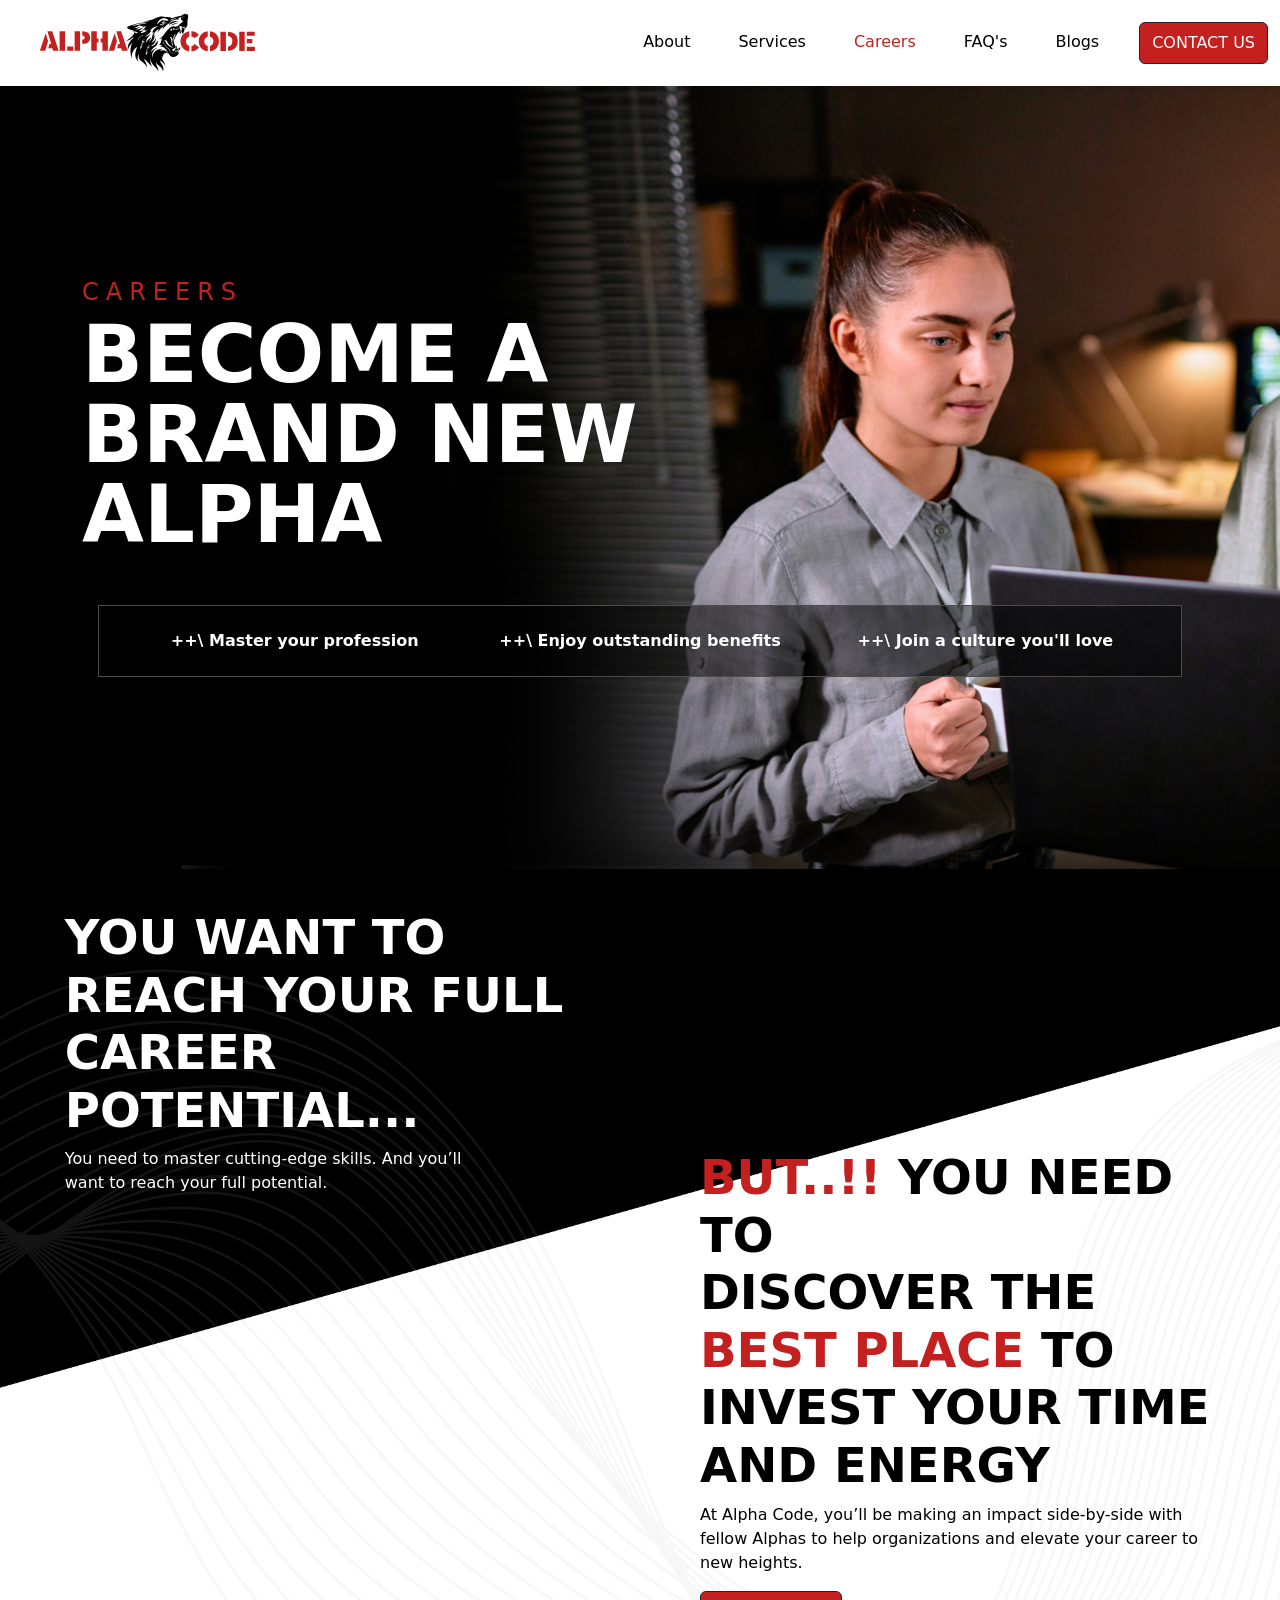
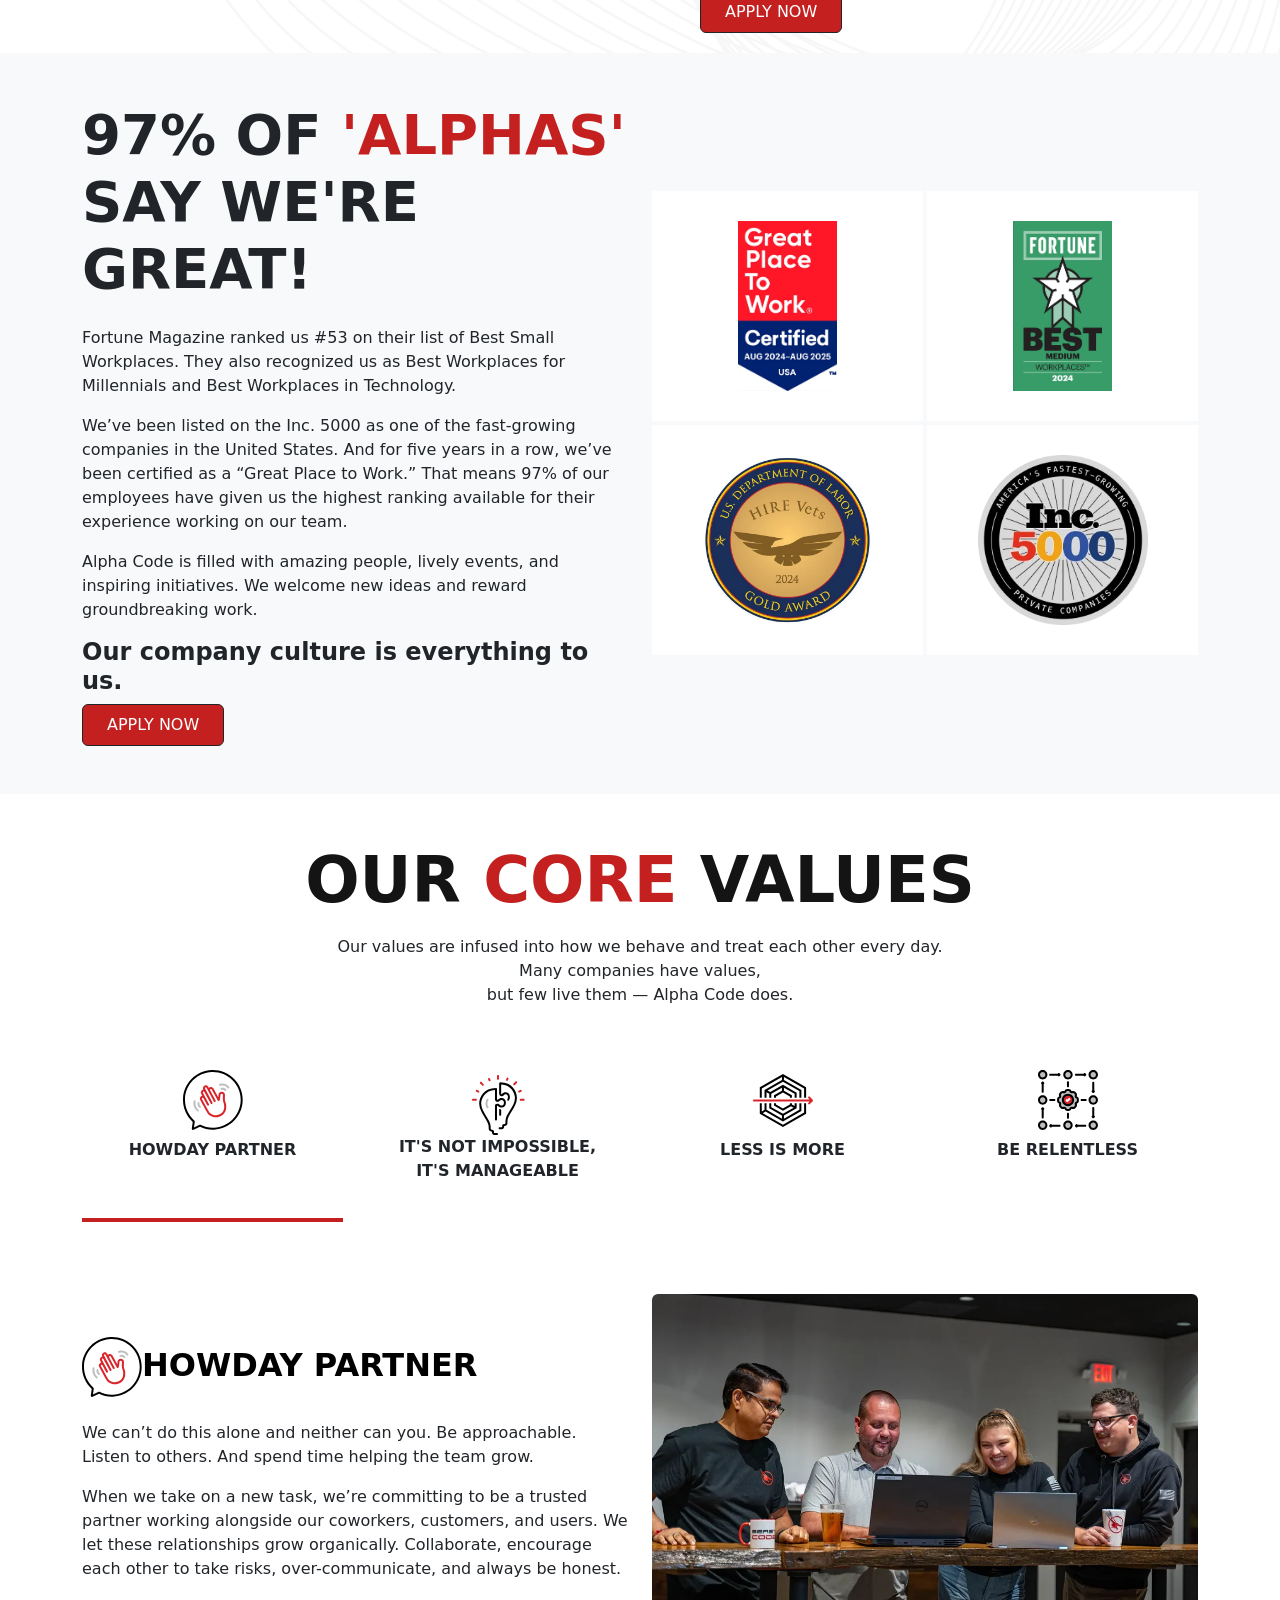
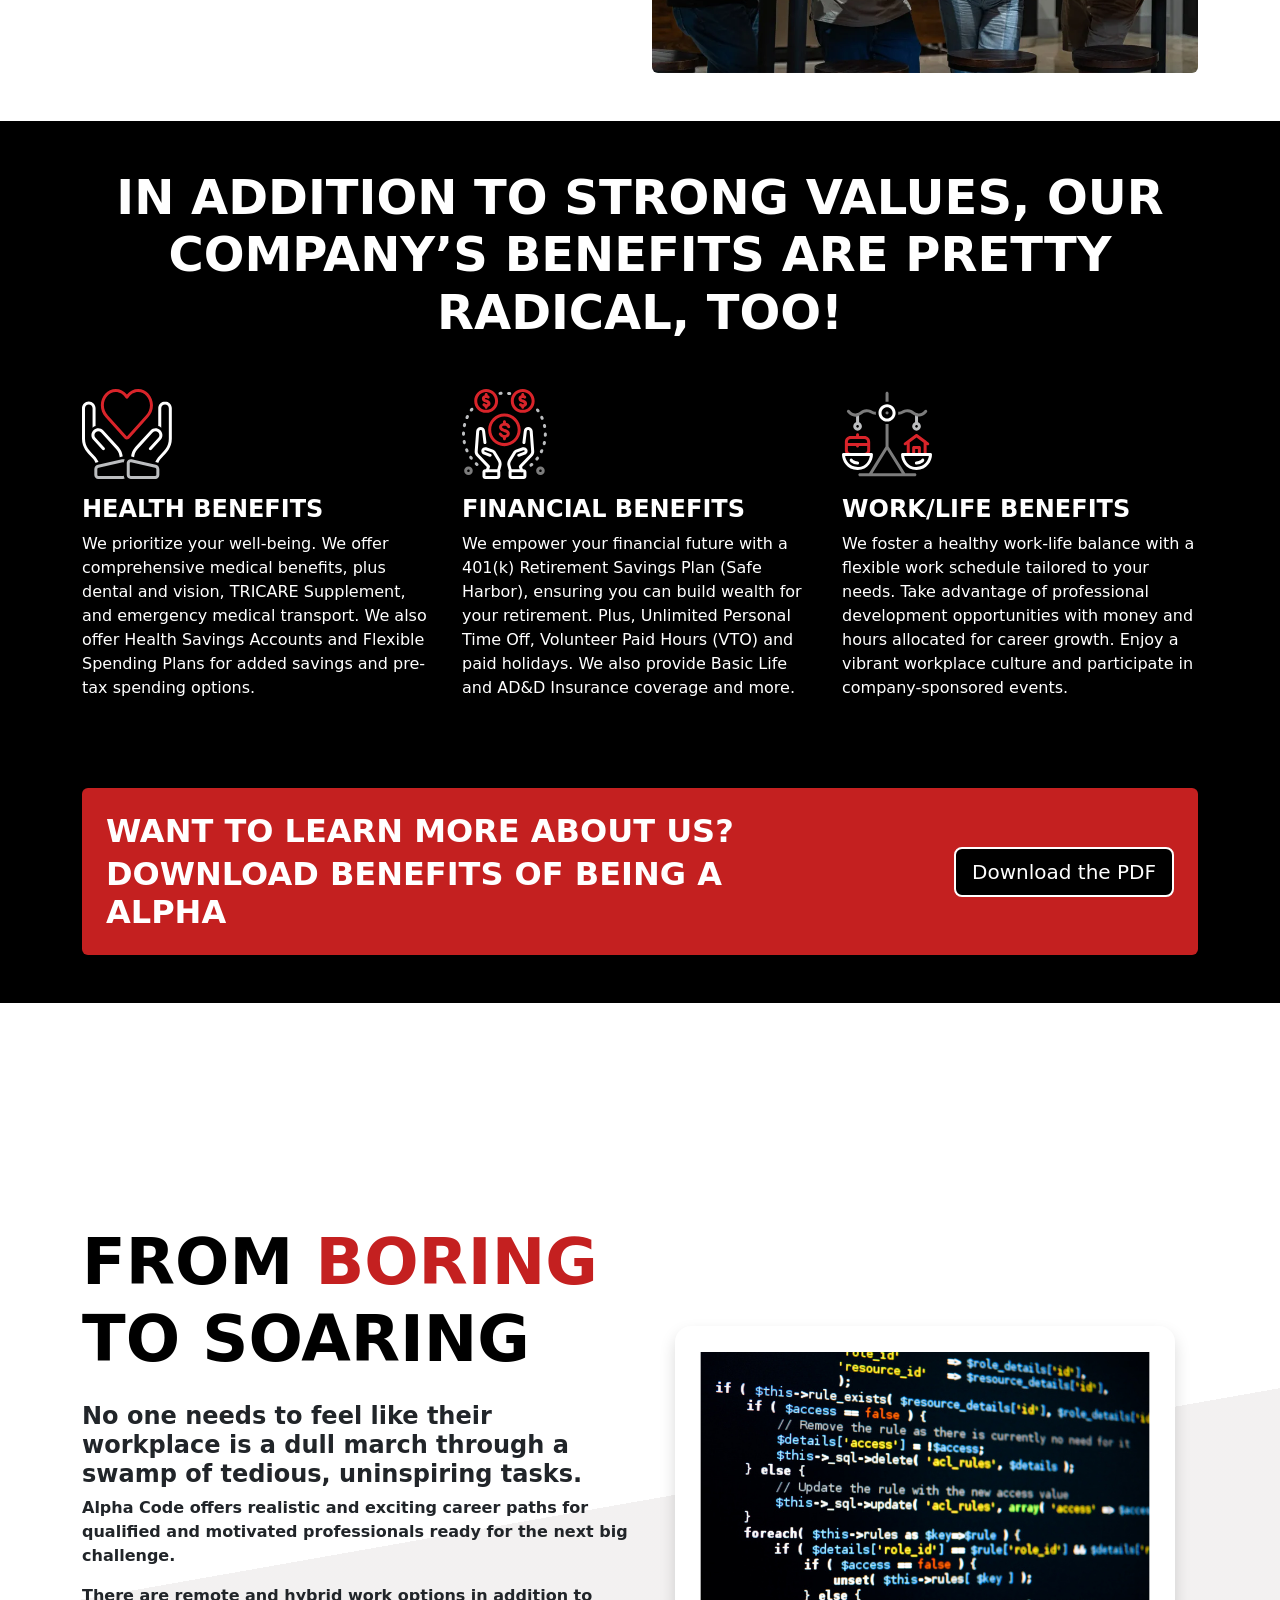
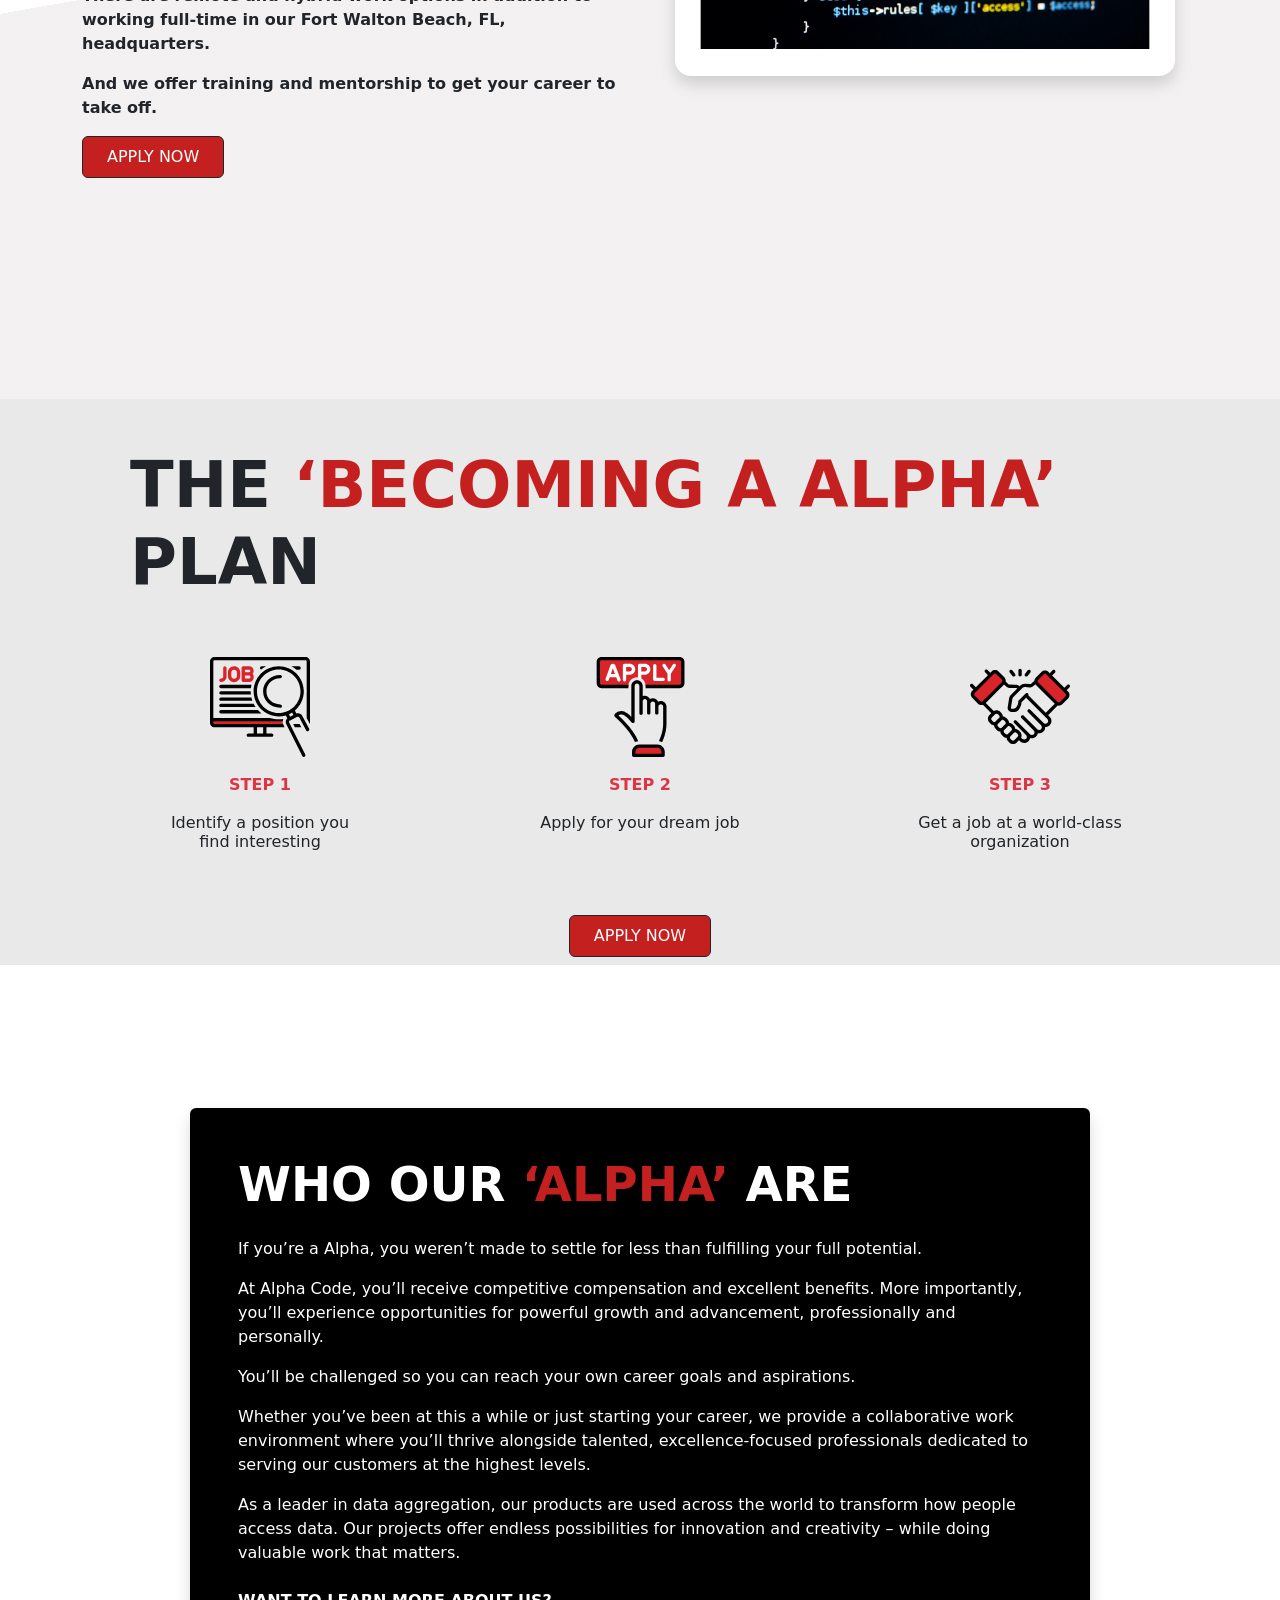
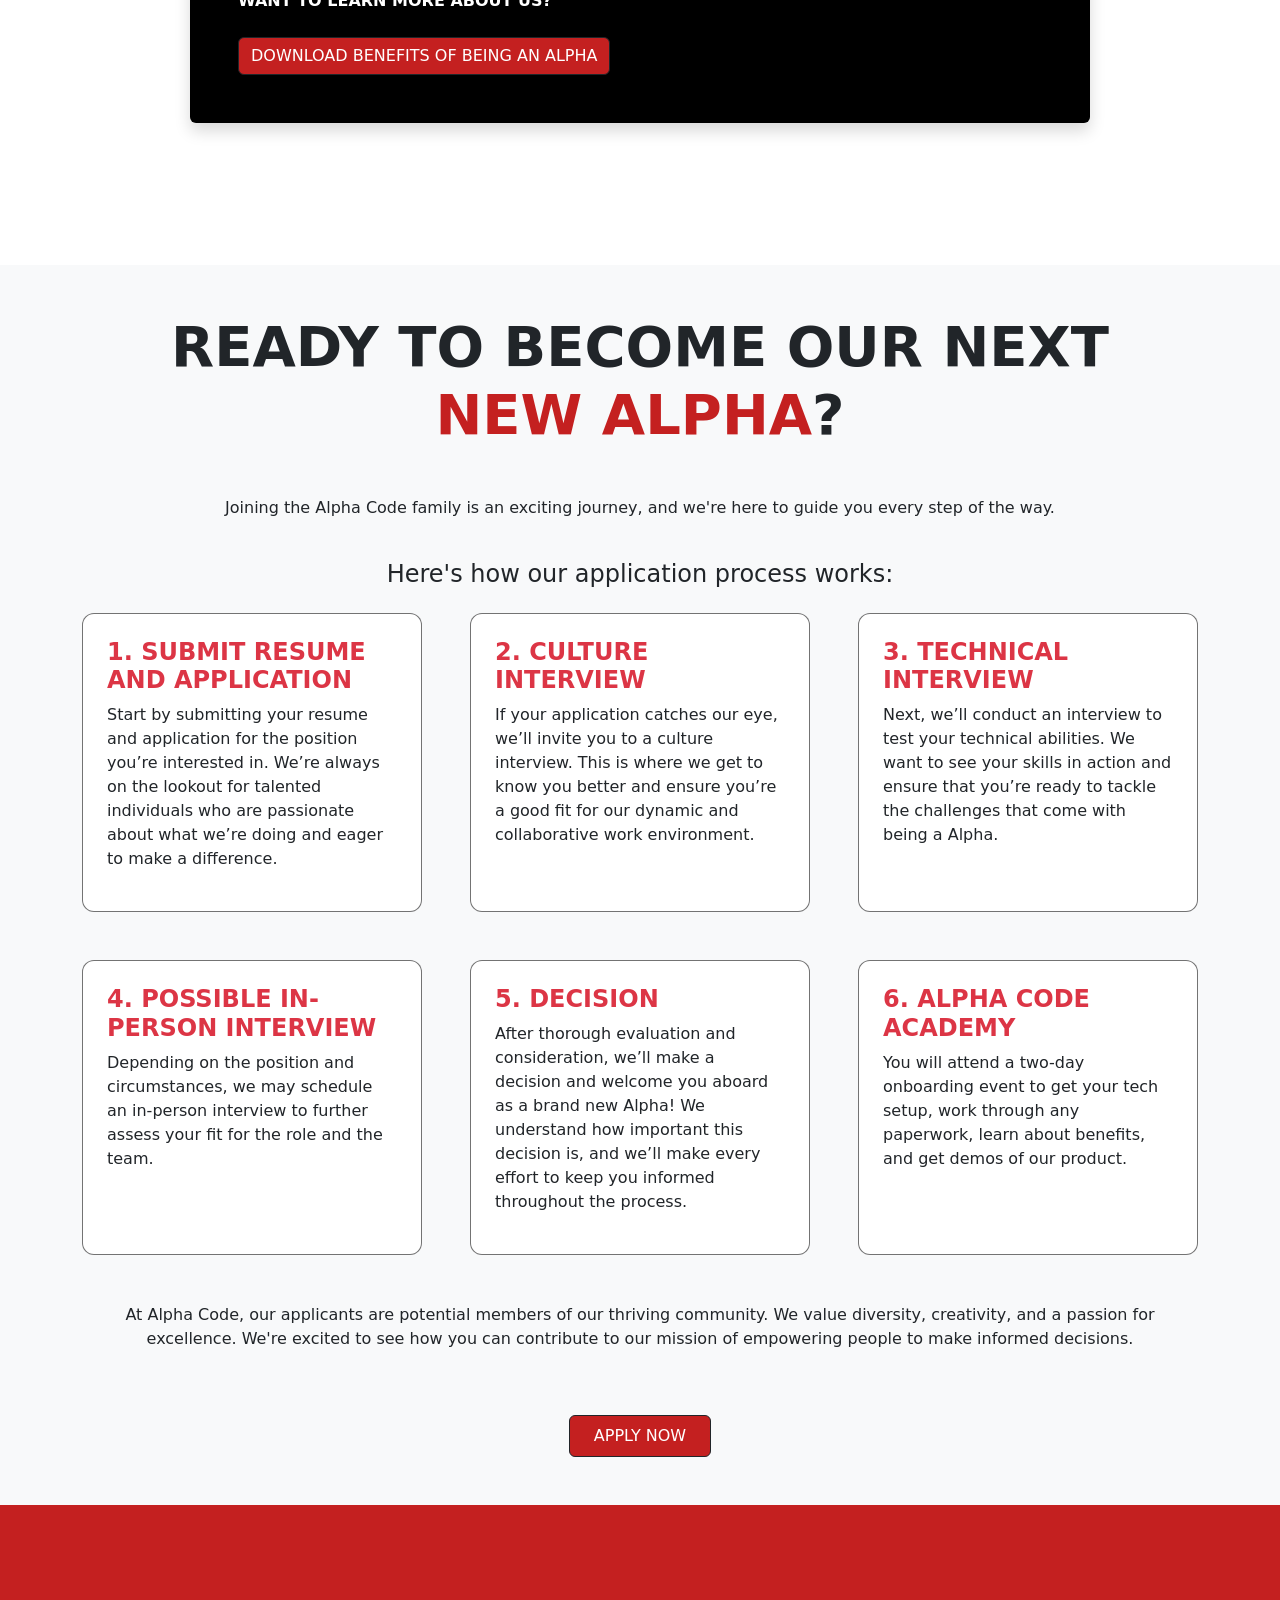
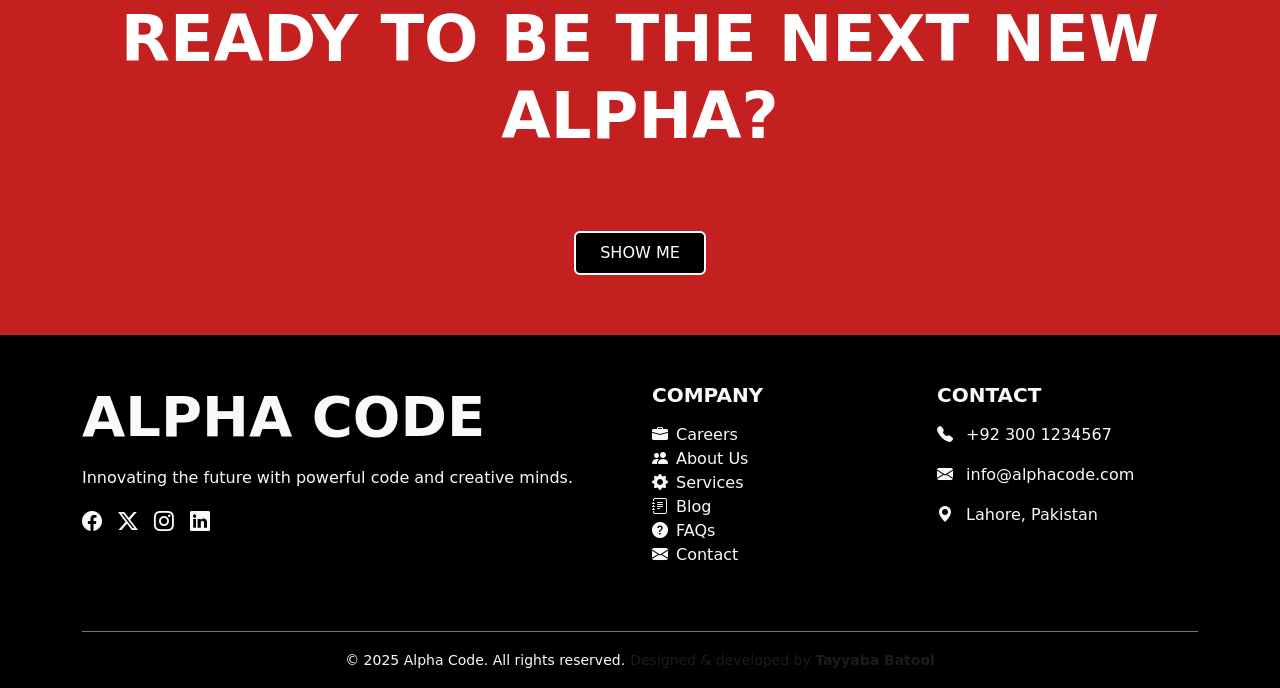
<file: index.html>
<!DOCTYPE html>
<html lang="en">

<head>
    <meta charset="UTF-8">
    <meta name="viewport" content="width=device-width, initial-scale=1.0">
    <title>Alpha Code | High-Growth Careers</title>
    <link href="https://cdn.jsdelivr.net/npm/bootstrap@5.0.2/dist/css/bootstrap.min.css" rel="stylesheet"
        integrity="sha384-EVSTQN3/azprG1Anm3QDgpJLIm9Nao0Yz1ztcQTwFspd3yD65VohhpuuCOmLASjC" crossorigin="anonymous">
    <link rel="stylesheet" href="https://cdnjs.cloudflare.com/ajax/libs/font-awesome/4.7.0/css/font-awesome.min.css">
    <script src="https://cdn.jsdelivr.net/npm/bootstrap@5.0.2/dist/js/bootstrap.bundle.min.js"></script>
    <link rel="stylesheet" href="alpha.css">
    <link rel="stylesheet" href="https://cdn.jsdelivr.net/npm/bootstrap-icons@1.10.5/font/bootstrap-icons.css">
   
    <!-- AOS Animation CSS -->
<link href="https://unpkg.com/aos@2.3.1/dist/aos.css" rel="stylesheet">
<link rel="stylesheet" href="https://cdnjs.cloudflare.com/ajax/libs/animate.css/4.1.1/animate.min.css" />



</head>
<body>
    

<!-- Navbar using bootstrap -->
<nav class="navbar navbar-expand-lg navbar-light bg-white shadow-sm">
    <div class="container-fluid">
        <a class="navbar-brand ms-4" href="#"><img src="ALPHA IMAGES/ALPHA CODE logo.svg" alt="Alpha Code Logo" height="60px"></a>
        <button class="navbar-toggler" type="button" data-bs-toggle="collapse" data-bs-target="#navbarNav"
            aria-controls="navbarNav" aria-expanded="false" aria-label="Toggle navigation">
            <span class="navbar-toggler-icon"></span>
        </button>
        <div class="collapse navbar-collapse" id="navbarNav">
            <ul class="navbar-nav ms-auto me-0">
                <li class="nav-item">
                    <a class="nav-link mx-2 ms-4" href="about.html">About</a>
                </li>
                <li class="nav-item">
                    <a class="nav-link mx-2 ms-4" href="services.html">Services</a>
                </li>
                <li class="nav-item">
                    <a class="nav-link active mx-2 ms-4" href="Careers leading page.html">Careers</a>
                </li>
                <li class="nav-item">
                    <a class="nav-link mx-2 ms-4" href="FAQ's.html">FAQ's</a>
                </li>
                <li class="nav-item">
                    <a class="nav-link mx-2 ms-4" href="Blogs home.html">Blogs</a>
                </li>
                <li class="nav-item">
                    <a href="contactus.html" class="btn btn-dark text-light py-2  ms-4" type="submit">CONTACT US</a>
                </li> 
            </ul>
        </div>
    </div>
</nav>


 <!-- hero / header page section -->
<header class="hero-section d-flex align-items-center text-white" id="home">
    <div class="container">
      <div class="hero-text" data-aos="fade-up" data-aos-duration="1200">
        <h4 style="color: #c42020; letter-spacing: 7px; font-weight: 5px;" data-aos="fade-down" data-aos-delay="200">CAREERS</h4>
        <h1 class="display-1 text-white fw-bold" data-aos="zoom-in" data-aos-delay="400">
          BECOME A <br> BRAND NEW <br> ALPHA
        </h1>
        <div class="row hero-feature text-center mx-3">
          <div class="col-md-4 mb-2 mb-md-0"  data-aos-anchor-placement="top-bottom"
          data-aos="fade-up" data-aos-delay="400">
            ++\ Master your profession
          </div>
          <div class="col-md-4 mb-2 mb-md-0"  data-aos-anchor-placement="top-bottom"
          data-aos="fade-up" data-aos-delay="450">
            ++\ Enjoy outstanding benefits
          </div>
          <div class="col-md-4" data-aos-anchor-placement="top-bottom"
          data-aos="fade-up" data-aos-delay="500">
            ++\ Join a culture you'll love
          </div>
        </div>
      </div>
    </div>
  </header>
  

 

<!-- next section -->
<section class="next-section">
    <div class="row">
        <!-- Left section -->
        <div class="col-md-6 d-flex left-section align-items-start justify-content-center text-white" data-aos="fade-right">
            <div class="text">
                <h1 class="display-5 fw-bold">
                    YOU WANT TO <br> REACH YOUR FULL <br> CAREER <br> POTENTIAL...
                </h1>
                <p>You need to master cutting-edge skills. And you’ll <br> want to reach your full potential.</p>
            </div>
        </div>

        <!-- Right section -->
        <div class="col-md-6 d-flex right-section align-items-end justify-content-center" data-aos="fade-left">
            <div class="text">
                <h1 class="display-5 fw-bold mx-5">
                    <span>BUT..!!</span> YOU NEED TO <br> DISCOVER THE <br> <span>BEST PLACE</span> TO <br> INVEST
                    YOUR TIME <br> AND ENERGY
                </h1>
                <p class="mx-5">At Alpha Code, you’ll be making an impact side-by-side with fellow Alphas to help
                    organizations and elevate your career to new heights.
                </p>

                <div>
                    <a class="btn py-2 btn-dark px-4 mx-5" href="contactus.html">APPLY NOW</a>
                </div>
            </div>
        </div>
    </div>
</section>



<section class="py-5 px-3 px-md-5 bg-light">
    <div class="container">
        <div class="row align-items-center">

            <!-- LEFT COLUMN (Text) -->
            <div class="col-lg-6 mb-5 mb-lg-0" data-aos="fade-up">
                <h2 class="fw-bold display-4 mb-4">97% OF <span>'ALPHAS'</span> <br> SAY WE'RE GREAT!</h2>
                <p>
                    Fortune Magazine ranked us #53 on their list of Best Small Workplaces. They also recognized us as Best Workplaces for Millennials and Best Workplaces in Technology.
                </p>
                <p>
                    We’ve been listed on the Inc. 5000 as one of the fast-growing companies in the United States. And for five years in a row, we’ve been certified as a “Great Place to Work.” That means 97% of our employees have given us the highest ranking available for their experience working on our team.
                </p>
                <p>Alpha Code is filled with amazing people, lively events, and inspiring initiatives. We welcome new ideas and reward groundbreaking work.</p>
                <h4 class="fw-bold">Our company culture is everything to us.</h4>

                <a href="contactus.html" class="btn btn-dark py-2 px-4">APPLY NOW</a>
            </div>

            <!-- RIGHT COLUMN (Image Grid) -->
            <div class="col-lg-6" data-aos="fade-up" data-aos-delay="200">
                <div class="row g-1">
                    <!-- Image 1 -->
                    <div class="col-6">
                        <div class="img-box bg-white">
                            <img src="ALPHA IMAGES/greatplace_2024.webp" class="img-fluid rounded" alt="Gallery 1">
                        </div>
                    </div>
                    <!-- Image 2 -->
                    <div class="col-6">
                        <div class="img-box bg-white">
                            <img src="ALPHA IMAGES/fortune_best_award.webp" class="img-fluid rounded" alt="Gallery 2">
                        </div>
                    </div>
                    <!-- Image 3 -->
                    <div class="col-6">
                        <div class="img-box bg-white">
                            <img src="ALPHA IMAGES/hire-vets-medallion24.webp" class="img-fluid rounded" alt="Gallery 3">
                        </div>
                    </div>
                    <!-- Image 4 -->
                    <div class="col-6">
                        <div class="img-box bg-white">
                            <img src="ALPHA IMAGES/inc5000_about.webp" class="img-fluid rounded" alt="Gallery 4">
                        </div>
                    </div>
                </div>
            </div>

        </div>
    </div>
</section>


<section class="core-values py-5 bg-white text-center">
    <div class="container">
        <!-- Section Heading -->
        <h1 class="fw-bold display-3 mb-3" style="color: #141414;">OUR <span>CORE</span> VALUES</h1>
        <p class="mb-5">
            Our values are infused into how we behave and treat each other every day. <br>
            Many companies have values, <br> but few live them — Alpha Code does.
        </p>

        <!-- Core Value Icons -->
        <div class="row justify-content-center core-value-icons">
            <div class="col-md-3 col-4 mb-4" data-aos="fade-up" data-aos-delay="100">
                <div class="value-card active" onclick="showValueContent(0)">
                    <img src="ALPHA IMAGES/howdy-partner.svg" alt="Howdy Partner" class="img-fluid mb-2" style="height:60px;">
                    <p class="fw-bold">HOWDAY PARTNER</p>
                </div>
            </div>
            <div class="col-md-3 col-6 mb-4" data-aos="fade-up" data-aos-delay="200">
                <div class="value-card" id="card3" onclick="showValueContent(1)">
                    <img src="ALPHA IMAGES/not-impossible.svg" alt="Manageable" class="img-fluid" style="height:60px;">
                    <p class="fw-bold">IT'S NOT IMPOSSIBLE, IT'S MANAGEABLE</p>
                </div>
            </div>
            <div class="col-md-3 col-6 mb-4" data-aos="fade-up" data-aos-delay="300">
                <div class="value-card" onclick="showValueContent(2)">
                    <img src="ALPHA IMAGES/less-more.svg" alt="Less is More" class="img-fluid mb-2" style="height:60px;">
                    <p class="fw-bold">LESS IS MORE</p>
                </div>
            </div>
            <div class="col-md-3 col-6 mb-4" data-aos="fade-up" data-aos-delay="400">
                <div class="value-card" onclick="showValueContent(3)">
                    <img src="ALPHA IMAGES/be-relentless.svg" alt="Be Relentless" class="img-fluid mb-2" style="height:60px;">
                    <p class="fw-bold">BE RELENTLESS</p>
                </div>
            </div>
        </div>

        <!-- Dynamic Content Section -->
        <div class="value-content text-start">
            <!-- Content for 'Howdy Partner' -->
            <div class="row align-items-center content-item" id="content-0">
                <div class="col-lg-6">
                    <h2 class="fw-bold" style="color: #000000;">
                        <img class="py-3" src="ALPHA IMAGES/howdy-partner.svg" alt="Howdy Partner">HOWDAY PARTNER
                    </h2>
                    <p>We can’t do this alone and neither can you. Be approachable. Listen to others. And spend time helping the team grow.</p>
                    <p>When we take on a new task, we’re committing to be a trusted partner working alongside our coworkers, customers, and users. We let these relationships grow organically. Collaborate, encourage each other to take risks, over-communicate, and always be honest.</p>
                </div>
                <div class="col-lg-6 col-md-6 mt-5 text-center">
                    <img src="ALPHA IMAGES/howdy-partner2-1024x711.webp" alt="Howdy Partner" class="img-fluid rounded" style="border-radius: 12px; width: 100%; height: auto; max-height: 380px; object-fit: cover;">
                </div>
            </div>

            <!-- Content for 'It's Not Impossible, It's Manageable' -->
            <div class="row align-items-center content-item d-none" id="content-1">
                <div class="col-lg-6">
                    <h2 class="fw-bold" style="color: #000000;">
                        <img src="ALPHA IMAGES/not-impossible.svg" alt="Not Impossible">IT'S NOT IMPOSSIBLE, IT'S MANAGEABLE
                    </h2>
                    <p>The problems we solve may be complex and difficult, but they’re not impossible. Maybe we just don’t know any better, but we believe every problem can be broken down into a series of smaller solutions.</p>
                    <p>Ask hard questions, don’t settle for the way it’s always been done, and be pragmatic about your approach.</p>
                    <p>When the plan goes sideways (and it sometimes will), communicate with your partners. Keep an eye on the details and always be positive. Alpha Code can do anything until proven otherwise!</p>
                </div>
                <div class="col-lg-6 text-center">
                    <img src="ALPHA IMAGES/-photo3b.png" alt="Manageable" class="img-fluid rounded" style="height: auto; width: 100%; max-height: 350px;">
                </div>
            </div>

            <!-- Content for 'Less is More' -->
            <div class="row align-items-center content-item d-none" id="content-2">
                <div class="col-lg-6">
                    <h2 class="fw-bold" style="color: #000000;">
                        <img class="py-3" src="ALPHA IMAGES/less-more.svg" alt="Less is More">LESS IS MORE
                    </h2>
                    <p>Whether you’re designing a user interface or pitching a new idea, always be concise.</p>
                </div>
                <div class="col-lg-6 text-center mt-5">
                    <img src="ALPHA IMAGES/less-is-more-1024x711.jpg" alt="Less is More" class="img-fluid rounded" style="height:auto; width: 100%; max-height: 350px;">
                </div>
            </div>

            <!-- Content for 'Be Relentless' -->
            <div class="row align-items-center content-item d-none" id="content-3">
                <div class="col-lg-6">
                    <h2 class="fw-bold" style="color: #000000;">
                        <img class="py-3" src="ALPHA IMAGES/be-relentless.svg" alt="Be Relentless"> BE RELENTLESS
                    </h2>
                    <p>Alpha Code is the result of relentless iteration. Start small, deliver fast, promote user feedback, and iterate!</p>
                    <p>Never be afraid to start over or try a new approach. Be realistic about what we can deliver today and push the boundaries of what we’ll build tomorrow.</p>
                    <p>Always be curious. Above all else, have fun. Let the journey be part of the value we add to our partners.</p>
                </div>
                <div class="col-lg-6 text-center mt-5">
                    <img src="ALPHA IMAGES/about-photo3b.png" alt="Be Relentless" class="img-fluid rounded" style="height: auto; width: 100%; max-height: 380px;">
                </div>
            </div>
        </div>
    </div>
</section>




 <!-- Benefits Section -->
<section class="py-5 text-white" style="background-color: #000;" data-aos="fade-up" data-aos-duration="1200">
    <div class="container">
        <!-- Top Heading -->
        <div class="text-center mb-5" data-aos="fade-down" data-aos-duration="1500">
            <h2 style="text-transform: uppercase;" class="display-5 fw-bold">In addition to strong values, our company’s benefits are pretty <br> radical, too!</h2>
        </div>

        <!-- Benefits Grid -->
        <div class="row text-start mb-5">
            <!-- Health Benefits -->
            <div class="col-md-4 mb-4" data-aos="zoom-in" data-aos-duration="1500" data-aos-delay="100">
                <img src="ALPHA IMAGES/health-benefits.svg" class="mb-3" alt="Health Icon" width="90">
                <h4 class="text-uppercase fw-bold">Health Benefits</h4>
                <p>
                    We prioritize your well-being. We offer comprehensive medical benefits, plus dental and vision,
                    TRICARE Supplement, and emergency medical transport. We also offer Health Savings Accounts and
                    Flexible Spending Plans for added savings and pre-tax spending options.
                </p>
            </div>

            <!-- Financial Benefits -->
            <div class="col-md-4 mb-4" data-aos="zoom-in" data-aos-duration="1500" data-aos-delay="300">
                <img src="ALPHA IMAGES/financial-benefits.svg" class="mb-3" alt="Financial Icon" width="90">
                <h4 class="text-uppercase fw-bold">Financial Benefits</h4>
                <p>
                    We empower your financial future with a 401(k) Retirement Savings Plan (Safe Harbor), ensuring
                    you can build wealth for your retirement. Plus, Unlimited Personal Time Off, Volunteer Paid
                    Hours (VTO) and paid holidays. We also provide Basic Life and AD&D Insurance coverage and more.
                </p>
            </div>

            <!-- Work/Life Benefits -->
            <div class="col-md-4 mb-4" data-aos="zoom-in" data-aos-duration="1500" data-aos-delay="500">
                <img src="ALPHA IMAGES/worklife-benefits.svg" class="mb-3" alt="Worklife Icon" width="90">
                <h4 class="text-uppercase fw-bold ">Work/Life Benefits</h4>
                <p>
                    We foster a healthy work-life balance with a flexible work schedule tailored to your needs. Take
                    advantage of professional development opportunities with money and hours allocated for career
                    growth. Enjoy a vibrant workplace culture and participate in company-sponsored events.
                </p>
            </div>
        </div>

        <!-- Red CTA Box -->
        <div style="background-color: #c42020;" class="text-white d-flex flex-column flex-md-row justify-content-between align-items-md-center p-4 rounded shadow" data-aos="fade-up" data-aos-duration="1500">
            <div class="mb-3 mb-md-0">
                <h2 class="mb-1 text-uppercase fw-bold">Want to learn more about us?</h2>
                <h2 class="mb-0 text-uppercase fw-bold">Download Benefits of Being a <br> ALPHA</h2>
            </div>
            <a href="benefits.pdf" class="btn btn-lg custom-btn">Download the PDF</a>
        </div>
    </div>
</section>



<!-- Diagonal Split Section (Top Half) -->
<section class="position-relative diagonal-box text-dark" data-aos="fade-up" data-aos-duration="1200">
    <div class="container py-5">
        <div class="row align-items-center min-vh-100">
            <!-- Left Content -->
            <div class="col-md-6" data-aos="fade-right" data-aos-duration="1500">
                <h2 class="display-3 fw-bold mb-4 text-uppercase" style="color: #000;">From <span>boring</span> <br>to soaring</h2>
                <h4 class="fw-bold">No one needs to feel like their workplace is a dull march through a swamp of tedious, uninspiring tasks.</h4>
                <p class="fw-bold">Alpha Code offers realistic and exciting career paths for qualified and motivated professionals ready for the next big challenge.</p>
                <p class="fw-bold">There are remote and hybrid work options in addition to working full-time in our Fort Walton Beach, FL, headquarters.</p>
                <p class="fw-bold">And we offer training and mentorship to get your career to take off.</p>
                <a href="contactus.html" class="btn btn-dark text-white px-4 py-2">APPLY NOW</a>
            </div>

            <!-- Right Image inside Card -->
            <div class="col-md-6 d-flex justify-content-center" data-aos="zoom-in" data-aos-duration="1500">
                <div class="bg-white shadow rounded-4 p-4 d-flex align-items-center justify-content-center" style="height: 350px; width: 100%; max-width: 500px;">
                    <img src="ALPHA IMAGES/coding.svg" alt="ALPHA CODE" class="img-fluid h-100" style="object-fit: contain;">
                </div>
            </div>
        </div>
    </div>
</section>


  
 <!-- Steps Section (Bottom Half) -->
<section style="background-color: rgba(230, 229, 229, 0.822);" data-aos="fade-up" data-aos-duration="1200">
    <div class="container">
      <h1 class="display-3 fw-bold text-uppercase p-5" data-aos="fade-down" data-aos-duration="1500">The <span>‘Becoming a Alpha’</span> Plan</h1>
      <div class="row text-center justify-content-center mb-4">
        <!-- Step 1 -->
        <div class="col-md-4 mb-4" data-aos="zoom-in" data-aos-duration="1500" data-aos-delay="100">
          <img src="ALPHA IMAGES/job-search.svg" alt="Job Search" class="mb-3" style="height: 100px;">
          <p class="fw-bold text-uppercase text-danger">STEP 1</p>
          <h6>Identify a position you <br> find interesting</h6>
        </div>
        <!-- Step 2 -->
        <div class="col-md-4 mb-4" data-aos="zoom-in" data-aos-duration="1500" data-aos-delay="300">
          <img src="ALPHA IMAGES/apply.svg" alt="Apply" class="mb-3" style="height: 100px;">
          <p class="fw-bold text-uppercase text-danger">STEP 2</p>
          <h6>Apply for your dream job</h6>
        </div>
        <!-- Step 3 -->
        <div class="col-md-4 mb-4" data-aos="zoom-in" data-aos-duration="1500" data-aos-delay="500">
          <img src="ALPHA IMAGES/get-job.svg" alt="Get Job" class="mb-3" style="height: 100px;">
          <p class="fw-bold text-uppercase text-danger">STEP 3</p>
          <h6>Get a job at a world-class <br> organization</h6>
        </div>
      </div>
  
      <div class="text-center p-2">
        <a href="contactus.html" class="btn btn-dark text-white px-4 py-2">APPLY NOW</a>
      </div>
    </div>
  </section>
  
  
  <section class="alpha-section text-white d-flex align-items-center bg-white" data-aos="fade-up" data-aos-duration="1500">
    <div class="black-box p-4 p-md-5 rounded shadow mt-5 mb-5" style="background-color: #000;">
        <h2 class="mb-4 fw-bold text-uppercase display-5">Who Our <span>‘Alpha’</span> Are</h2>
        <p class="mb-3">If you’re a Alpha, you weren’t made to settle for less than fulfilling your full potential.</p>
        <p class="mb-3">At Alpha Code, you’ll receive competitive compensation and excellent benefits. More importantly, you’ll experience opportunities for powerful growth and advancement, professionally and personally.</p>
        <p class="mb-3">You’ll be challenged so you can reach your own career goals and aspirations.</p>
        <p class="mb-3">Whether you’ve been at this a while or just starting your career, we provide a collaborative work environment where you’ll thrive alongside talented, excellence-focused professionals dedicated to serving our customers at the highest levels.</p>
        <p class="mb-3">As a leader in data aggregation, our products are used across the world to transform how people access data. Our projects offer endless possibilities for innovation and creativity – while doing valuable work that matters.</p>
        <p class="fw-bold mt-4 text-uppercase">Want to learn more about us?</p>
        <a href="#" class="btn btn-dark mt-2 text-uppercase">Download Benefits of Being an Alpha</a>
    </div>
</section>


  <!-- Ready to Become a Alpha Section -->
<section class="application-process py-5 bg-light" data-aos="fade-up" data-aos-duration="1200">
    <div class="container text-center">
        <h2 class="fw-bold mb-5 display-4 px-5 text-uppercase" data-aos="fade-down" data-aos-duration="1500">Ready to Become our Next <span>New Alpha</span>?</h2>
        <p class="mb-4" data-aos="fade-up" data-aos-duration="1500">Joining the Alpha Code family is an exciting journey, and we're here to guide you every step of the way.</p> 
        <h4 class="py-3" data-aos="fade-up" data-aos-duration="1500">Here's how our application process works:</h4>

        <div class="row g-5">
            <!-- Step 1 -->
            <div class="col-md-4" data-aos="zoom-in" data-aos-duration="1500" data-aos-delay="100">
                <div class="step-box p-4 h-100 text-start">
                    <h4 class="fw-bold text-uppercase text-danger">1. Submit Resume <br>and Application</h4>
                    <p>Start by submitting your resume and application for the position you’re interested in. We’re always on the lookout for talented individuals who are passionate about what we’re doing and eager to make a difference.</p>
                </div>
            </div>
            <!-- Step 2 -->
            <div class="col-md-4" data-aos="zoom-in" data-aos-duration="1500" data-aos-delay="300">
                <div class="step-box p-4 h-100 text-start">
                    <h4 class="fw-bold text-uppercase text-danger">2. Culture Interview</h4>
                    <p>If your application catches our eye, we’ll invite you to a culture interview. This is where we get to know you better and ensure you’re a good fit for our dynamic and collaborative work environment.</p>
                </div>
            </div>
            <!-- Step 3 -->
            <div class="col-md-4" data-aos="zoom-in" data-aos-duration="1500" data-aos-delay="500">
                <div class="step-box p-4 h-100 text-start">
                    <h4 class="fw-bold text-uppercase text-danger">3. Technical Interview</h4>
                    <p>Next, we’ll conduct an interview to test your technical abilities. We want to see your skills in action and ensure that you’re ready to tackle the challenges that come with being a Alpha.</p>
                </div>
            </div>
            <!-- Step 4 -->
            <div class="col-md-4" data-aos="zoom-in" data-aos-duration="1500" data-aos-delay="700">
                <div class="step-box p-4 h-100 text-start">
                    <h4 class="fw-bold text-uppercase text-danger">4. Possible In-Person Interview</h4>
                    <p>Depending on the position and circumstances, we may schedule an in-person interview to further assess your fit for the role and the team.</p>
                </div>
            </div>
            <!-- Step 5 -->
            <div class="col-md-4" data-aos="zoom-in" data-aos-duration="1500" data-aos-delay="900">
                <div class="step-box p-4 h-100 text-start">
                    <h4 class="fw-bold text-uppercase text-danger">5. Decision</h4>
                    <p>After thorough evaluation and consideration, we’ll make a decision and welcome you aboard as a brand new Alpha! We understand how important this decision is, and we’ll make every effort to keep you informed throughout the process.</p>
                </div>
            </div>
            <!-- Step 6 -->
            <div class="col-md-4" data-aos="zoom-in" data-aos-duration="1500" data-aos-delay="1100">
                <div class="step-box p-4 h-100 text-start">
                    <h4 class="fw-bold text-uppercase text-danger">6. Alpha Code Academy</h4>
                    <p>You will attend a two-day onboarding event to get your tech setup, work through any paperwork, learn about benefits, and get demos of our product.</p>
                </div>
            </div>
        </div>
        <p class="mt-5 px-4" data-aos="fade-up" data-aos-duration="1500">At Alpha Code, our applicants are potential members of our thriving community. We value diversity, creativity, and a passion for excellence. We're excited to see how you can contribute to our mission of empowering people to make informed decisions.</p>
        <a href="#" class="btn py-2 px-4 btn-dark mt-5" data-aos="fade-up" data-aos-duration="1200">APPLY NOW</a>
    </div>
</section>

<!-- Call to Action Section -->
<section class="text text-uppercase display-3 py-5 text-white text-center" style="background-color: #c42020;" data-aos="fade-up" data-aos-duration="1200">
    <h1 class="display-3 py-5 fw-bold" data-aos="fade-down" data-aos-duration="1500">Ready to be the next new Alpha?</h1>
    <a href="Blogs home.html" class="btn btn-dark py-2 px-4 custom-btn" data-aos="fade-up" data-aos-duration="1500">SHOW ME</a>
</section>
    



      <!-- Footer Section Start -->
<footer class="footer text-light pt-5 pb-3" style="background-color: #000;">
    <div class="container">
      <div class="row">
        <!-- Company Info -->
        <div class="col-md-6 mb-4">
          <h5 class="text-uppercase display-4 fw-bold mb-3">Alpha Code</h5>
          <p>Innovating the future with powerful code and creative minds.</p>
          <div class="d-flex gap-3">
            <a href="#" class="text-light fs-5"><i class="bi bi-facebook"></i></a>
            <a href="#" class="text-light fs-5"><i class="bi bi-twitter-x"></i></a>
            <a href="#" class="text-light fs-5"><i class="bi bi-instagram"></i></a>
            <a href="#" class="text-light fs-5"><i class="bi bi-linkedin"></i></a>
          </div>
        </div>
  
        <!-- Quick Links -->
        <div class="col-md-3 mb-4">
          <h5 class="text-uppercase fw-bold  mb-3">Company</h5>
          <ul class="list-unstyled">
            <li><i class="bi bi-briefcase-fill me-2"></i><a href="#careers" class="text-light text-decoration-none">Careers</a></li>
            <li><i class="bi bi-people-fill me-2"></i><a href="#about" class="text-light text-decoration-none">About Us</a></li>
            <li><i class="bi bi-gear-fill me-2"></i><a href="#services" class="text-light text-decoration-none">Services</a></li>
            <li><i class="bi bi-journal-text me-2"></i><a href="#blog" class="text-light text-decoration-none">Blog</a></li>
            <li><i class="bi bi-question-circle-fill me-2"></i><a href="#faqs" class="text-light text-decoration-none">FAQs</a></li>
            <li><i class="bi bi-envelope-fill me-2"></i><a href="#contact" class="text-light text-decoration-none">Contact</a></li>
          </ul>
        </div>
  
        <!-- Contact Info -->
        <div class="col-md-3 mb-4">
          <h5 class="text-uppercase fw-bold mb-3"> Contact</h5>
          <p><i class="bi bi-telephone-fill me-2"></i> +92 300 1234567</p>
          <p><i class="bi bi-envelope-fill me-2"></i> info@alphacode.com</p>
          <p><i class="bi bi-geo-alt-fill me-2"></i> Lahore, Pakistan</p>
        </div>
      </div>
  
      <!-- Bottom line -->
      <div class="text-center pt-3 border-top border-secondary mt-4">
        <small>&copy; 2025 Alpha Code. All rights reserved.</small>
        <small class="text-muted">Designed & developed by <strong>Tayyaba Batool</strong></small>
      </div>
    </div>
  </footer>
   
   
    <script>
        function showValueContent(index) {
            // Hide all content sections
            document.querySelectorAll('.content-item').forEach((el, i) => {
                el.classList.add('d-none');
            });

            // Show selected one
            document.getElementById(`content-${index}`).classList.remove('d-none');

            // Remove active from all cards
            document.querySelectorAll('.value-card').forEach(card => {
                card.classList.remove('active');
            });

            // Add active to selected card
            document.querySelectorAll('.value-card')[index].classList.add('active');
        }
    </script>

<!-- AOS Animation JS -->
<script src="https://unpkg.com/aos@2.3.1/dist/aos.js"></script>

<!-- AOS Initialization -->
<script>
  AOS.init({
    duration: 1000, // Animation duration (milliseconds)
    once: true // Animate only once
  });
</script>




  
</body>
</html>
</file>
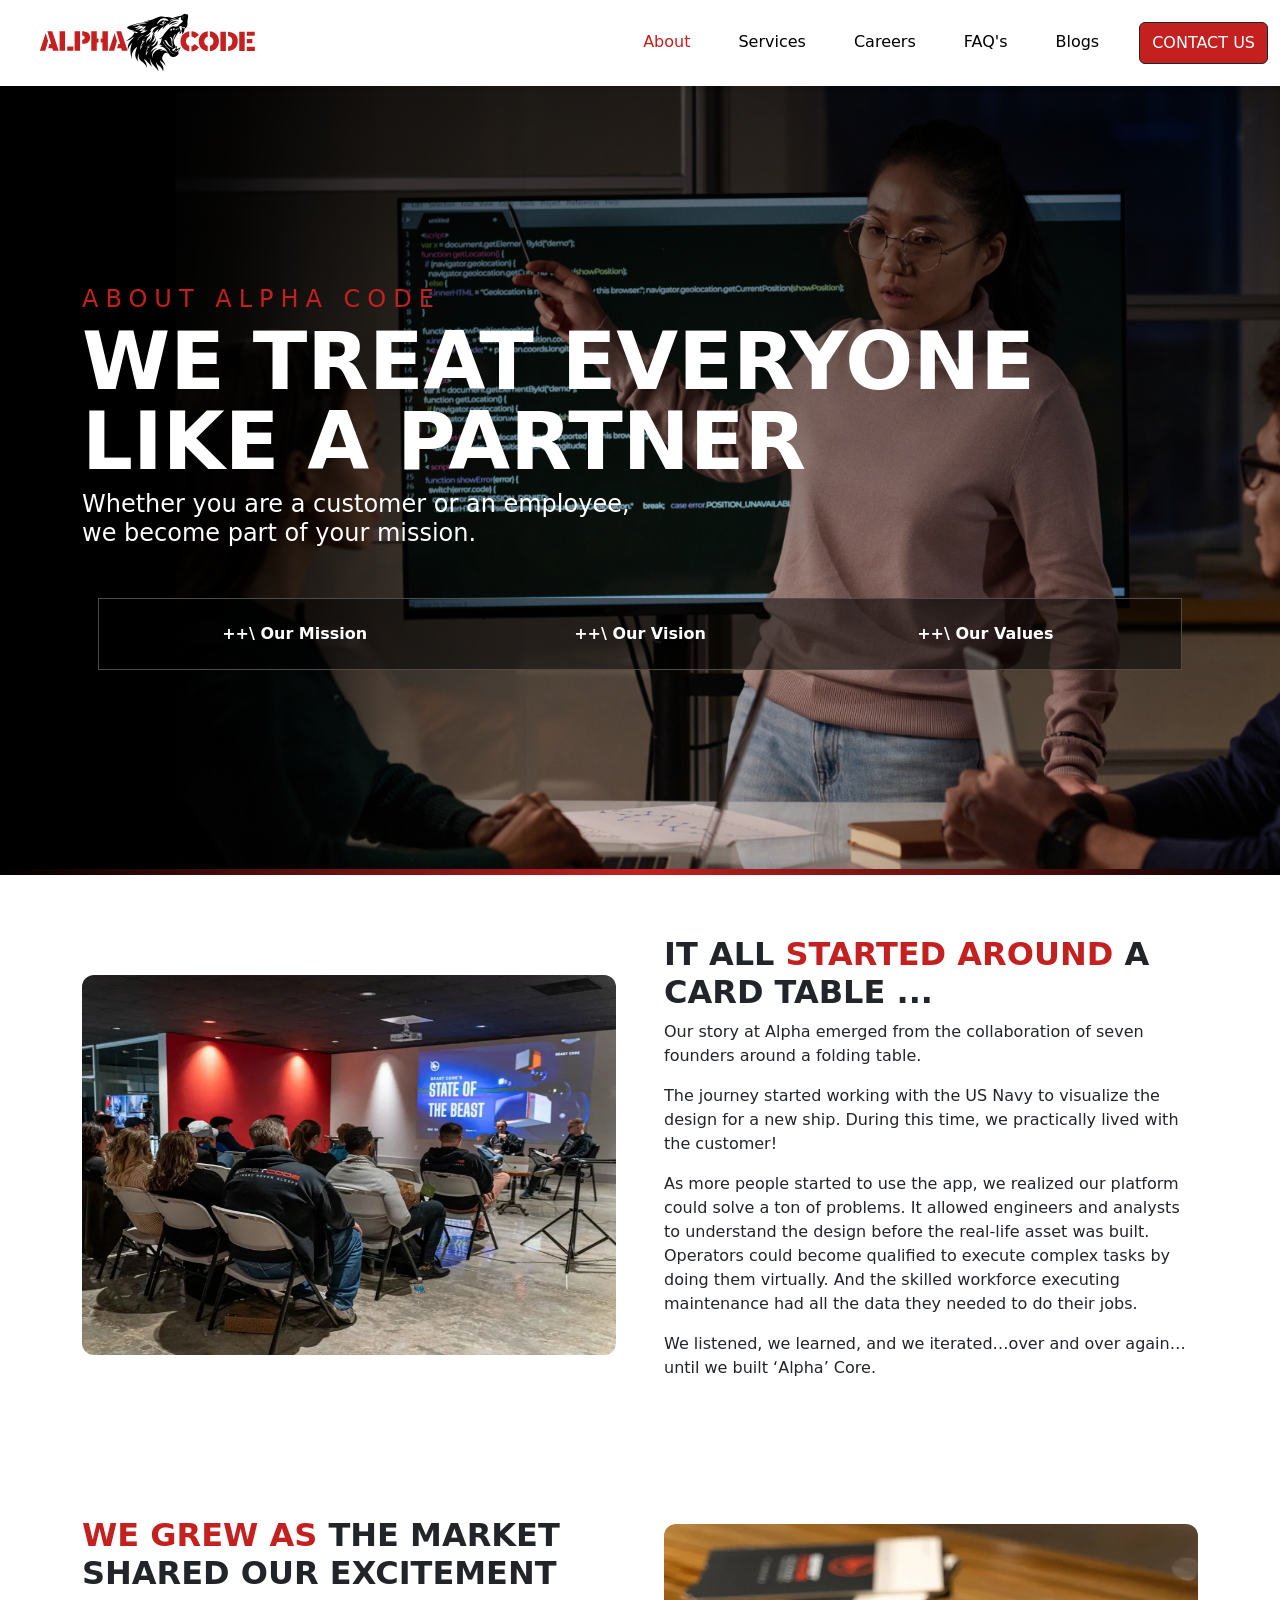
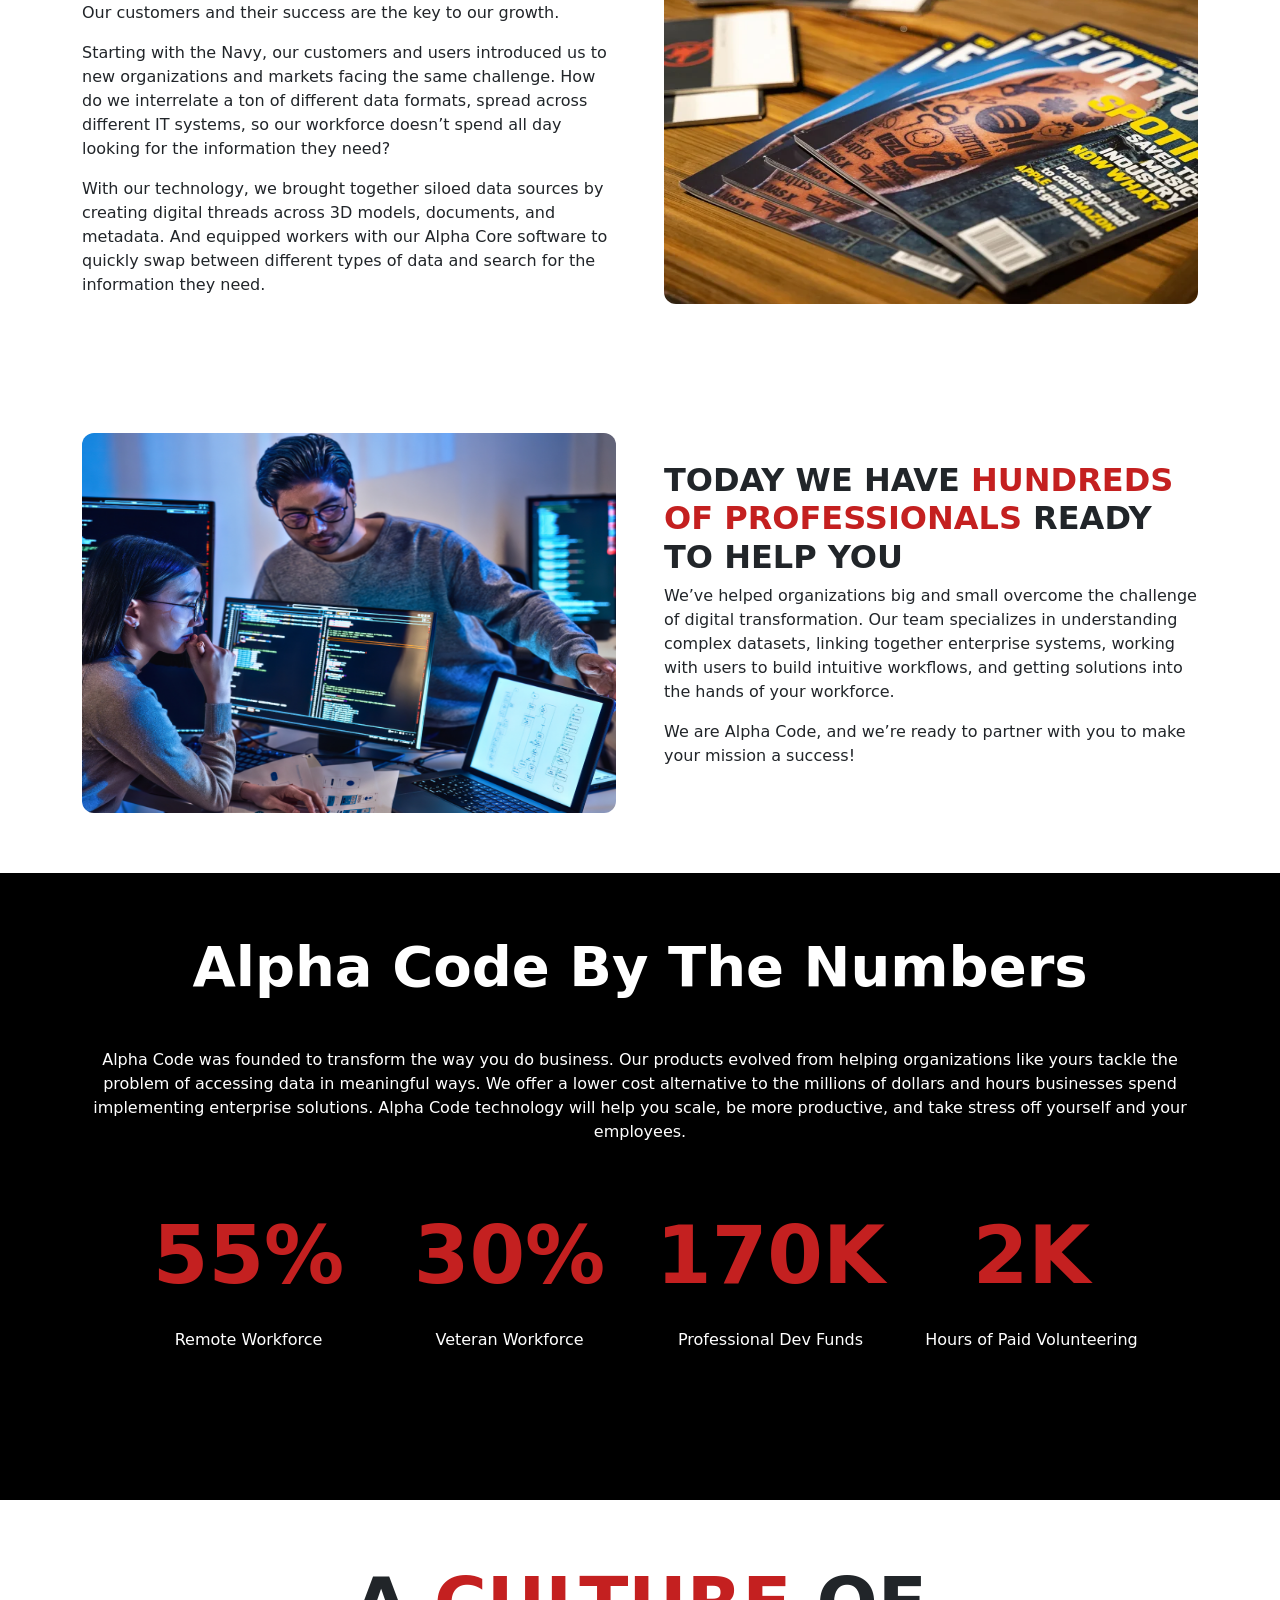
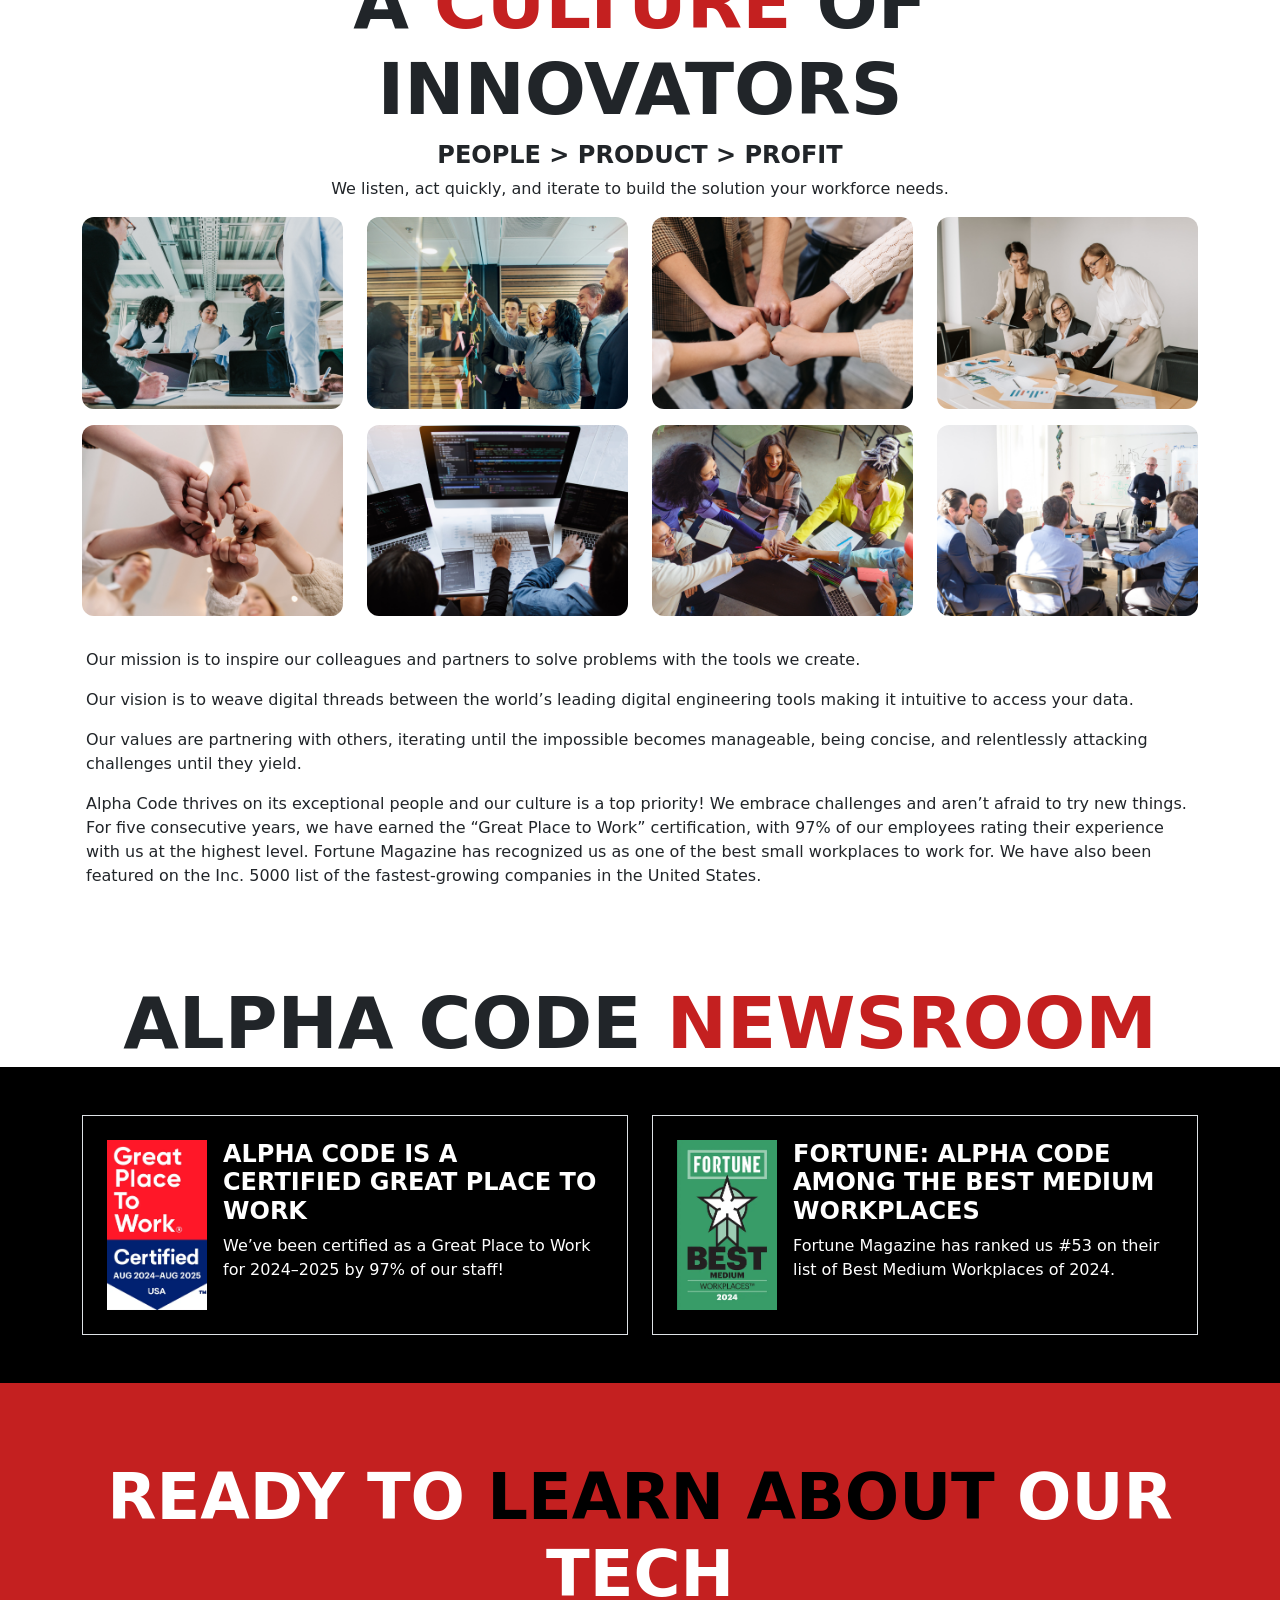
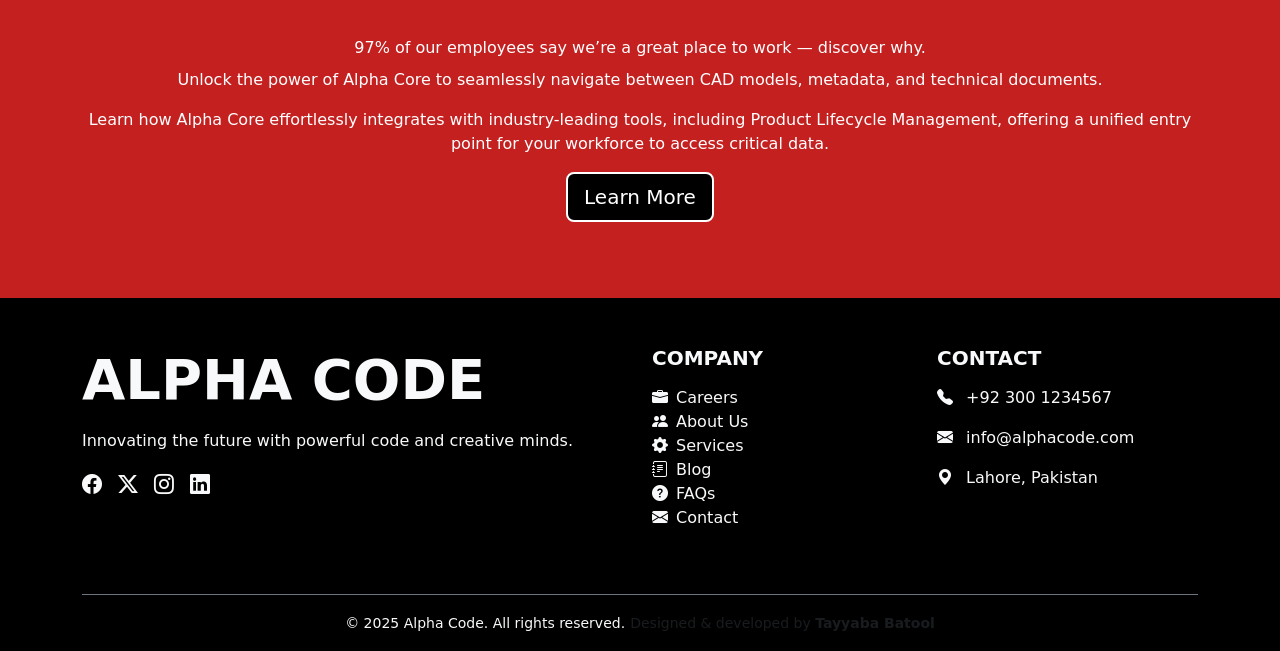
<file: about.html>
<!DOCTYPE html>
<html lang="en">
<head>
  <meta charset="UTF-8">
  <meta name="viewport" content="width=device-width, initial-scale=1">
  <title> Alpha Code | Who We Are and How We Help</title>
  <link href="https://cdn.jsdelivr.net/npm/bootstrap@5.0.2/dist/css/bootstrap.min.css" rel="stylesheet"
        integrity="sha384-EVSTQN3/azprG1Anm3QDgpJLIm9Nao0Yz1ztcQTwFspd3yD65VohhpuuCOmLASjC" crossorigin="anonymous">
    <link rel="stylesheet" href="https://cdnjs.cloudflare.com/ajax/libs/font-awesome/4.7.0/css/font-awesome.min.css">
    <script src="https://cdn.jsdelivr.net/npm/bootstrap@5.0.2/dist/js/bootstrap.bundle.min.js"></script>
    <link rel="stylesheet" href="alpha.css">
      <link rel="stylesheet" href="https://cdn.jsdelivr.net/npm/bootstrap-icons@1.10.5/font/bootstrap-icons.css">
      
          <!-- AOS Animation CSS -->
<link href="https://unpkg.com/aos@2.3.1/dist/aos.css" rel="stylesheet">
<link rel="stylesheet" href="https://cdnjs.cloudflare.com/ajax/libs/animate.css/4.1.1/animate.min.css" />
  
</head>
<body>
<!-- Navbar using bootstrap -->
<nav class="navbar navbar-expand-lg navbar-light bg-white shadow-sm">
  <div class="container-fluid">
      <a class="navbar-brand ms-4" href="#"><img src="ALPHA IMAGES/ALPHA CODE logo.svg" alt="Alpha Code Logo" height="60px"></a>
      <button class="navbar-toggler" type="button" data-bs-toggle="collapse" data-bs-target="#navbarNav" ari
          a-controls="navbarNav" aria-expanded="false " aria-label="toggle-navigation">
          <span class="navbar-toggler-icon"></span>
      </button>
      <div class="collapse navbar-collapse" id="navbarNav">
          <ul class="navbar-nav ms-auto me-0">
              
              <li class="nav-item">
                  <a class="nav-link active mx-2 ms-4" href="about.html">About</a>
              </li>
              <li class="nav-item"><a class="nav-link  mx-2 ms-4" href="services.html">Services</a>
              </li>
           
              <li class="nav-item"><a class="nav-link  mx-2 ms-4" href="index.html">Careers</a>
              </li>
              <li class="nav-item"><a class="nav-link  mx-2 ms-4" href="FAQ's.html">FAQ's</a>
              </li>
              <li class="nav-item"><a class="nav-link  mx-2 ms-4" href="Blogs home.html">Blogs</a>
              </li>
              <li>
              <a href="contactus.html" class="btn btn-dark  py-2 ms-4" type="submit">CONTACT US</a>
            </li>
          </ul>
      </div>
  </div>
</nav>



  
<header class="header-section d-flex align-items-center text-white" id="home" data-aos="fade-up">
  <div class="container">
      <div class="hero-text" data-aos="fade-up" data-aos-delay="100">
          <h4 style="color: #c42020; letter-spacing: 7px; font-weight: 5px;">ABOUT ALPHA CODE</h4>
          <h1 class="display-1 text-white fw-bold" data-aos="fade-up" data-aos-delay="200">WE TREAT EVERYONE <br> LIKE A PARTNER</h1>
          <h4 data-aos="fade-up" data-aos-delay="300">Whether you are a customer or an employee,<br>we become part of your mission.</h4>
      </div>
      <div class="row hero-feature text-center mx-3" data-aos="fade-up" data-aos-delay="400">
          <div class="col-md-4 mb-2 mb-md-0" data-aos="fade-right" data-aos-delay="500">++\ Our Mission</div>
          <div class="col-md-4 mb-2 mb-md-0" data-aos="fade-up" data-aos-delay="600">++\ Our Vision</div>
          <div class="col-md-4" data-aos="fade-left" data-aos-delay="700">++\ Our Values</div>
      </div>
  </div>
</header>

<!-- Divider Line with Animation -->
<div style="height: 6px; background: linear-gradient(to right, #000, #c42020, #000);" data-aos="slide-right" data-aos-delay="800"></div>




<!-- Section 1 -->
<section class="about-section" data-aos="fade-up" data-aos-duration="1200">
  <div class="container">
    <div class="row g-5 align-items-center">
      <div class="col-md-6 col-lg-6">
        <img src="ALPHA IMAGES/about_photo1a-768x632.webp" alt="Alpha Founders" class="about-img"  style="height: 380px; width: 100%;" data-aos="zoom-in" data-aos-delay="250">
      </div>
      <div class="col-md-6 col-lg-6" data-aos="fade-up" data-aos-delay="400">
        <h2 class="fw-bold text-uppercase ">It all <span> started around</span> a card table ...</h2>
        <p>Our story at Alpha emerged from the collaboration of seven founders around a folding table.</p>
        <p>The journey started working with the US Navy to visualize the design for a new ship. During this time, we practically lived with the customer!</p>
        <p>As more people started to use the app, we realized our platform could solve a ton of problems. It allowed engineers and analysts to understand the design before the real-life asset was built. Operators could become qualified to execute complex tasks by doing them virtually. And the skilled workforce executing maintenance had all the data they needed to do their jobs.</p>
        <p>We listened, we learned, and we iterated…over and over again…until we built ‘Alpha’ Core.</p>
      </div>
    </div>
  </div>
</section>

<!-- Section 2 -->
<section class="about-section bg-light-gray" data-aos="fade-up" data-aos-duration="1200">
  <div class="container">
    <div class="row align-items-center flex-md-row-reverse g-5">
      <div class="col-md-6 col-lg-6">
        <img src="ALPHA IMAGES/about_photo2a-768x632.webp" alt="Alpha Growth" class="about-img"  style="height: 380px; width: 100%;" data-aos="zoom-in" data-aos-delay="200">
      </div>
      <div class="col-md-6 col-lg-6" data-aos="fade-up" data-aos-delay="400">
        <h2 class="fw-bold text-uppercase"> <span>We grew as </span>the market shared our excitement</h2>
        <p>Our customers and their success are the key to our growth.</p>
        <p>Starting with the Navy, our customers and users introduced us to new organizations and markets facing the same challenge. How do we interrelate a ton of different data formats, spread across different IT systems, so our workforce doesn’t spend all day looking for the information they need?</p>
        <p>With our technology, we brought together siloed data sources by creating digital threads across 3D models, documents, and metadata. And equipped workers with our Alpha Core software to quickly swap between different types of data and search for the information they need.</p>
      </div>
    </div>
  </div>
</section>

<!-- Section 3 -->
<section class="about-section" data-aos="fade-up" data-aos-duration="1200">
  <div class="container">
    <div class="row align-items-center g-5">
      <div class="col-md-6 col-lg-6">
        <img src="ALPHA IMAGES/about-photo3b.png" alt="Alpha Team" class="about-img" style="height: 380px; width: 100%;" data-aos="zoom-in" data-aos-delay="200">
      </div>
      <div class="col-md-6 col-lg-6" data-aos="fade-up" data-aos-delay="400">
        <h2 class="fw-bold text-uppercase">Today we have <span>hundreds of professionals </span> ready to help you</h2>
        <p>We’ve helped organizations big and small overcome the challenge of digital transformation. Our team specializes in understanding complex datasets, linking together enterprise systems, working with users to build intuitive workflows, and getting solutions into the hands of your workforce.</p>
        <p>We are Alpha Code, and we’re ready to partner with you to make your mission a success!</p>
      </div>
    </div>
  </div>
</section>

<!-- NUMBERS Section -->
<section class="about-section bg text-center" data-aos="fade-up" data-aos-duration="1500" data-aos-easing="ease-in-out">
  <div class="container">
    <h2 class="fw-bold mb-5 text-white display-4">Alpha Code By The Numbers</h2>
    <p class="text-white">Alpha Code was founded to transform the way you do business. Our products evolved from helping organizations like yours tackle the problem of accessing data in meaningful ways. We offer a lower cost alternative to the millions of dollars and hours businesses spend implementing enterprise solutions. Alpha Code technology will help you scale, be more productive, and take stress off yourself and your employees.</p>
    <div class="row p-5">
      <div class="col-md-3">
        <div class="display-1 fw-bold counter" data-target="55" data-suffix="%" style="color: #c42020;">0%</div>
        <p class="text-white py-4">Remote Workforce</p>
      </div>
      <div class="col-md-3">
        <div class="display-1 fw-bold counter" data-target="30" data-suffix="%" style="color: #c42020;">%</div>
        <p class="text-white py-4">Veteran Workforce</p>
      </div>
      <div class="col-md-3">
        <div class="display-1 fw-bold counter" data-target="276" data-suffix="K" style="color: #c42020;">0K</div>
        <p class="text-white py-4">Professional Dev Funds</p>
      </div>
      <div class="col-md-3">
        <div class="display-1 fw-bold counter" data-target="2" data-suffix="K" style="color: #c42020;">0K</div>
        <p class="text-white py-4">Hours of Paid Volunteering</p>
      </div>
    </div>
  </div>
</section>

<!-- Culture Section -->
<section class="about-section" data-aos="fade-up" data-aos-duration="1500" data-aos-easing="ease-in-out">
  <div class="container">
    <h2 class="fw-bold text-center text-uppercase mb-2 display-2">A <span>Culture </span>of Innovators </h2>
    <h4 class="fw-bold text-uppercase text-center">people > product > profit</h4>
    <p class="text-center">We listen, act quickly, and iterate to build the solution your workforce needs.</p>
    <div class="row">
      <div class="col-md-3 text-center" data-aos="zoom-in" data-aos-delay="100" data-aos-duration="1500" data-aos-easing="ease-in-out">
        <img src="ALPHA IMAGES/1.png" alt="Mission" class="about-img mb-3">
      </div>
      <div class="col-md-3 text-center" data-aos="zoom-in" data-aos-delay="200" data-aos-duration="1500" data-aos-easing="ease-in-out">
        <img src="ALPHA IMAGES/2.png" alt="Vision" class="about-img mb-3"> 
      </div>
      <div class="col-md-3 text-center" data-aos="zoom-in" data-aos-delay="300" data-aos-duration="1500" data-aos-easing="ease-in-out">
        <img src="ALPHA IMAGES/4.png" alt="Values" class="about-img mb-3">
      </div>
      <div class="col-md-3 text-center" data-aos="zoom-in" data-aos-delay="400" data-aos-duration="1500" data-aos-easing="ease-in-out">
        <img src="ALPHA IMAGES/3.png" alt="Mission" class="about-img mb-3">
      </div>
      <div class="col-md-3 text-center" data-aos="zoom-in" data-aos-delay="500" data-aos-duration="1500" data-aos-easing="ease-in-out">
        <img src="ALPHA IMAGES/5.png" alt="Mission" class="about-img mb-3">
      </div>
      <div class="col-md-3 text-center" data-aos="zoom-in" data-aos-delay="600" data-aos-duration="1500" data-aos-easing="ease-in-out">
        <img src="ALPHA IMAGES/6.png" alt="Mission" class="about-img mb-3">
      </div>
      <div class="col-md-3 text-center" data-aos="zoom-in" data-aos-delay="700" data-aos-duration="1500" data-aos-easing="ease-in-out">
        <img src="ALPHA IMAGES/7.png" alt="Mission" class="about-img mb-3">
      </div>
      <div class="col-md-3 text-center" data-aos="zoom-in" data-aos-delay="800" data-aos-duration="1500" data-aos-easing="ease-in-out">
        <img src="ALPHA IMAGES/8.png" alt="Mission" class="about-img mb-3">
      </div>
      <div class="p-3">
        <p>Our mission is to inspire our colleagues and partners to solve problems with the tools we create.</p>
        <p>Our vision is to weave digital threads between the world’s leading digital engineering tools making it intuitive to access your data.</p>
        <p>Our values are partnering with others, iterating until the impossible becomes manageable, being concise, and relentlessly attacking challenges until they yield.</p>
        <p>Alpha Code thrives on its exceptional people and our culture is a top priority! We embrace challenges and aren’t afraid to try new things. For five consecutive years, we have earned the “Great Place to Work” certification, with 97% of our employees rating their experience with us at the highest level. Fortune Magazine has recognized us as one of the best small workplaces to work for. We have also been featured on the Inc. 5000 list of the fastest-growing companies in the United States.</p>
      </div>
    </div>
  </div>
</section>

<!-- Alpha Code Newsroom -->
<section>
  <div class="display-2 fw-bold text-center" data-aos="fade-up" data-aos-delay="100">ALPHA CODE  <span>NEWSROOM</span></div>
</section>

<section class="py-5 bg-black text-white" style="background-color: black;">
  <div class="container">
    <div class="row g-4">
      
      <!-- First IMG -->
      <div class="col-md-6" data-aos="fade-up" data-aos-delay="500">
        <div class="p-4 border">
          <div class="d-flex align-items-start">
            <img src="ALPHA IMAGES/greatplace_2024.webp" alt="Great Place to Work" width="100" class="me-3">
            <div>
              <h4 class="fw-bold text-uppercase ">Alpha Code is a Certified Great Place to Work</h4>
              <p class="mb-0">We’ve been certified as a Great Place to Work for 2024–2025 by 97% of our staff!</p>
            </div>
          </div>
        </div>
      </div>

      <!-- Second IMG -->
      <div class="col-md-6" data-aos="fade-up" data-aos-delay="800">
        <div class="p-4 border">
          <div class="d-flex align-items-start">
            <img src="ALPHA IMAGES/fortune_best_award.webp" alt="Fortune Best Workplaces" width="100" class="me-3">
            <div>
              <h4 class="fw-bold text-uppercase ">Fortune: Alpha Code Among the Best Medium Workplaces</h4>
              <p class="mb-0">Fortune Magazine has ranked us #53 on their list of Best Medium Workplaces of 2024.</p>
            </div>
          </div>
        </div>
      </div>

    </div>
  </div>
</section>





<!-- Ready to Learn -->
<section class="about-section text-center" style="background-color: #c42020; color: white;" data-aos="fade-up" data-aos-duration="1500" data-aos-easing="ease-in-out">
  <div class="container p-3">
    <h2 class="fw-bold mb-4 text-uppercase display-3">Ready to <span style="color: black;">learn about</span> our tech</h2>
    <p class="mb-2">97% of our employees say we’re a great place to work — discover why.</p>
    <p>Unlock the power of Alpha Core to seamlessly navigate between CAD models, metadata, and technical documents.</p>
    <p>Learn how Alpha Core effortlessly integrates with industry-leading tools, including Product Lifecycle Management, offering a unified entry point for your workforce to access critical data.</p>
    <a href="Careers leading page.html" class="btn btn-lg custom-btn">Learn More</a>
  </div>
</section>




  <!-- Footer Section Start -->
  <footer class="footer text-light pt-5 pb-3" style="background-color: #000;">
    <div class="container">
      <div class="row">
        <!-- Company Info -->
        <div class="col-md-6 mb-4">
          <h5 class="text-uppercase display-4 fw-bold mb-3">Alpha Code</h5>
          <p>Innovating the future with powerful code and creative minds.</p>
          <div class="d-flex gap-3">
            <a href="#" class="text-light fs-5"><i class="bi bi-facebook"></i></a>
            <a href="#" class="text-light fs-5"><i class="bi bi-twitter-x"></i></a>
            <a href="#" class="text-light fs-5"><i class="bi bi-instagram"></i></a>
            <a href="#" class="text-light fs-5"><i class="bi bi-linkedin"></i></a>
          </div>
        </div>
  
        <!-- Quick Links -->
        <div class="col-md-3 mb-4">
          <h5 class="text-uppercase fw-bold  mb-3">Company</h5>
          <ul class="list-unstyled">
            <li><i class="bi bi-briefcase-fill me-2"></i><a href="#careers" class="text-light text-decoration-none">Careers</a></li>
            <li><i class="bi bi-people-fill me-2"></i><a href="#about" class="text-light text-decoration-none">About Us</a></li>
            <li><i class="bi bi-gear-fill me-2"></i><a href="#services" class="text-light text-decoration-none">Services</a></li>
            <li><i class="bi bi-journal-text me-2"></i><a href="#blog" class="text-light text-decoration-none">Blog</a></li>
            <li><i class="bi bi-question-circle-fill me-2"></i><a href="#faqs" class="text-light text-decoration-none">FAQs</a></li>
            <li><i class="bi bi-envelope-fill me-2"></i><a href="#contact" class="text-light text-decoration-none">Contact</a></li>
          </ul>
        </div>
  
        <!-- Contact Info -->
        <div class="col-md-3 mb-4">
          <h5 class="text-uppercase fw-bold mb-3"> Contact</h5>
          <p><i class="bi bi-telephone-fill me-2"></i> +92 300 1234567</p>
          <p><i class="bi bi-envelope-fill me-2"></i> info@alphacode.com</p>
          <p><i class="bi bi-geo-alt-fill me-2"></i> Lahore, Pakistan</p>
        </div>
      </div>
  
      <!-- Bottom line -->
      <div class="text-center pt-3 border-top border-secondary mt-4">
    
        <small>&copy; 2025 Alpha Code. All rights reserved.</small>
        <small class="text-muted">Designed & developed by <strong>Tayyaba Batool </strong></small>
       
      </div>
    </div>
  </footer>





  <script>
    document.addEventListener("DOMContentLoaded", function() {
      const counters = document.querySelectorAll('.counter');
    
      counters.forEach(counter => {
        counter.innerText = '0';
    
        const updateCounter = () => {
          const target = +counter.getAttribute('data-target');
          const suffix = counter.getAttribute('data-suffix') || ''; // Get optional suffix (% or K)
          const count = +counter.innerText.replace(/[^0-9]/g, ''); // remove non-numeric characters
          const speed = 800; // control speed
          
          const increment = target / speed;
    
          if(count < target) {
            counter.innerText = `${Math.ceil(count + increment)}${suffix}`;
            setTimeout(updateCounter, 10);
          } else {
            counter.innerText = `${target}${suffix}`;
          }
        };
    
        updateCounter();
      });
    });
    </script>
    
  
    <!-- AOS Animation JS -->
<script src="https://unpkg.com/aos@2.3.1/dist/aos.js"></script>

<!-- AOS Initialization -->
<script>
  AOS.init({
    duration: 1000, // Animation duration (milliseconds)
    once: true // Animate only once
  });
</script>

</body>
</html>
</file>
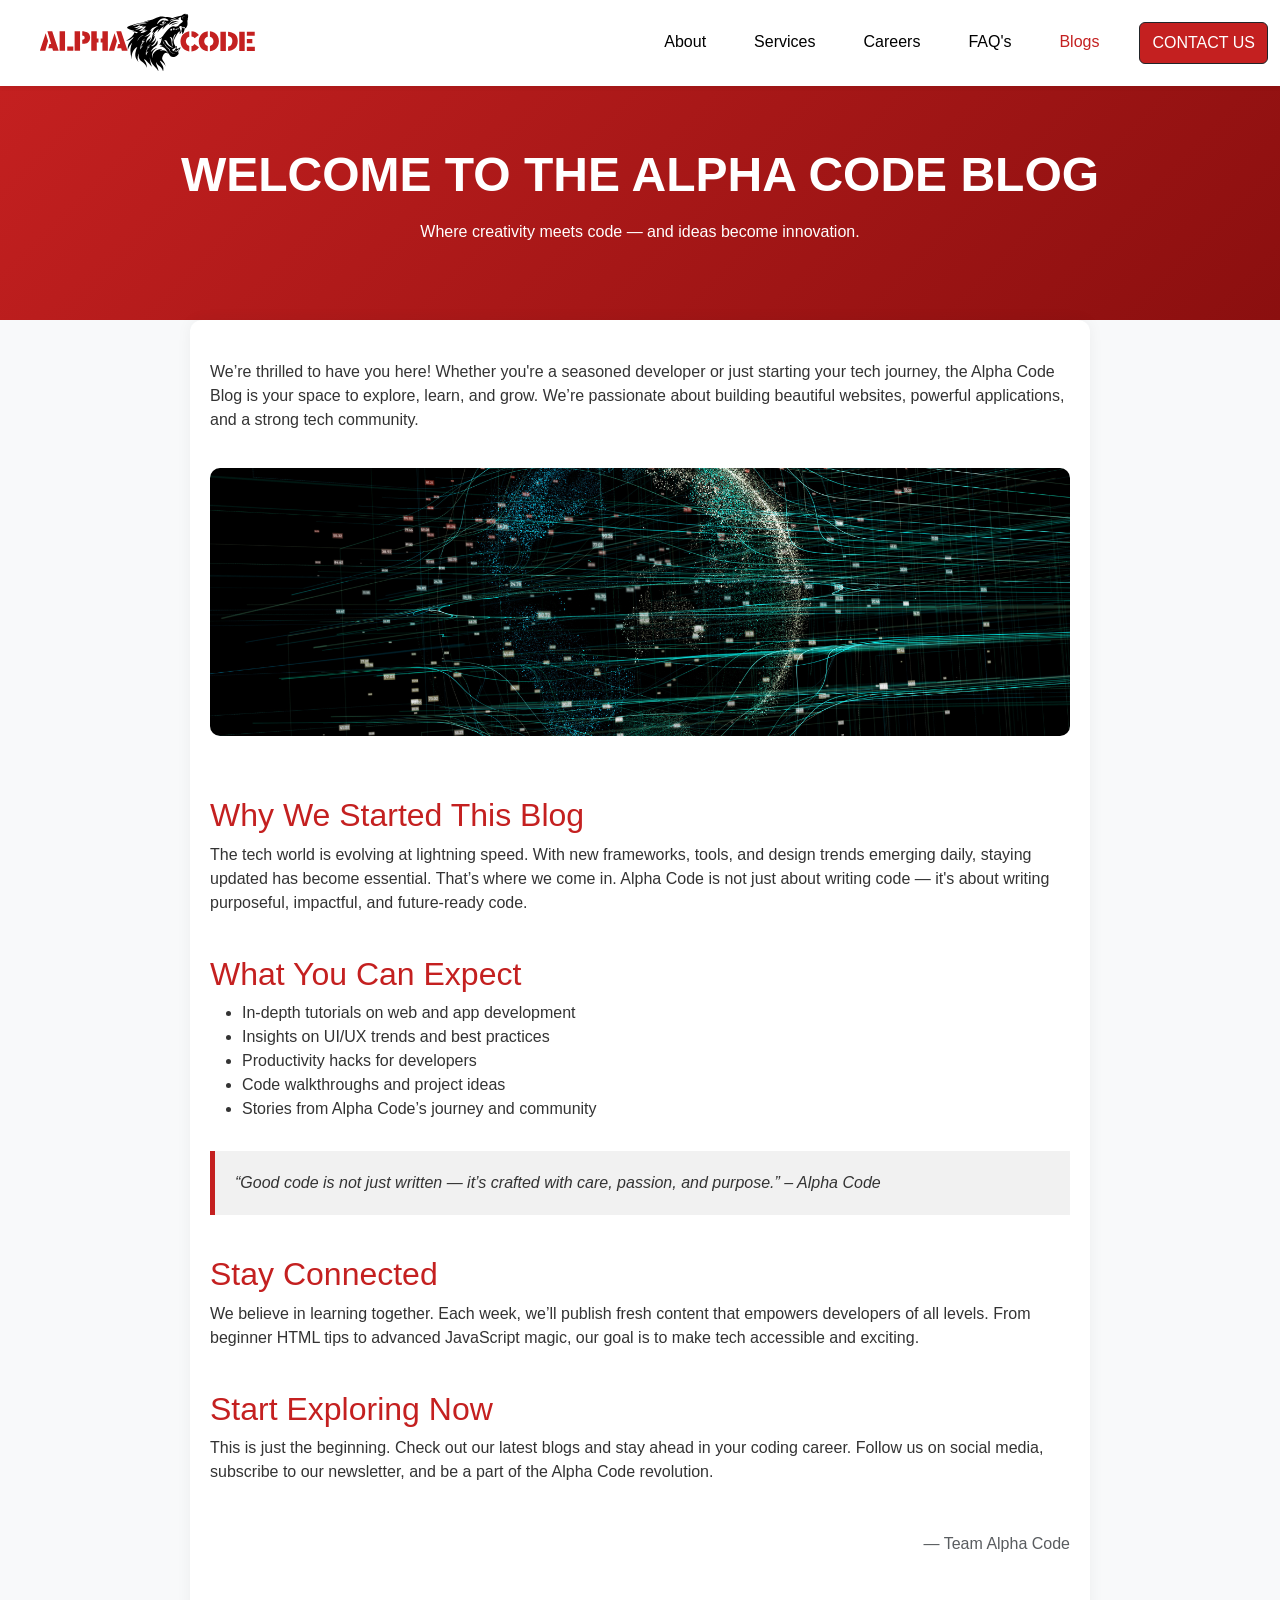
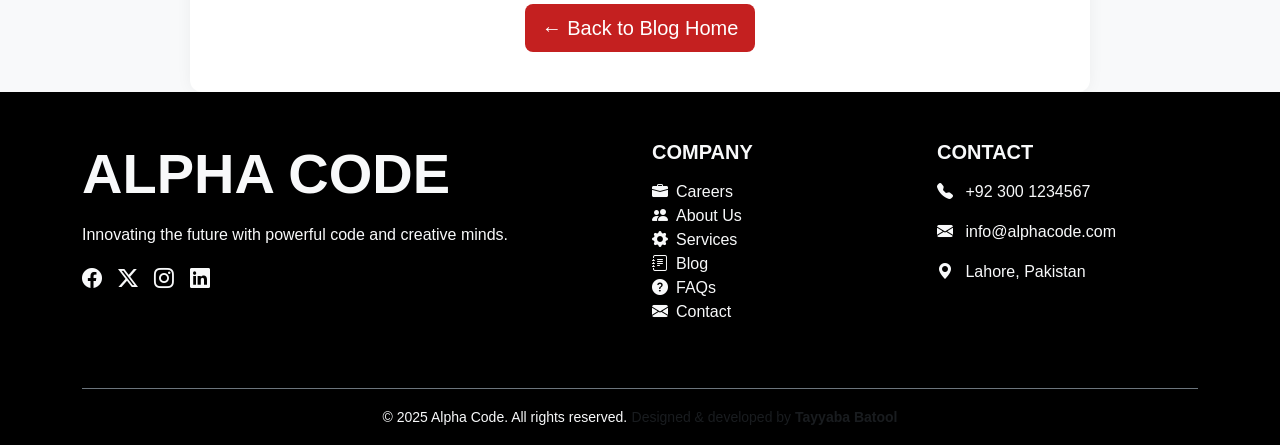
<file: blog 1.html>
<!DOCTYPE html>
<html lang="en">

<head>
    <meta charset="UTF-8">
    <meta name="viewport" content="width=device-width, initial-scale=1.0">
    <title>Alpha Code | Blog 1</title>
    <link href="https://cdn.jsdelivr.net/npm/bootstrap@5.0.2/dist/css/bootstrap.min.css" rel="stylesheet"
        integrity="sha384-EVSTQN3/azprG1Anm3QDgpJLIm9Nao0Yz1ztcQTwFspd3yD65VohhpuuCOmLASjC" crossorigin="anonymous">
    <link rel="stylesheet" href="https://cdnjs.cloudflare.com/ajax/libs/font-awesome/4.7.0/css/font-awesome.min.css">
    <script src="https://cdn.jsdelivr.net/npm/bootstrap@5.0.2/dist/js/bootstrap.bundle.min.js"></script>
    <link rel="stylesheet" href="alpha.css">
    <link rel="stylesheet" href="https://cdn.jsdelivr.net/npm/bootstrap-icons@1.10.5/font/bootstrap-icons.css">


  <style>
 
    body {
      font-family: 'Segoe UI', sans-serif;
      background-color: #f8f9fa;
      color: #333;
    }
    .hero {
        background: linear-gradient(135deg, #c42020, #8b0f0f);     
      color: white;
      padding: 60px 20px;
      text-align: center;
    }
    .hero h1 {
      font-size: 3rem;
      font-weight: bold;
    }
    .blog-content {
      padding: 40px 20px;
      max-width: 900px;
      margin: auto;
      background-color: #ffffff;
      border-radius: 12px;
      box-shadow: 0 0 15px rgba(0, 0, 0, 0.05);
    }
    .blog-content h2 {
      color: #c42020;
      margin-top: 40px;
    }
    .blog-content img {
      width: 100%;
      border-radius: 10px;
      margin: 20px 0;
    }
    .quote-box {
      background-color: #f1f1f1;
      border-left: 5px solid #c42020;
      padding: 20px;
      margin: 30px 0;
      font-style: italic;
    }
  </style>
</head>
<body>

<!-- Navbar using bootstrap -->
<nav class="navbar navbar-expand-lg navbar-light bg-white shadow-sm">
    <div class="container-fluid">
        <a class="navbar-brand ms-4" href="#"><img src="ALPHA IMAGES/ALPHA CODE logo.svg" alt="Alpha Code Logo" height="60px"></a>
        <button class="navbar-toggler" type="button" data-bs-toggle="collapse" data-bs-target="#navbarNav" ari
            a-controls="navbarNav" aria-expanded="false " aria-label="toggle-navigation">
            <span class="navbar-toggler-icon"></span>
        </button>
        <div class="collapse navbar-collapse" id="navbarNav">
            <ul class="navbar-nav ms-auto me-0">
               
                <li class="nav-item">
                    <a class="nav-link  mx-2 ms-4" href="about.html">About</a>
                </li>
                <li class="nav-item"><a class="nav-link  mx-2 ms-4" href="services.html">Services</a>
                </li>
             
                <li class="nav-item"><a class="nav-link  mx-2 ms-4" href="index.html">Careers</a>
                </li>
                <li class="nav-item"><a class="nav-link  mx-2 ms-4" href="FAQ's.html">FAQ's</a>
                </li>
                <li class="nav-item"><a class="nav-link active mx-2 ms-4" href="Blogs home.html">Blogs</a>
                </li>
                <li>
                <a href="contactus.html" class="btn btn-dark py-2 ms-4" type="submit">CONTACT US</a>
              </li>
            </ul>
        </div>
    </div>
</nav>



  <!-- HERO SECTION -->
  <section class="hero">
    <h1 class=" display-4 fw-bold text-uppercase"> Welcome to the Alpha Code Blog</h1>
    <p class="mt-3">Where creativity meets code — and ideas become innovation.</p>
  </section>

  <!-- BLOG CONTENT -->
  <div class="blog-content">
    <p>
      We’re thrilled to have you here! Whether you're a seasoned developer or just starting your tech journey, the Alpha Code Blog is your space to explore, learn, and grow. 
      We’re passionate about building beautiful websites, powerful applications, and a strong tech community.
    </p>

    <img src="ALPHA IMAGES/blog 1.png" alt="Coding Banner">

    <h2>Why We Started This Blog</h2>
    <p>
      The tech world is evolving at lightning speed. With new frameworks, tools, and design trends emerging daily, staying updated has become essential. 
      That’s where we come in. Alpha Code is not just about writing code — it's about writing purposeful, impactful, and future-ready code.
    </p>

    <h2>What You Can Expect</h2>
    <ul>
      <li> In-depth tutorials on web and app development</li>
      <li> Insights on UI/UX trends and best practices</li>
      <li> Productivity hacks for developers</li>
      <li> Code walkthroughs and project ideas</li>
      <li> Stories from Alpha Code’s journey and community</li>
    </ul>

    <div class="quote-box">
      “Good code is not just written — it’s crafted with care, passion, and purpose.” – Alpha Code
    </div>

    <h2>Stay Connected</h2>
    <p>
      We believe in learning together. Each week, we’ll publish fresh content that empowers developers of all levels. From beginner HTML tips to advanced JavaScript magic, our goal is to make tech accessible and exciting.
    </p>

    <h2>Start Exploring Now</h2>
    <p>
      This is just the beginning. Check out our latest blogs and stay ahead in your coding career. Follow us on social media, subscribe to our newsletter, and be a part of the Alpha Code revolution.
    </p>

    <p class="text-end text-muted mt-5">— Team Alpha Code</p>

    <div class="text-center text-white mt-5">
      <a href="Blogs home.html" class="btn btn-lg text-white  ">← Back to Blog Home</a>
    </div>
  </div>


   <!-- Footer Section Start -->
<footer class="footer text-light pt-5 pb-3" style="background-color: #000;">
    <div class="container">
      <div class="row">
        <!-- Company Info -->
        <div class="col-md-6 mb-4">
          <h5 class="text-uppercase display-4 fw-bold mb-3">Alpha Code</h5>
          <p>Innovating the future with powerful code and creative minds.</p>
          <div class="d-flex gap-3">
            <a href="#" class="text-light fs-5"><i class="bi bi-facebook"></i></a>
            <a href="#" class="text-light fs-5"><i class="bi bi-twitter-x"></i></a>
            <a href="#" class="text-light fs-5"><i class="bi bi-instagram"></i></a>
            <a href="#" class="text-light fs-5"><i class="bi bi-linkedin"></i></a>
          </div>
        </div>
  
        <!-- Quick Links -->
        <div class="col-md-3 mb-4">
          <h5 class="text-uppercase fw-bold  mb-3">Company</h5>
          <ul class="list-unstyled">
            <li><i class="bi bi-briefcase-fill me-2"></i><a href="#careers" class="text-light text-decoration-none">Careers</a></li>
            <li><i class="bi bi-people-fill me-2"></i><a href="#about" class="text-light text-decoration-none">About Us</a></li>
            <li><i class="bi bi-gear-fill me-2"></i><a href="#services" class="text-light text-decoration-none">Services</a></li>
            <li><i class="bi bi-journal-text me-2"></i><a href="#blog" class="text-light text-decoration-none">Blog</a></li>
            <li><i class="bi bi-question-circle-fill me-2"></i><a href="#faqs" class="text-light text-decoration-none">FAQs</a></li>
            <li><i class="bi bi-envelope-fill me-2"></i><a href="#contact" class="text-light text-decoration-none">Contact</a></li>
          </ul>
        </div>
  
        <!-- Contact Info -->
        <div class="col-md-3 mb-4">
          <h5 class="text-uppercase fw-bold mb-3"> Contact</h5>
          <p><i class="bi bi-telephone-fill me-2"></i> +92 300 1234567</p>
          <p><i class="bi bi-envelope-fill me-2"></i> info@alphacode.com</p>
          <p><i class="bi bi-geo-alt-fill me-2"></i> Lahore, Pakistan</p>
        </div>
      </div>
  
      <!-- Bottom line -->
      <div class="text-center pt-3 border-top border-secondary mt-4">
        <small>&copy; 2025 Alpha Code. All rights reserved.</small>
        <small class="text-muted">Designed & developed by <strong>Tayyaba Batool</strong></small>
      </div>
    </div>
  </footer>

  <script src="https://cdn.jsdelivr.net/npm/bootstrap@5.3.2/dist/js/bootstrap.bundle.min.js"></script>
</body>
</html>
</file>
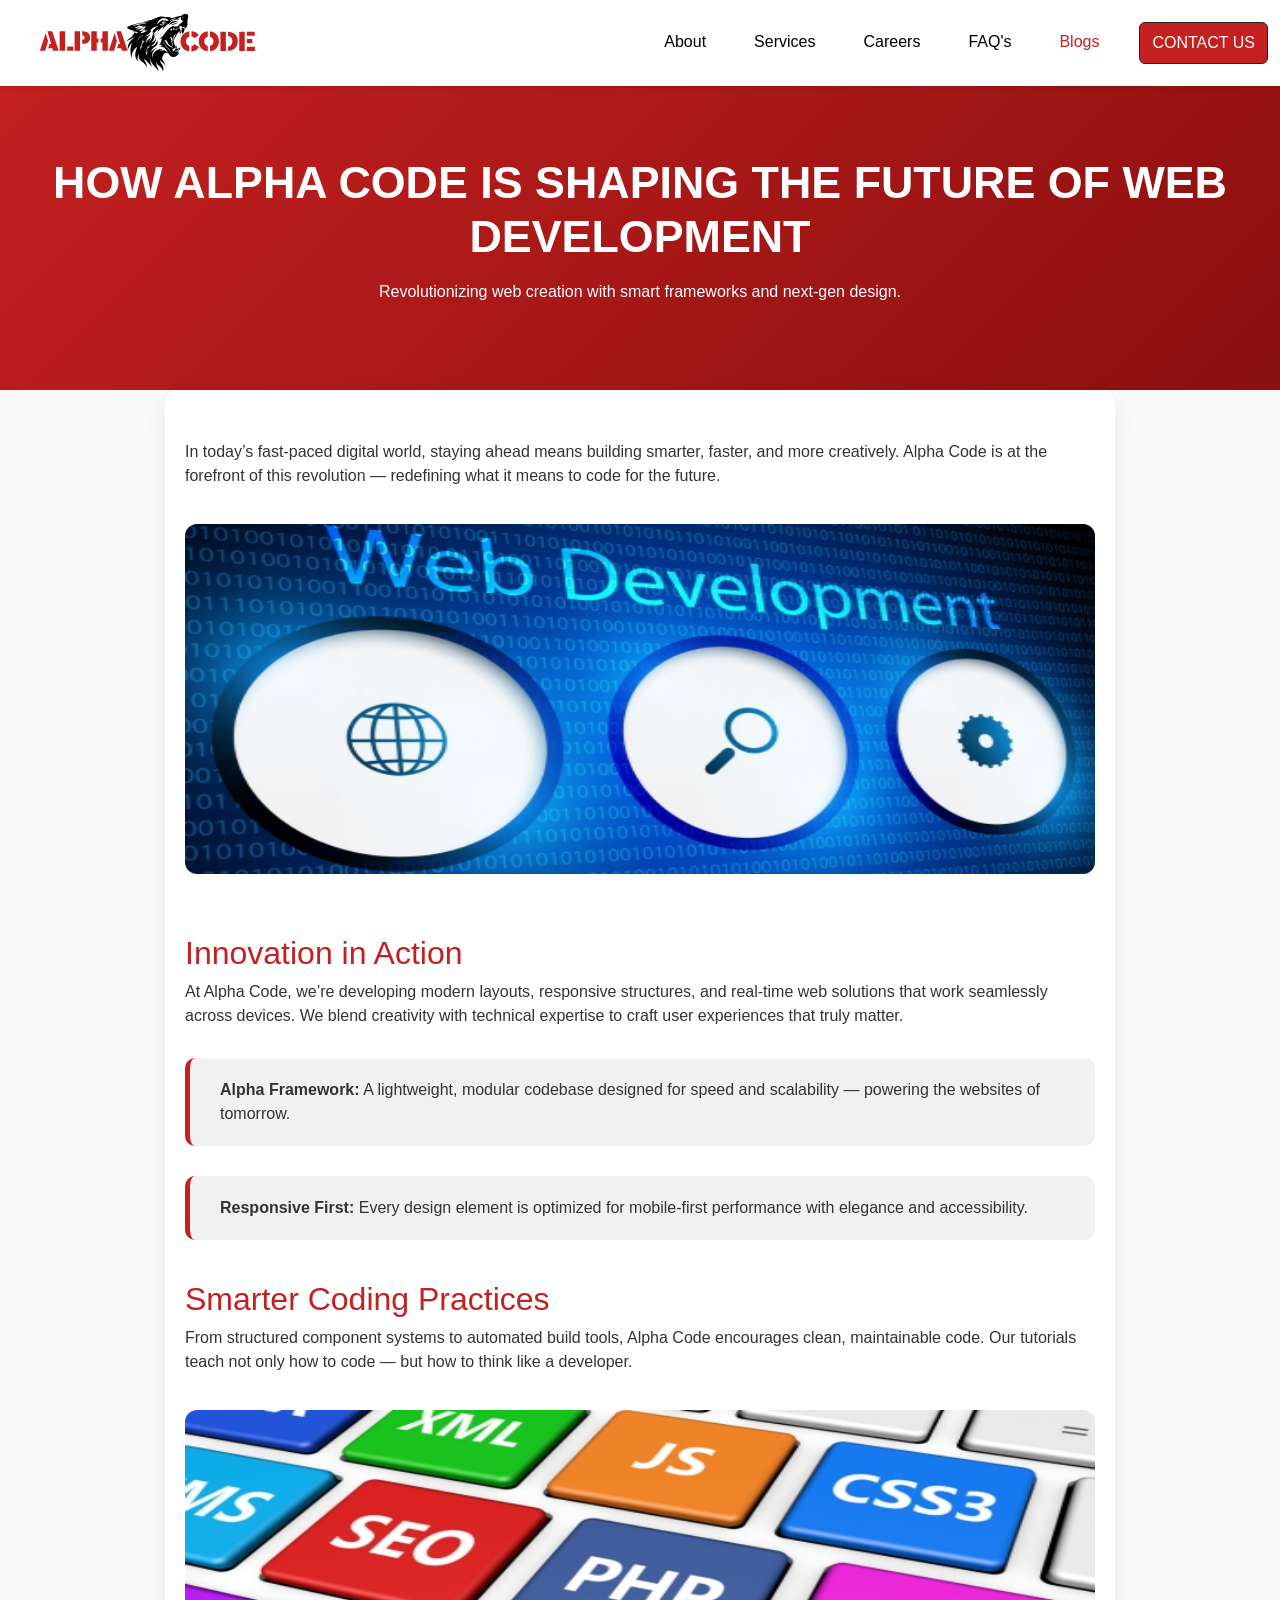
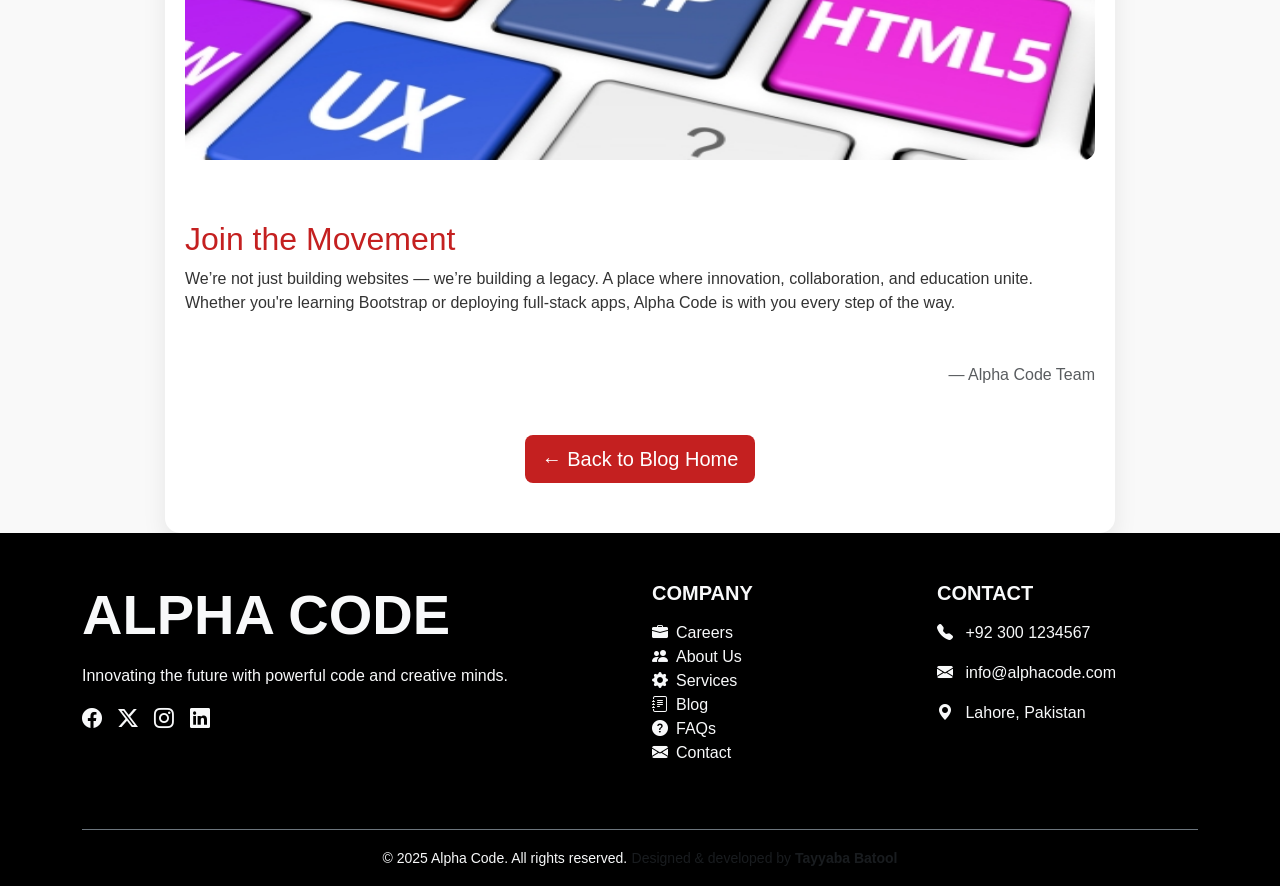
<file: blog 2.html>
<!DOCTYPE html>
<html lang="en">

<head>
    <meta charset="UTF-8">
    <meta name="viewport" content="width=device-width, initial-scale=1.0">
    <title>Alpha Code | Blog 2</title>
    <link href="https://cdn.jsdelivr.net/npm/bootstrap@5.0.2/dist/css/bootstrap.min.css" rel="stylesheet"
        integrity="sha384-EVSTQN3/azprG1Anm3QDgpJLIm9Nao0Yz1ztcQTwFspd3yD65VohhpuuCOmLASjC" crossorigin="anonymous">
    <link rel="stylesheet" href="https://cdnjs.cloudflare.com/ajax/libs/font-awesome/4.7.0/css/font-awesome.min.css">
    <script src="https://cdn.jsdelivr.net/npm/bootstrap@5.0.2/dist/js/bootstrap.bundle.min.js"></script>
    <link rel="stylesheet" href="alpha.css">
    <link rel="stylesheet" href="https://cdn.jsdelivr.net/npm/bootstrap-icons@1.10.5/font/bootstrap-icons.css">


    <style>
        body {
          font-family: 'Segoe UI', sans-serif;
          background-color: #f9f9f9;
          color: #333;
        }
        .hero {
          background: linear-gradient(135deg, #c42020, #8b0f0f);
          color: white;
          padding: 70px 20px;
          text-align: center;
        }
        .hero h1 {
          font-size: 2.8rem;
          font-weight: bold;
        }
        .content-section {
          max-width: 950px;
          margin: 0 auto;
          padding: 50px 20px;
          background-color: white;
          border-radius: 15px;
          box-shadow: 0 10px 25px rgba(0,0,0,0.08);
        }
        .section-img {
          border-radius: 12px;
          margin: 20px 0;
          width: 100%;
          height: 350px;
        }
        .card-feature {
          border-left: 5px solid #c42020;
          background-color: #f1f1f1;
          padding: 20px;
          margin-top: 30px;
          border-radius: 10px;
        }
        .icon-box {
          font-size: 30px;
          color: #c42020;
          margin-right: 10px;
        }
        h2 {
          margin-top: 40px;
          color: #c42020;
        }
      </style>
</head>
<body>

<!-- Navbar using bootstrap -->
<nav class="navbar navbar-expand-lg navbar-light bg-white shadow-sm">
    <div class="container-fluid">
        <a class="navbar-brand ms-4" href="#"><img src="ALPHA IMAGES/ALPHA CODE logo.svg" alt="Alpha Code Logo" height="60px"></a>
        <button class="navbar-toggler" type="button" data-bs-toggle="collapse" data-bs-target="#navbarNav" ari
            a-controls="navbarNav" aria-expanded="false " aria-label="toggle-navigation">
            <span class="navbar-toggler-icon"></span>
        </button>
        <div class="collapse navbar-collapse" id="navbarNav">
            <ul class="navbar-nav ms-auto me-0">
               
                <li class="nav-item">
                    <a class="nav-link  mx-2 ms-4" href="about.html">About</a>
                </li>
                <li class="nav-item"><a class="nav-link  mx-2 ms-4" href="services.html">Services</a>
                </li>
             
                <li class="nav-item"><a class="nav-link  mx-2 ms-4" href="index.html">Careers</a>
                </li>
                <li class="nav-item"><a class="nav-link  mx-2 ms-4" href="FAQ's.html">FAQ's</a>
                </li>
                <li class="nav-item"><a class="nav-link active mx-2 ms-4" href="Blogs home.html">Blogs</a>
                </li>
                <li>
                  <a href="ALPHA HTML/contactus.html" class="btn btn-dark py-2 ms-4" type="submit">CONTACT US</a>
                </li>
            </ul>
        </div>
    </div>
</nav>



 


  <!-- HERO -->
  <section class="hero">
    <h1 class="display-5 text-uppercase fw-bold ">How Alpha Code is Shaping the Future of Web Development</h1>
    <p class="mt-3">Revolutionizing web creation with smart frameworks and next-gen design.</p>
  </section>

  <!-- MAIN CONTENT -->
  <div class="content-section">
    <p>
      In today’s fast-paced digital world, staying ahead means building smarter, faster, and more creatively. Alpha Code is at the forefront of this revolution — redefining what it means to code for the future.
    </p>

    <img src="ALPHA IMAGES/1.jpg" class="section-img" alt="Future Tech Image">

    <h2> Innovation in Action</h2>
    <p>
      At Alpha Code, we’re developing modern layouts, responsive structures, and real-time web solutions that work seamlessly across devices. We blend creativity with technical expertise to craft user experiences that truly matter.
    </p>

    <div class="card-feature d-flex align-items-start">
      <div class="icon-box"></div>
      <div>
        <strong>Alpha Framework:</strong> A lightweight, modular codebase designed for speed and scalability — powering the websites of tomorrow.
      </div>
    </div>

    <div class="card-feature d-flex align-items-start">
      <div class="icon-box"></div>
      <div>
        <strong>Responsive First:</strong> Every design element is optimized for mobile-first performance with elegance and accessibility.
      </div>
    </div>

    <h2> Smarter Coding Practices</h2>
    <p>
      From structured component systems to automated build tools, Alpha Code encourages clean, maintainable code. Our tutorials teach not only how to code — but how to think like a developer.
    </p>

    <img src="ALPHA IMAGES/4.jpg" class="section-img" alt="Developer Image">

    <h2> Join the Movement</h2>
    <p>
      We’re not just building websites — we’re building a legacy. A place where innovation, collaboration, and education unite. Whether you're learning Bootstrap or deploying full-stack apps, Alpha Code is with you every step of the way.
    </p>

    <p class="text-end text-muted mt-5">— Alpha Code Team</p>

    <div class="text-center text-white mt-5">
      <a href="Blogs home.html" class="btn btn-lg text-white  ">← Back to Blog Home</a>
    </div>
  </div>

 



   <!-- Footer Section Start -->
   <footer class="footer text-light pt-5 pb-3" style="background-color: #000;">
    <div class="container">
      <div class="row">
        <!-- Company Info -->
        <div class="col-md-6 mb-4">
          <h5 class="text-uppercase display-4 fw-bold mb-3">Alpha Code</h5>
          <p>Innovating the future with powerful code and creative minds.</p>
          <div class="d-flex gap-3">
            <a href="#" class="text-light fs-5"><i class="bi bi-facebook"></i></a>
            <a href="#" class="text-light fs-5"><i class="bi bi-twitter-x"></i></a>
            <a href="#" class="text-light fs-5"><i class="bi bi-instagram"></i></a>
            <a href="#" class="text-light fs-5"><i class="bi bi-linkedin"></i></a>
          </div>
        </div>
  
        <!-- Quick Links -->
        <div class="col-md-3 mb-4">
          <h5 class="text-uppercase fw-bold  mb-3">Company</h5>
          <ul class="list-unstyled">
            <li><i class="bi bi-briefcase-fill me-2"></i><a href="#careers" class="text-light text-decoration-none">Careers</a></li>
            <li><i class="bi bi-people-fill me-2"></i><a href="#about" class="text-light text-decoration-none">About Us</a></li>
            <li><i class="bi bi-gear-fill me-2"></i><a href="#services" class="text-light text-decoration-none">Services</a></li>
            <li><i class="bi bi-journal-text me-2"></i><a href="#blog" class="text-light text-decoration-none">Blog</a></li>
            <li><i class="bi bi-question-circle-fill me-2"></i><a href="#faqs" class="text-light text-decoration-none">FAQs</a></li>
            <li><i class="bi bi-envelope-fill me-2"></i><a href="#contact" class="text-light text-decoration-none">Contact</a></li>
          </ul>
        </div>
  
        <!-- Contact Info -->
        <div class="col-md-3 mb-4">
          <h5 class="text-uppercase fw-bold mb-3"> Contact</h5>
          <p><i class="bi bi-telephone-fill me-2"></i> +92 300 1234567</p>
          <p><i class="bi bi-envelope-fill me-2"></i> info@alphacode.com</p>
          <p><i class="bi bi-geo-alt-fill me-2"></i> Lahore, Pakistan</p>
        </div>
      </div>
  
      <!-- Bottom line -->
      <div class="text-center pt-3 border-top border-secondary mt-4">
        <small>&copy; 2025 Alpha Code. All rights reserved.</small>
        <small class="text-muted">Designed & developed by <strong>Tayyaba Batool</strong></small>
      </div>
    </div>
  </footer>


</body>
</html>
</file>
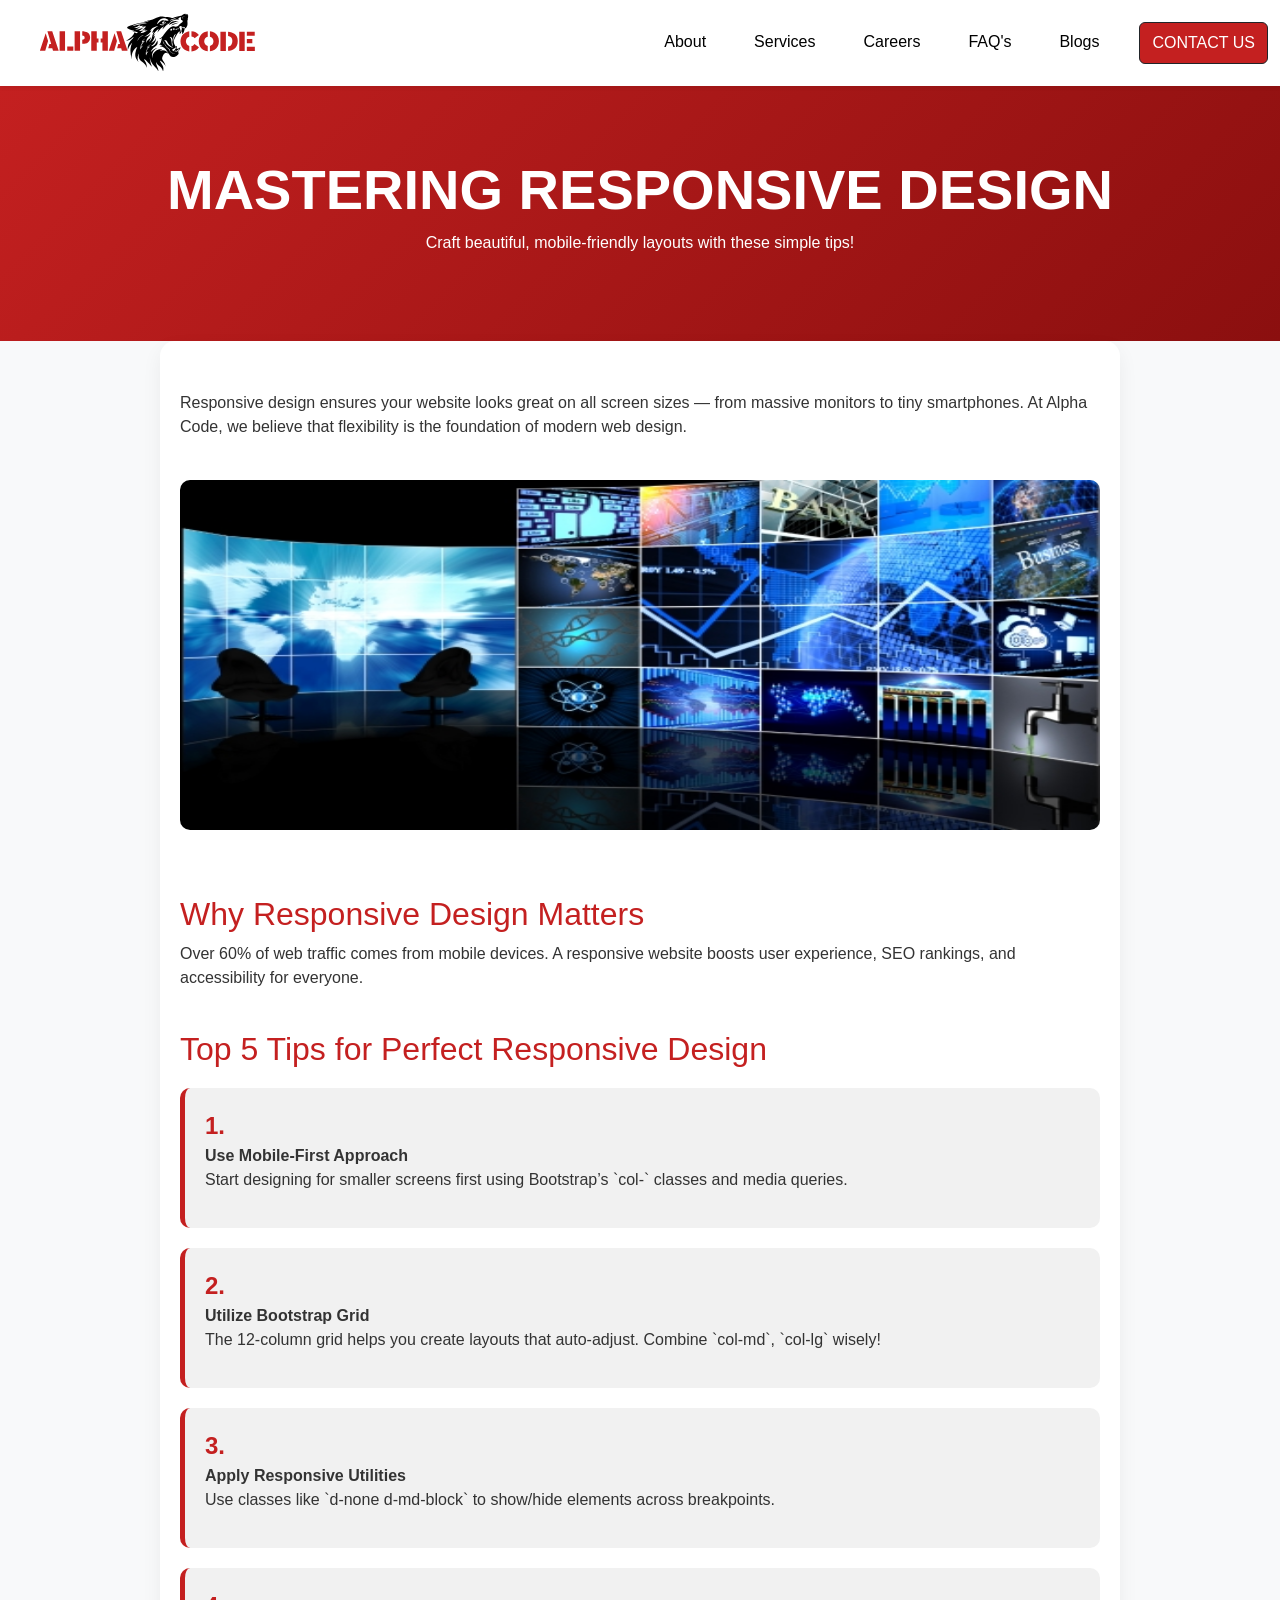
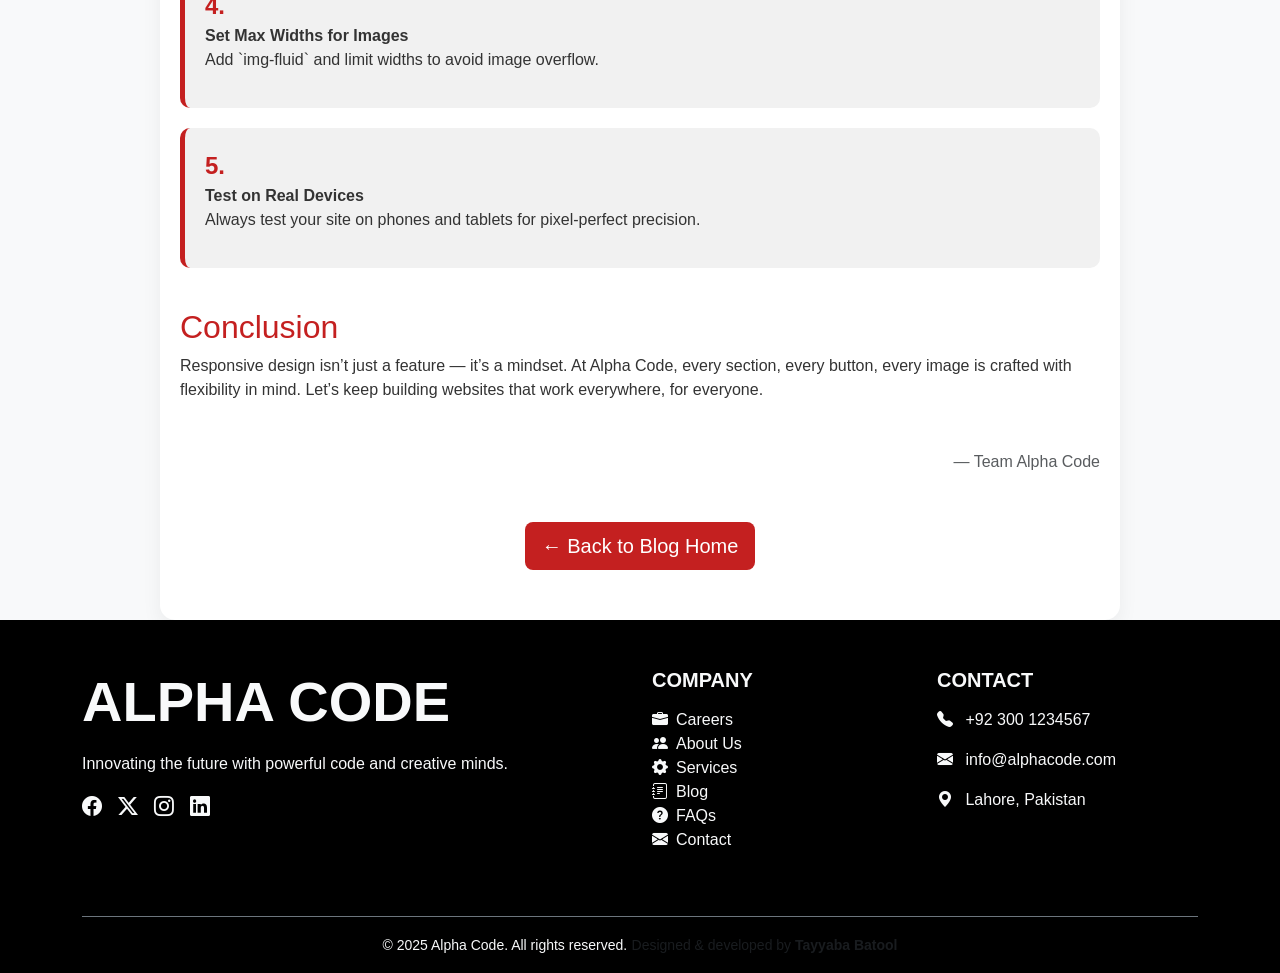
<file: blog 3.html>
<!DOCTYPE html>
<html lang="en">

<head>
    <meta charset="UTF-8">
    <meta name="viewport" content="width=device-width, initial-scale=1.0">
    <title>Alpha Code | Blog 3</title>
    <link href="https://cdn.jsdelivr.net/npm/bootstrap@5.0.2/dist/css/bootstrap.min.css" rel="stylesheet"
        integrity="sha384-EVSTQN3/azprG1Anm3QDgpJLIm9Nao0Yz1ztcQTwFspd3yD65VohhpuuCOmLASjC" crossorigin="anonymous">
    <link rel="stylesheet" href="https://cdnjs.cloudflare.com/ajax/libs/font-awesome/4.7.0/css/font-awesome.min.css">
    <script src="https://cdn.jsdelivr.net/npm/bootstrap@5.0.2/dist/js/bootstrap.bundle.min.js"></script>
    <link rel="stylesheet" href="alpha.css">
    <link rel="stylesheet" href="https://cdn.jsdelivr.net/npm/bootstrap-icons@1.10.5/font/bootstrap-icons.css">
    <style>
        body {
          font-family: 'Segoe UI', sans-serif;
          background-color: #f8f9fa;
          color: #333;
        }
        .hero {
            background: linear-gradient(135deg, #c42020, #8b0f0f);
          color: white;
          padding: 70px 20px;
          text-align: center;
        }
        .hero h1 {
          font-weight: bold;
        }
        .content {
          max-width: 960px;
          margin: auto;
          padding: 50px 20px;
          background-color: white;
          border-radius: 15px;
          box-shadow: 0 8px 20px rgba(0,0,0,0.06);
        }
        h2 {
          margin-top: 40px;
          color: #c42020;
        }
        .tip-box {
          background-color: #f1f1f1;
          border-left: 5px solid #c42020;
          padding: 20px;
          border-radius: 10px;
          margin: 20px 0;
        }
        .step-number {
          font-size: 1.5rem;
          color: #c42020;
          font-weight: bold;
        }
        .tip-img {
          border-radius: 10px;
          margin: 25px 0;
          width: 100%;
          height: 350px;
        }
      </style>
</head>
<body>


<!-- Navbar using bootstrap -->
<nav class="navbar navbar-expand-lg navbar-light bg-white shadow-sm">
    <div class="container-fluid">
        <a class="navbar-brand ms-4" href="#"><img src="ALPHA IMAGES/ALPHA CODE logo.svg" alt="Alpha Code Logo" height="60px"></a>
        <button class="navbar-toggler" type="button" data-bs-toggle="collapse" data-bs-target="#navbarNav" ari
            a-controls="navbarNav" aria-expanded="false " aria-label="toggle-navigation">
            <span class="navbar-toggler-icon"></span>
        </button>
        <div class="collapse navbar-collapse" id="navbarNav">
            <ul class="navbar-nav ms-auto me-0">
               
                <li class="nav-item">
                    <a class="nav-link  mx-2 ms-4" href="about.html">About</a>
                </li>
                <li class="nav-item"><a class="nav-link mx-2 ms-4" href="services.html">Services</a>
                </li>
             
                <li class="nav-item"><a class="nav-link  mx-2 ms-4" href="index.html">Careers</a>
                </li>
                <li class="nav-item"><a class="nav-link  mx-2 ms-4" href="FAQ's.html">FAQ's</a>
                </li>
                <li class="nav-item"><a class="nav-link  mx-2 ms-4" href="Blogs home.html">Blogs</a>
                </li>
                <li>
                  <a href="contactus.html" class="btn btn-dark py-2 ms-4" type="submit">CONTACT US</a>
                </li>
            </ul>
        </div>
    </div>
</nav>




  


  <!-- HERO SECTION -->
  <section class="hero">
    <h1 class="text-uppercase display-4 fw-bold">Mastering Responsive Design</h1>
    <p class="mt-2">Craft beautiful, mobile-friendly layouts with these simple tips!</p>
  </section>

  <!-- CONTENT SECTION -->
  <div class="content">
    <p>
      Responsive design ensures your website looks great on all screen sizes — from massive monitors to tiny smartphones. At Alpha Code, we believe that flexibility is the foundation of modern web design.
    </p>

    <img src="ALPHA IMAGES/7.jpg" alt="Responsive Design Image" class="tip-img" />

    <h2> Why Responsive Design Matters</h2>
    <p>
      Over 60% of web traffic comes from mobile devices. A responsive website boosts user experience, SEO rankings, and accessibility for everyone.
    </p>

    <h2> Top 5 Tips for Perfect Responsive Design</h2>

    <div class="tip-box">
      <div class="step-number">1.</div>
      <strong>Use Mobile-First Approach</strong>
      <p>Start designing for smaller screens first using Bootstrap’s `col-` classes and media queries.</p>
    </div>

    <div class="tip-box">
      <div class="step-number">2.</div>
      <strong>Utilize Bootstrap Grid</strong>
      <p>The 12-column grid helps you create layouts that auto-adjust. Combine `col-md`, `col-lg` wisely!</p>
    </div>

    <div class="tip-box">
      <div class="step-number">3.</div>
      <strong>Apply Responsive Utilities</strong>
      <p>Use classes like `d-none d-md-block` to show/hide elements across breakpoints.</p>
    </div>

    <div class="tip-box">
      <div class="step-number">4.</div>
      <strong>Set Max Widths for Images</strong>
      <p>Add `img-fluid` and limit widths to avoid image overflow.</p>
    </div>

    <div class="tip-box">
      <div class="step-number">5.</div>
      <strong>Test on Real Devices</strong>
      <p>Always test your site on phones and tablets for pixel-perfect precision.</p>
    </div>

    <h2> Conclusion</h2>
    <p>
      Responsive design isn’t just a feature — it’s a mindset. At Alpha Code, every section, every button, every image is crafted with flexibility in mind. Let’s keep building websites that work everywhere, for everyone.
    </p>

    <p class="text-end text-muted mt-5">— Team Alpha Code</p>

    <div class="text-center text-white mt-5">
      <a href="Blogs home.html" class="btn btn-lg text-white  ">← Back to Blog Home</a>
    </div>
  </div>

 




   <!-- Footer Section Start -->
   <footer class="footer text-light pt-5 pb-3" style="background-color: #000;">
    <div class="container">
      <div class="row">
        <!-- Company Info -->
        <div class="col-md-6 mb-4">
          <h5 class="text-uppercase display-4 fw-bold mb-3">Alpha Code</h5>
          <p>Innovating the future with powerful code and creative minds.</p>
          <div class="d-flex gap-3">
            <a href="#" class="text-light fs-5"><i class="bi bi-facebook"></i></a>
            <a href="#" class="text-light fs-5"><i class="bi bi-twitter-x"></i></a>
            <a href="#" class="text-light fs-5"><i class="bi bi-instagram"></i></a>
            <a href="#" class="text-light fs-5"><i class="bi bi-linkedin"></i></a>
          </div>
        </div>
  
        <!-- Quick Links -->
        <div class="col-md-3 mb-4">
          <h5 class="text-uppercase fw-bold  mb-3">Company</h5>
          <ul class="list-unstyled">
            <li><i class="bi bi-briefcase-fill me-2"></i><a href="#careers" class="text-light text-decoration-none">Careers</a></li>
            <li><i class="bi bi-people-fill me-2"></i><a href="#about" class="text-light text-decoration-none">About Us</a></li>
            <li><i class="bi bi-gear-fill me-2"></i><a href="#services" class="text-light text-decoration-none">Services</a></li>
            <li><i class="bi bi-journal-text me-2"></i><a href="#blog" class="text-light text-decoration-none">Blog</a></li>
            <li><i class="bi bi-question-circle-fill me-2"></i><a href="#faqs" class="text-light text-decoration-none">FAQs</a></li>
            <li><i class="bi bi-envelope-fill me-2"></i><a href="#contact" class="text-light text-decoration-none">Contact</a></li>
          </ul>
        </div>
  
        <!-- Contact Info -->
        <div class="col-md-3 mb-4">
          <h5 class="text-uppercase fw-bold mb-3"> Contact</h5>
          <p><i class="bi bi-telephone-fill me-2"></i> +92 300 1234567</p>
          <p><i class="bi bi-envelope-fill me-2"></i> info@alphacode.com</p>
          <p><i class="bi bi-geo-alt-fill me-2"></i> Lahore, Pakistan</p>
        </div>
      </div>
  
      <!-- Bottom line -->
      <div class="text-center pt-3 border-top border-secondary mt-4">
        <small>&copy; 2025 Alpha Code. All rights reserved.</small>
        <small class="text-muted">Designed & developed by <strong>Tayyaba Batool</strong></small>
      </div>
    </div>
  </footer>


</body>
</html>
</file>
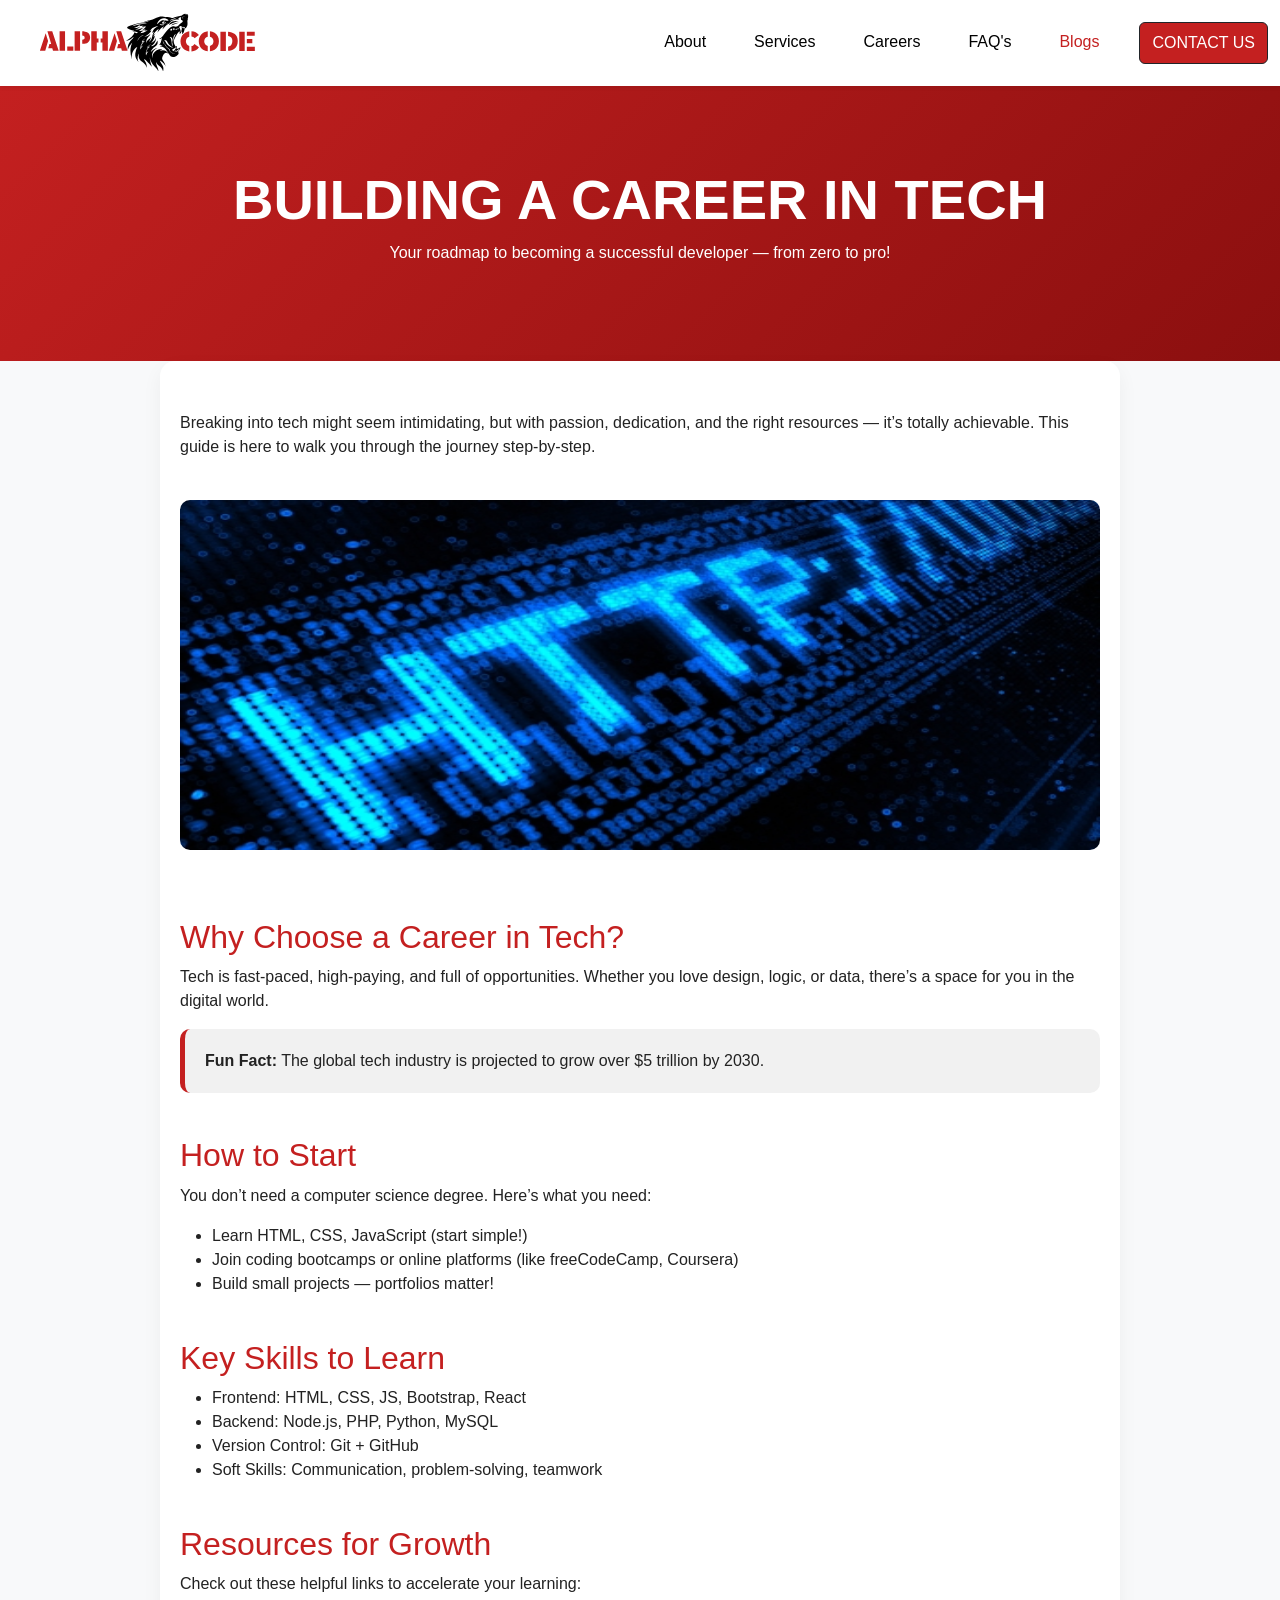
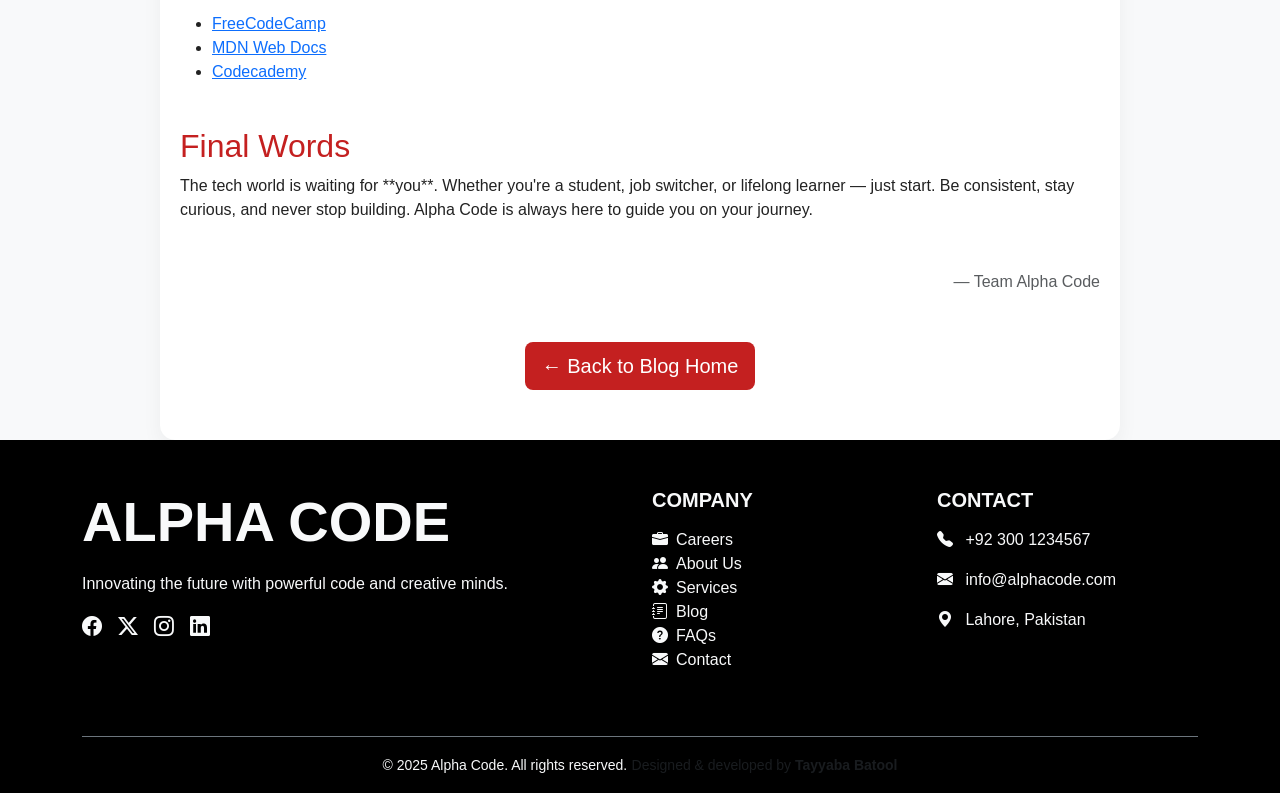
<file: blog 4.html>
<!DOCTYPE html>
<html lang="en">

<head>
    <meta charset="UTF-8">
    <meta name="viewport" content="width=device-width, initial-scale=1.0">
    <title>Alpha Code | Blog 4</title>
    <link href="https://cdn.jsdelivr.net/npm/bootstrap@5.0.2/dist/css/bootstrap.min.css" rel="stylesheet"
        integrity="sha384-EVSTQN3/azprG1Anm3QDgpJLIm9Nao0Yz1ztcQTwFspd3yD65VohhpuuCOmLASjC" crossorigin="anonymous">
    <link rel="stylesheet" href="https://cdnjs.cloudflare.com/ajax/libs/font-awesome/4.7.0/css/font-awesome.min.css">
    <script src="https://cdn.jsdelivr.net/npm/bootstrap@5.0.2/dist/js/bootstrap.bundle.min.js"></script>
    <link rel="stylesheet" href="alpha.css">
    <link rel="stylesheet" href="https://cdn.jsdelivr.net/npm/bootstrap-icons@1.10.5/font/bootstrap-icons.css">
    <style>
 
    body {
      font-family: 'Segoe UI', sans-serif;
      background-color: #f8f9fa;
      color: #222;
    }
    .hero {
        background: linear-gradient(135deg, #c42020, #8b0f0f);
      color: white;
      padding: 80px 20px;
      text-align: center;
    }
    .hero h1 {
      font-weight: bold;
    }
    .content {
      max-width: 960px;
      margin: auto;
      padding: 50px 20px;
      background-color: white;
      border-radius: 15px;
      box-shadow: 0 8px 20px rgba(0,0,0,0.05);
    }
    h2 {
      margin-top: 40px;
      color: #c42020;
    }
    .section-icon {
      font-size: 2.2rem;
      color: #c42020;
    }
    .info-box {
      background-color: #f1f1f1;
      padding: 20px;
      border-radius: 10px;
      margin-top: 15px;
      border-left: 5px solid #c42020;
    }
    .tip-img {
      width: 100%;
      border-radius: 10px;
      margin: 25px 0;
      height: 350px;
    }
  </style>

</head>
<body>


<!-- Navbar using bootstrap -->
<nav class="navbar navbar-expand-lg navbar-light bg-white shadow-sm">
    <div class="container-fluid">
        <a class="navbar-brand ms-4" href="#"><img src="ALPHA IMAGES/ALPHA CODE logo.svg" alt="Alpha Code Logo" height="60px"></a>
        <button class="navbar-toggler" type="button" data-bs-toggle="collapse" data-bs-target="#navbarNav" ari
            a-controls="navbarNav" aria-expanded="false " aria-label="toggle-navigation">
            <span class="navbar-toggler-icon"></span>
        </button>
        <div class="collapse navbar-collapse" id="navbarNav">
            <ul class="navbar-nav ms-auto me-0">
               
                <li class="nav-item">
                    <a class="nav-link mx-2 ms-4" href="#">About</a>
                </li>
                <li class="nav-item"><a class="nav-link  mx-2 ms-4" href="services.html">Services</a>
                </li>
             
                <li class="nav-item"><a class="nav-link mx-2 ms-4" href="index.html">Careers</a>
                </li>
                <li class="nav-item"><a class="nav-link  mx-2 ms-4" href="FAQ's.html">FAQ's</a>
                </li>
                <li class="nav-item"><a class="nav-link active mx-2 ms-4" href="Blogs home.html">Blogs</a>
                </li>
                <li>
                  <a href="contactus.html" class="btn btn-dark py-2 ms-4" type="submit">CONTACT US</a>
                </li>
            </ul>
        </div>
    </div>
</nav>
  <!-- HERO SECTION -->
  <section class="hero">
    <h1 class="display-4 text-uppercase fw-bold">Building a Career in Tech</h1>
    <p class="mt-2">Your roadmap to becoming a successful developer — from zero to pro!</p>
  </section>

  <!-- CONTENT SECTION -->
  <div class="content">

    <p>
      Breaking into tech might seem intimidating, but with passion, dedication, and the right resources — it’s totally achievable. This guide is here to walk you through the journey step-by-step.
    </p>

    <img src="ALPHA IMAGES/11.jpg" alt="Career in Tech" class="tip-img" />

    <h2><span class="section-icon"></span> Why Choose a Career in Tech?</h2>
    <p>
      Tech is fast-paced, high-paying, and full of opportunities. Whether you love design, logic, or data, there’s a space for you in the digital world.
    </p>

    <div class="info-box">
       <strong>Fun Fact:</strong> The global tech industry is projected to grow over $5 trillion by 2030.  
    </div>

    <h2><span class="section-icon"></span> How to Start</h2>
    <p>
      You don’t need a computer science degree. Here’s what you need:
    </p>
    <ul>
      <li> Learn HTML, CSS, JavaScript (start simple!)</li>
      <li> Join coding bootcamps or online platforms (like freeCodeCamp, Coursera)</li>
      <li> Build small projects — portfolios matter!</li>
    </ul>

    <h2><span class="section-icon"></span> Key Skills to Learn</h2>
    <ul>
      <li>Frontend: HTML, CSS, JS, Bootstrap, React</li>
      <li>Backend: Node.js, PHP, Python, MySQL</li>
      <li>Version Control: Git + GitHub</li>
      <li>Soft Skills: Communication, problem-solving, teamwork</li>
    </ul>

    <h2><span class="section-icon"></span> Resources for Growth</h2>
    <p>Check out these helpful links to accelerate your learning:</p>
    <ul>
      <li><a href="https://www.freecodecamp.org" target="_blank">FreeCodeCamp</a></li>
      <li><a href="https://developer.mozilla.org" target="_blank">MDN Web Docs</a></li>
      <li><a href="https://www.codecademy.com" target="_blank">Codecademy</a></li>
    </ul>

    <h2><span class="section-icon"></span> Final Words</h2>
    <p>
      The tech world is waiting for **you**. Whether you're a student, job switcher, or lifelong learner — just start. Be consistent, stay curious, and never stop building.  
      Alpha Code is always here to guide you on your journey.
    </p>

    <p class="text-end text-muted mt-5">— Team Alpha Code</p>
    <div class="text-center text-white mt-5">
      <a href="Blogs home.html" class="btn btn-lg text-white  ">← Back to Blog Home</a>
    </div>
  </div>


   <!-- Footer Section Start -->
   <footer class="footer text-light pt-5 pb-3" style="background-color: #000;">
    <div class="container">
      <div class="row">
        <!-- Company Info -->
        <div class="col-md-6 mb-4">
          <h5 class="text-uppercase display-4 fw-bold mb-3">Alpha Code</h5>
          <p>Innovating the future with powerful code and creative minds.</p>
          <div class="d-flex gap-3">
            <a href="#" class="text-light fs-5"><i class="bi bi-facebook"></i></a>
            <a href="#" class="text-light fs-5"><i class="bi bi-twitter-x"></i></a>
            <a href="#" class="text-light fs-5"><i class="bi bi-instagram"></i></a>
            <a href="#" class="text-light fs-5"><i class="bi bi-linkedin"></i></a>
          </div>
        </div>
  
        <!-- Quick Links -->
        <div class="col-md-3 mb-4">
          <h5 class="text-uppercase fw-bold  mb-3">Company</h5>
          <ul class="list-unstyled">
            <li><i class="bi bi-briefcase-fill me-2"></i><a href="#careers" class="text-light text-decoration-none">Careers</a></li>
            <li><i class="bi bi-people-fill me-2"></i><a href="#about" class="text-light text-decoration-none">About Us</a></li>
            <li><i class="bi bi-gear-fill me-2"></i><a href="#services" class="text-light text-decoration-none">Services</a></li>
            <li><i class="bi bi-journal-text me-2"></i><a href="#blog" class="text-light text-decoration-none">Blog</a></li>
            <li><i class="bi bi-question-circle-fill me-2"></i><a href="#faqs" class="text-light text-decoration-none">FAQs</a></li>
            <li><i class="bi bi-envelope-fill me-2"></i><a href="#contact" class="text-light text-decoration-none">Contact</a></li>
          </ul>
        </div>
  
        <!-- Contact Info -->
        <div class="col-md-3 mb-4">
          <h5 class="text-uppercase fw-bold mb-3"> Contact</h5>
          <p><i class="bi bi-telephone-fill me-2"></i> +92 300 1234567</p>
          <p><i class="bi bi-envelope-fill me-2"></i> info@alphacode.com</p>
          <p><i class="bi bi-geo-alt-fill me-2"></i> Lahore, Pakistan</p>
        </div>
      </div>
  
      <!-- Bottom line -->
      <div class="text-center pt-3 border-top border-secondary mt-4">
        <small>&copy; 2025 Alpha Code. All rights reserved.</small>
        <small class="text-muted">Designed & developed by <strong>Tayyaba Batool</strong></small>
      </div>
    </div>
  </footer>


</body>
</html>
</file>
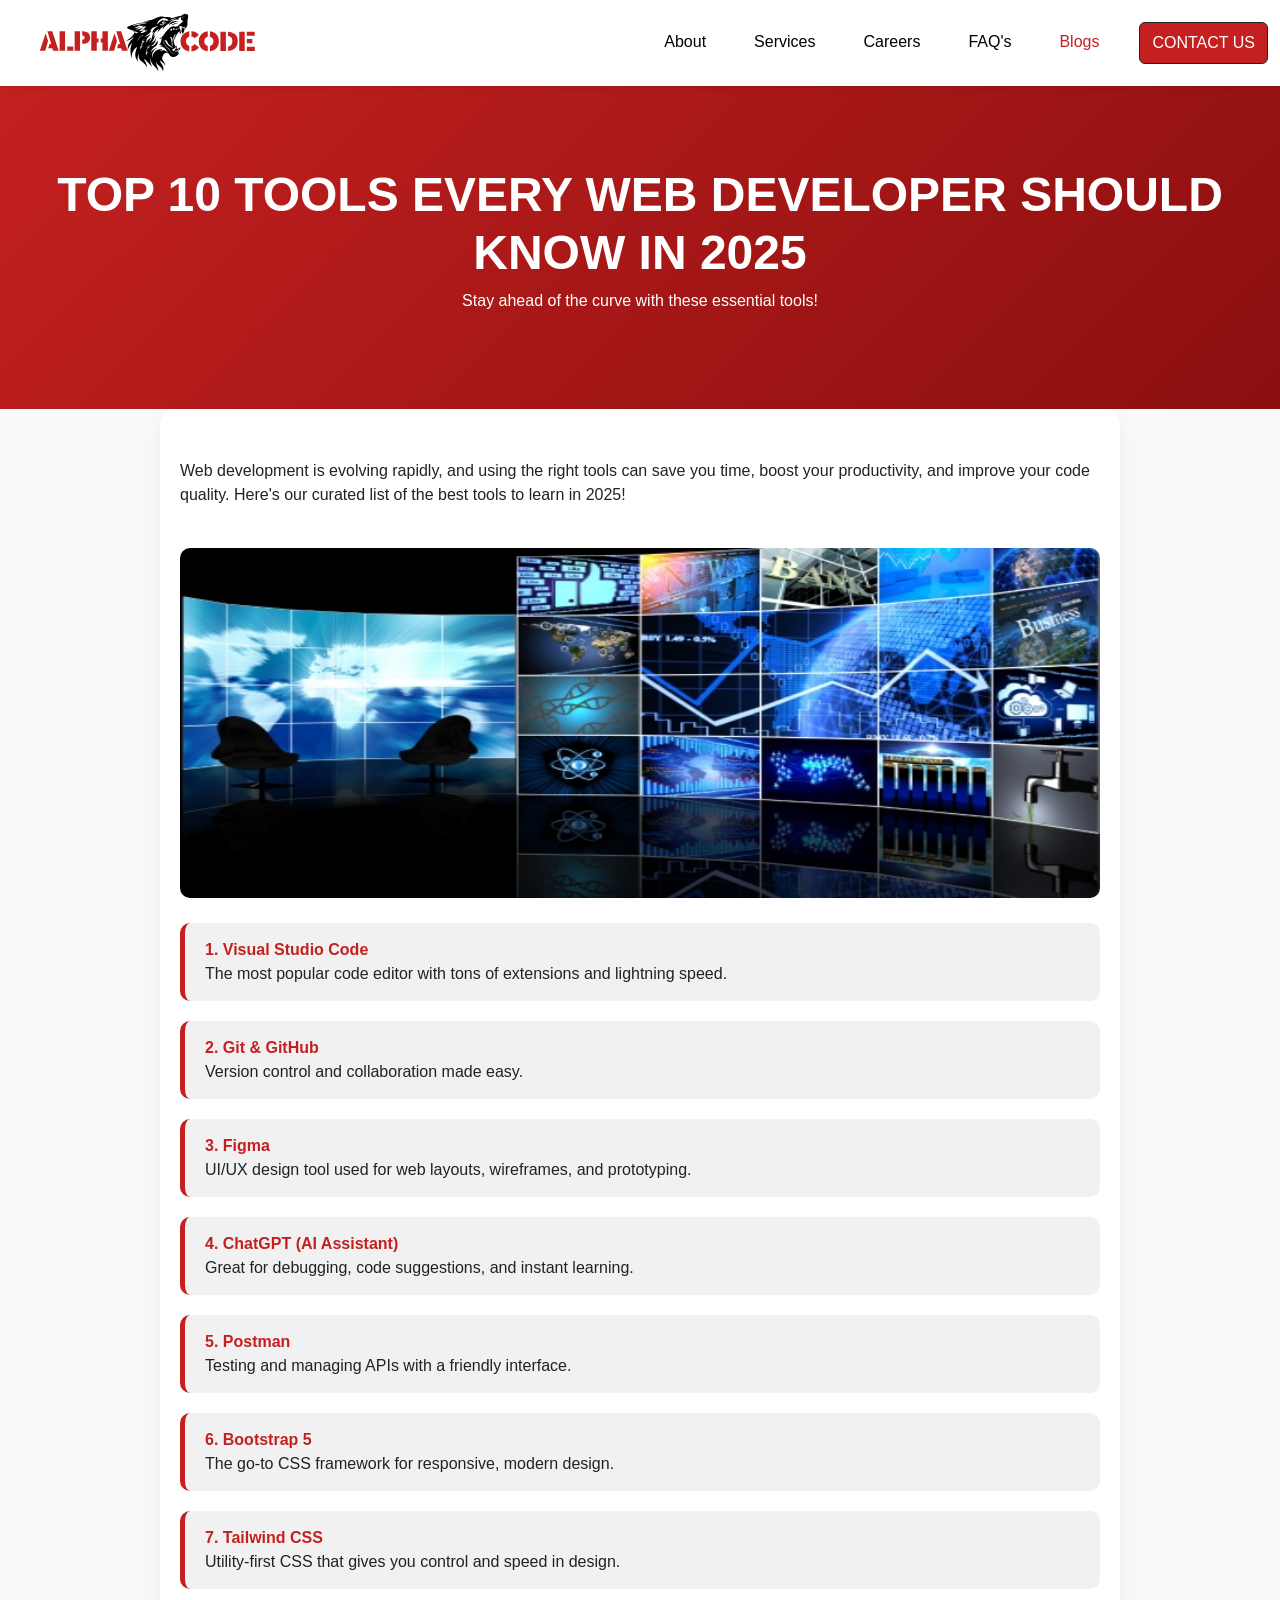
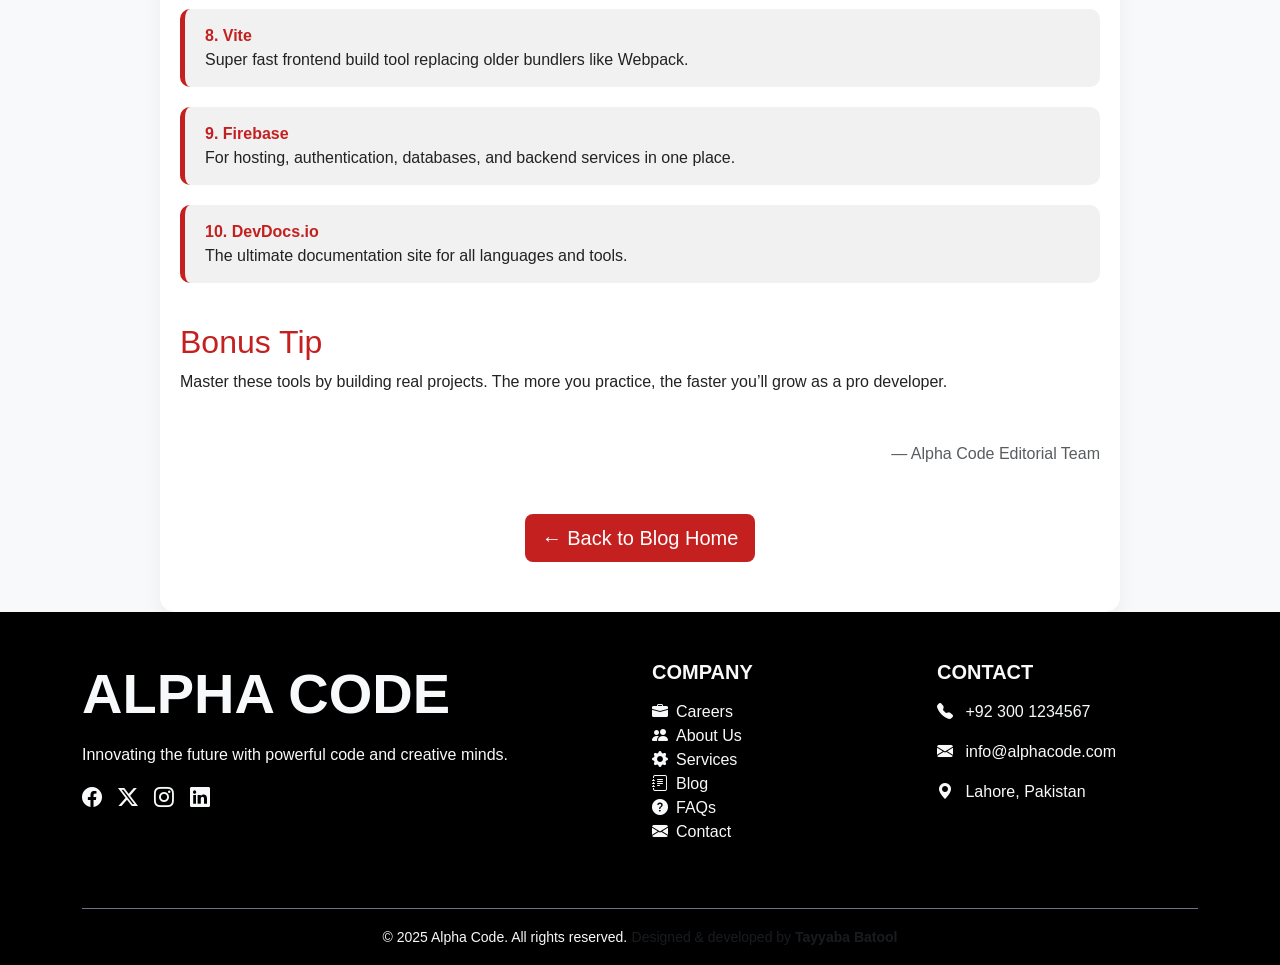
<file: blog 5.html>
<!DOCTYPE html>
<html lang="en">

<head>
    <meta charset="UTF-8">
    <meta name="viewport" content="width=device-width, initial-scale=1.0">
    <title>Alpha Code | Blog 5</title>
    <link href="https://cdn.jsdelivr.net/npm/bootstrap@5.0.2/dist/css/bootstrap.min.css" rel="stylesheet"
        integrity="sha384-EVSTQN3/azprG1Anm3QDgpJLIm9Nao0Yz1ztcQTwFspd3yD65VohhpuuCOmLASjC" crossorigin="anonymous">
    <link rel="stylesheet" href="https://cdnjs.cloudflare.com/ajax/libs/font-awesome/4.7.0/css/font-awesome.min.css">
    <script src="https://cdn.jsdelivr.net/npm/bootstrap@5.0.2/dist/js/bootstrap.bundle.min.js"></script>
    <link rel="stylesheet" href="alpha.css">
    <link rel="stylesheet" href="https://cdn.jsdelivr.net/npm/bootstrap-icons@1.10.5/font/bootstrap-icons.css">


    <style>
     
    body {
      font-family: 'Segoe UI', sans-serif;
      background-color: #f8f9fa;
      color: #222;
    }
    .hero {
        background: linear-gradient(135deg, #c42020, #8b0f0f);
      color: white;
      padding: 80px 20px;
      text-align: center;
    }
    .hero h1 {
      font-weight: bold;
    }
    .content {
      max-width: 960px;
      margin: auto;
      padding: 50px 20px;
      background-color: white;
      border-radius: 15px;
      box-shadow: 0 8px 20px rgba(0,0,0,0.05);
    }
    h2 {
      margin-top: 40px;
      color: #c42020;
    }
    .tool-box {
      border-left: 5px solid #c42020;
      padding: 15px 20px;
      background-color: #f1f1f1;
      border-radius: 10px;
      margin-bottom: 20px;
    }
    .tool-title {
      font-weight: bold;
      color: #c42020;
    }
    .tip-img {
      width: 100%;
      border-radius: 10px;
      margin: 25px 0;
      height: 350px;
    }
  </style>
</head>
<body>

<!-- Navbar using bootstrap -->
<nav class="navbar navbar-expand-lg navbar-light bg-white shadow-sm">
    <div class="container-fluid">
        <a class="navbar-brand ms-4" href="#"><img src="ALPHA IMAGES/ALPHA CODE logo.svg" alt="Alpha Code Logo" height="60px"></a>
        <button class="navbar-toggler" type="button" data-bs-toggle="collapse" data-bs-target="#navbarNav" ari
            a-controls="navbarNav" aria-expanded="false " aria-label="toggle-navigation">
            <span class="navbar-toggler-icon"></span>
        </button>
        <div class="collapse navbar-collapse" id="navbarNav">
            <ul class="navbar-nav ms-auto me-0">
               
                <li class="nav-item">
                    <a class="nav-link  mx-2 ms-4" href="about.html">About</a>
                </li>
                <li class="nav-item"><a class="nav-link mx-2 ms-4" href="services.html">Services</a>
                </li>
             
                <li class="nav-item"><a class="nav-link mx-2 ms-4" href="index.html">Careers</a>
                </li>
                <li class="nav-item"><a class="nav-link  mx-2 ms-4" href="FAQ's.html">FAQ's</a>
                </li>
                <li class="nav-item"><a class="nav-link active mx-2 ms-4" href="Blogs home.html">Blogs</a>
                </li>
                <li>
                  <a href="contactus.html" class="btn btn-dark py-2 ms-4" type="submit">CONTACT US</a>
                </li>
            </ul>
        </div>
    </div>
</nav>




  <!-- HERO SECTION -->
  <section class="hero">
    <h1 class="display-5 fw-bold text-uppercase">Top 10 Tools Every Web Developer Should Know in 2025</h1>
    <p class="mt-2">Stay ahead of the curve with these essential tools!</p>
  </section>

  <!-- CONTENT SECTION -->
  <div class="content">

    <p>
      Web development is evolving rapidly, and using the right tools can save you time, boost your productivity, and improve your code quality. Here's our curated list of the best tools to learn in 2025!
    </p>

    <img src="ALPHA IMAGES/7.jpg" alt="Top Dev Tools" class="tip-img" />

    <div class="tool-box">
      <span class="tool-title">1. Visual Studio Code</span><br>
      The most popular code editor with tons of extensions and lightning speed.
    </div>

    <div class="tool-box">
      <span class="tool-title">2. Git & GitHub</span><br>
      Version control and collaboration made easy.
    </div>

    <div class="tool-box">
      <span class="tool-title">3. Figma</span><br>
      UI/UX design tool used for web layouts, wireframes, and prototyping.
    </div>

    <div class="tool-box">
      <span class="tool-title">4. ChatGPT (AI Assistant)</span><br>
      Great for debugging, code suggestions, and instant learning.
    </div>

    <div class="tool-box">
      <span class="tool-title">5. Postman</span><br>
      Testing and managing APIs with a friendly interface.
    </div>

    <div class="tool-box">
      <span class="tool-title">6. Bootstrap 5</span><br>
      The go-to CSS framework for responsive, modern design.
    </div>

    <div class="tool-box">
      <span class="tool-title">7. Tailwind CSS</span><br>
      Utility-first CSS that gives you control and speed in design.
    </div>

    <div class="tool-box">
      <span class="tool-title">8. Vite</span><br>
      Super fast frontend build tool replacing older bundlers like Webpack.
    </div>

    <div class="tool-box">
      <span class="tool-title">9. Firebase</span><br>
      For hosting, authentication, databases, and backend services in one place.
    </div>

    <div class="tool-box">
      <span class="tool-title">10. DevDocs.io</span><br>
      The ultimate documentation site for all languages and tools.
    </div>

    <h2>Bonus Tip </h2>
    <p>Master these tools by building real projects. The more you practice, the faster you’ll grow as a pro developer.</p>

    <p class="text-end text-muted mt-5">— Alpha Code Editorial Team</p>
    <div class="text-center text-white mt-5">
      <a href="Blogs home.html" class="btn btn-lg text-white  ">← Back to Blog Home</a>
    </div>
  </div>

 

 















   <!-- Footer Section Start -->
   <footer class="footer text-light pt-5 pb-3" style="background-color: #000;">
    <div class="container">
      <div class="row">
        <!-- Company Info -->
        <div class="col-md-6 mb-4">
          <h5 class="text-uppercase display-4 fw-bold mb-3">Alpha Code</h5>
          <p>Innovating the future with powerful code and creative minds.</p>
          <div class="d-flex gap-3">
            <a href="#" class="text-light fs-5"><i class="bi bi-facebook"></i></a>
            <a href="#" class="text-light fs-5"><i class="bi bi-twitter-x"></i></a>
            <a href="#" class="text-light fs-5"><i class="bi bi-instagram"></i></a>
            <a href="#" class="text-light fs-5"><i class="bi bi-linkedin"></i></a>
          </div>
        </div>
  
        <!-- Quick Links -->
        <div class="col-md-3 mb-4">
          <h5 class="text-uppercase fw-bold  mb-3">Company</h5>
          <ul class="list-unstyled">
            <li><i class="bi bi-briefcase-fill me-2"></i><a href="#careers" class="text-light text-decoration-none">Careers</a></li>
            <li><i class="bi bi-people-fill me-2"></i><a href="#about" class="text-light text-decoration-none">About Us</a></li>
            <li><i class="bi bi-gear-fill me-2"></i><a href="#services" class="text-light text-decoration-none">Services</a></li>
            <li><i class="bi bi-journal-text me-2"></i><a href="#blog" class="text-light text-decoration-none">Blog</a></li>
            <li><i class="bi bi-question-circle-fill me-2"></i><a href="#faqs" class="text-light text-decoration-none">FAQs</a></li>
            <li><i class="bi bi-envelope-fill me-2"></i><a href="#contact" class="text-light text-decoration-none">Contact</a></li>
          </ul>
        </div>
  
        <!-- Contact Info -->
        <div class="col-md-3 mb-4">
          <h5 class="text-uppercase fw-bold mb-3"> Contact</h5>
          <p><i class="bi bi-telephone-fill me-2"></i> +92 300 1234567</p>
          <p><i class="bi bi-envelope-fill me-2"></i> info@alphacode.com</p>
          <p><i class="bi bi-geo-alt-fill me-2"></i> Lahore, Pakistan</p>
        </div>
      </div>
  
      <!-- Bottom line -->
      <div class="text-center pt-3 border-top border-secondary mt-4">
        <small>&copy; 2025 Alpha Code. All rights reserved.</small>
        <small class="text-muted">Designed & developed by <strong>Tayyaba Batool</strong></small>
      </div>
    </div>
  </footer>


</body>
</html>
</file>
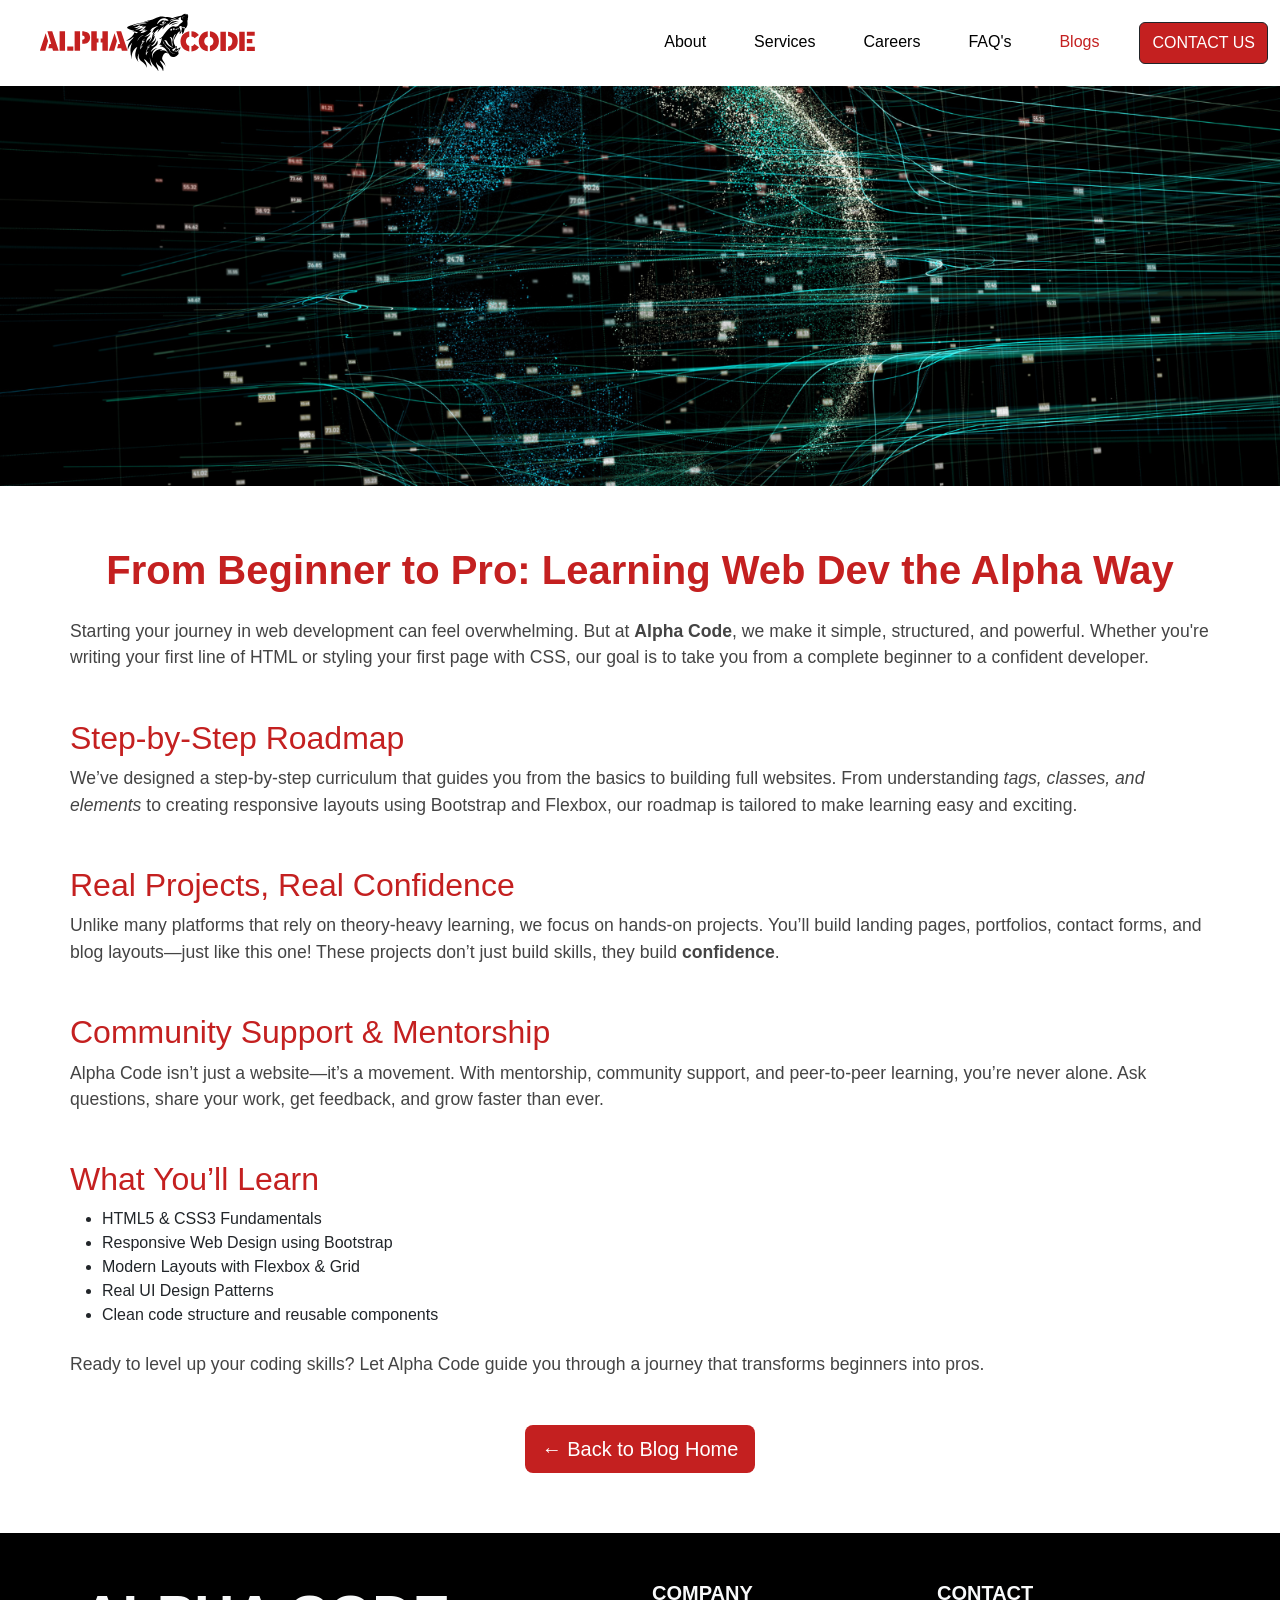
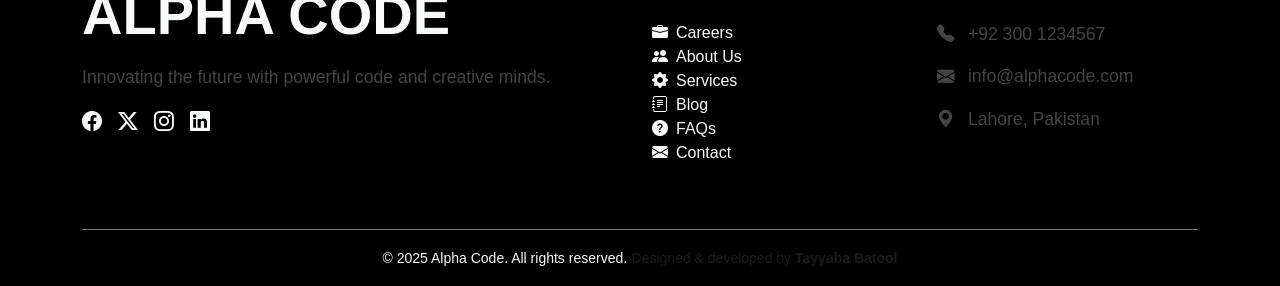
<file: blog 6.html>
<!DOCTYPE html>
<html lang="en">

<head>
    <meta charset="UTF-8">
    <meta name="viewport" content="width=device-width, initial-scale=1.0">
    <title>Alpha Code | Blog 6</title>
    <link href="https://cdn.jsdelivr.net/npm/bootstrap@5.0.2/dist/css/bootstrap.min.css" rel="stylesheet"
        integrity="sha384-EVSTQN3/azprG1Anm3QDgpJLIm9Nao0Yz1ztcQTwFspd3yD65VohhpuuCOmLASjC" crossorigin="anonymous">
    <link rel="stylesheet" href="https://cdnjs.cloudflare.com/ajax/libs/font-awesome/4.7.0/css/font-awesome.min.css">
    <script src="https://cdn.jsdelivr.net/npm/bootstrap@5.0.2/dist/js/bootstrap.bundle.min.js"></script>
    <link rel="stylesheet" href="alpha.css">
    <link rel="stylesheet" href="https://cdn.jsdelivr.net/npm/bootstrap-icons@1.10.5/font/bootstrap-icons.css">


    <style>
        body {
          font-family: 'Segoe UI', sans-serif;
        }
        .hero-img {
          max-height: 400px;
          object-fit: cover;
          width: 100%;
          
        }
        h1, h2 {
          color: #c42020;
        }
        p {
          color: #444;
          font-size: 1.1rem;
        }
        .section {
          padding: 60px 0;
        }
      </style>
</head>
<body>

<!-- Navbar using bootstrap -->
<nav class="navbar navbar-expand-lg navbar-light bg-white shadow-sm">
    <div class="container-fluid">
        <a class="navbar-brand ms-4" href="#"><img src="ALPHA IMAGES/ALPHA CODE logo.svg" alt="Alpha Code Logo" height="60px"></a>
        <button class="navbar-toggler" type="button" data-bs-toggle="collapse" data-bs-target="#navbarNav" ari
            a-controls="navbarNav" aria-expanded="false " aria-label="toggle-navigation">
            <span class="navbar-toggler-icon"></span>
        </button>
        <div class="collapse navbar-collapse" id="navbarNav">
            <ul class="navbar-nav ms-auto me-0">
               
                <li class="nav-item">
                    <a class="nav-link  mx-2 ms-4" href="about.html">About</a>
                </li>
                <li class="nav-item"><a class="nav-link mx-2 ms-4" href="services.html">Services</a>
                </li>
             
                <li class="nav-item"><a class="nav-link mx-2 ms-4" href="index.html">Careers</a>
                </li>
                <li class="nav-item"><a class="nav-link mx-2 ms-4" href="FAQ's.html">FAQ's</a>
                </li>
                <li class="nav-item"><a class="nav-link active mx-2 ms-4" href="Blogs home.html">Blogs</a>
                </li>
                <a href="contactus.html" class="btn btn-dark py-2 ms-4" type="submit">CONTACT US</a>
            </ul>
        </div>
    </div>
</nav>





  <!-- Header Image -->
  <img src="ALPHA IMAGES/blog 1.png" class="hero-img" alt="Alpha Journey" />

  <!-- Blog Content -->
  <div class="container section">
    <h1 class="fw-bold mb-4 text-center">From Beginner to Pro: Learning Web Dev the Alpha Way</h1>

    <p>
      Starting your journey in web development can feel overwhelming. But at <strong>Alpha Code</strong>, we make it simple, structured, and powerful. Whether you're writing your first line of HTML or styling your first page with CSS, our goal is to take you from a complete beginner to a confident developer.
    </p>

    <h2 class="mt-5"> Step-by-Step Roadmap</h2>
    <p>
      We’ve designed a step-by-step curriculum that guides you from the basics to building full websites. From understanding <em>tags, classes, and elements</em> to creating responsive layouts using Bootstrap and Flexbox, our roadmap is tailored to make learning easy and exciting.
    </p>

    <h2 class="mt-5"> Real Projects, Real Confidence</h2>
    <p>
      Unlike many platforms that rely on theory-heavy learning, we focus on hands-on projects. You’ll build landing pages, portfolios, contact forms, and blog layouts—just like this one! These projects don’t just build skills, they build <strong>confidence</strong>.
    </p>

    <h2 class="mt-5"> Community Support & Mentorship</h2>
    <p>
      Alpha Code isn’t just a website—it’s a movement. With mentorship, community support, and peer-to-peer learning, you’re never alone. Ask questions, share your work, get feedback, and grow faster than ever.
    </p>

    <h2 class="mt-5">What You’ll Learn</h2>
    <ul>
      <li>HTML5 & CSS3 Fundamentals</li>
      <li>Responsive Web Design using Bootstrap</li>
      <li>Modern Layouts with Flexbox & Grid</li>
      <li>Real UI Design Patterns</li>
      <li>Clean code structure and reusable components</li>
    </ul>

    <p class="mt-4">
      Ready to level up your coding skills? Let Alpha Code guide you through a journey that transforms beginners into pros.
    </p>

    <!-- Back Button -->
    <div class="text-center text-white mt-5">
      <a href="Blogs home.html" class="btn btn-lg text-white  ">← Back to Blog Home</a>
    </div>
  </div>



 

 















   <!-- Footer Section Start -->
   <footer class="footer text-light pt-5 pb-3" style="background-color: #000;">
    <div class="container">
      <div class="row">
        <!-- Company Info -->
        <div class="col-md-6 mb-4">
          <h5 class="text-uppercase display-4 fw-bold mb-3">Alpha Code</h5>
          <p>Innovating the future with powerful code and creative minds.</p>
          <div class="d-flex gap-3">
            <a href="#" class="text-light fs-5"><i class="bi bi-facebook"></i></a>
            <a href="#" class="text-light fs-5"><i class="bi bi-twitter-x"></i></a>
            <a href="#" class="text-light fs-5"><i class="bi bi-instagram"></i></a>
            <a href="#" class="text-light fs-5"><i class="bi bi-linkedin"></i></a>
          </div>
        </div>
  
        <!-- Quick Links -->
        <div class="col-md-3 mb-4">
          <h5 class="text-uppercase fw-bold  mb-3">Company</h5>
          <ul class="list-unstyled">
            <li><i class="bi bi-briefcase-fill me-2"></i><a href="#careers" class="text-light text-decoration-none">Careers</a></li>
            <li><i class="bi bi-people-fill me-2"></i><a href="#about" class="text-light text-decoration-none">About Us</a></li>
            <li><i class="bi bi-gear-fill me-2"></i><a href="#services" class="text-light text-decoration-none">Services</a></li>
            <li><i class="bi bi-journal-text me-2"></i><a href="#blog" class="text-light text-decoration-none">Blog</a></li>
            <li><i class="bi bi-question-circle-fill me-2"></i><a href="#faqs" class="text-light text-decoration-none">FAQs</a></li>
            <li><i class="bi bi-envelope-fill me-2"></i><a href="#contact" class="text-light text-decoration-none">Contact</a></li>
          </ul>
        </div>
  
        <!-- Contact Info -->
        <div class="col-md-3 mb-4">
          <h5 class="text-uppercase fw-bold mb-3"> Contact</h5>
          <p><i class="bi bi-telephone-fill me-2"></i> +92 300 1234567</p>
          <p><i class="bi bi-envelope-fill me-2"></i> info@alphacode.com</p>
          <p><i class="bi bi-geo-alt-fill me-2"></i> Lahore, Pakistan</p>
        </div>
      </div>
  
      <!-- Bottom line -->
      <div class="text-center pt-3 border-top border-secondary mt-4">
        <small>&copy; 2025 Alpha Code. All rights reserved.</small>
        <small class="text-muted">Designed & developed by <strong>Tayyaba Batool</strong></small>
      </div>
    </div>
  </footer>


</body>
</html>
</file>
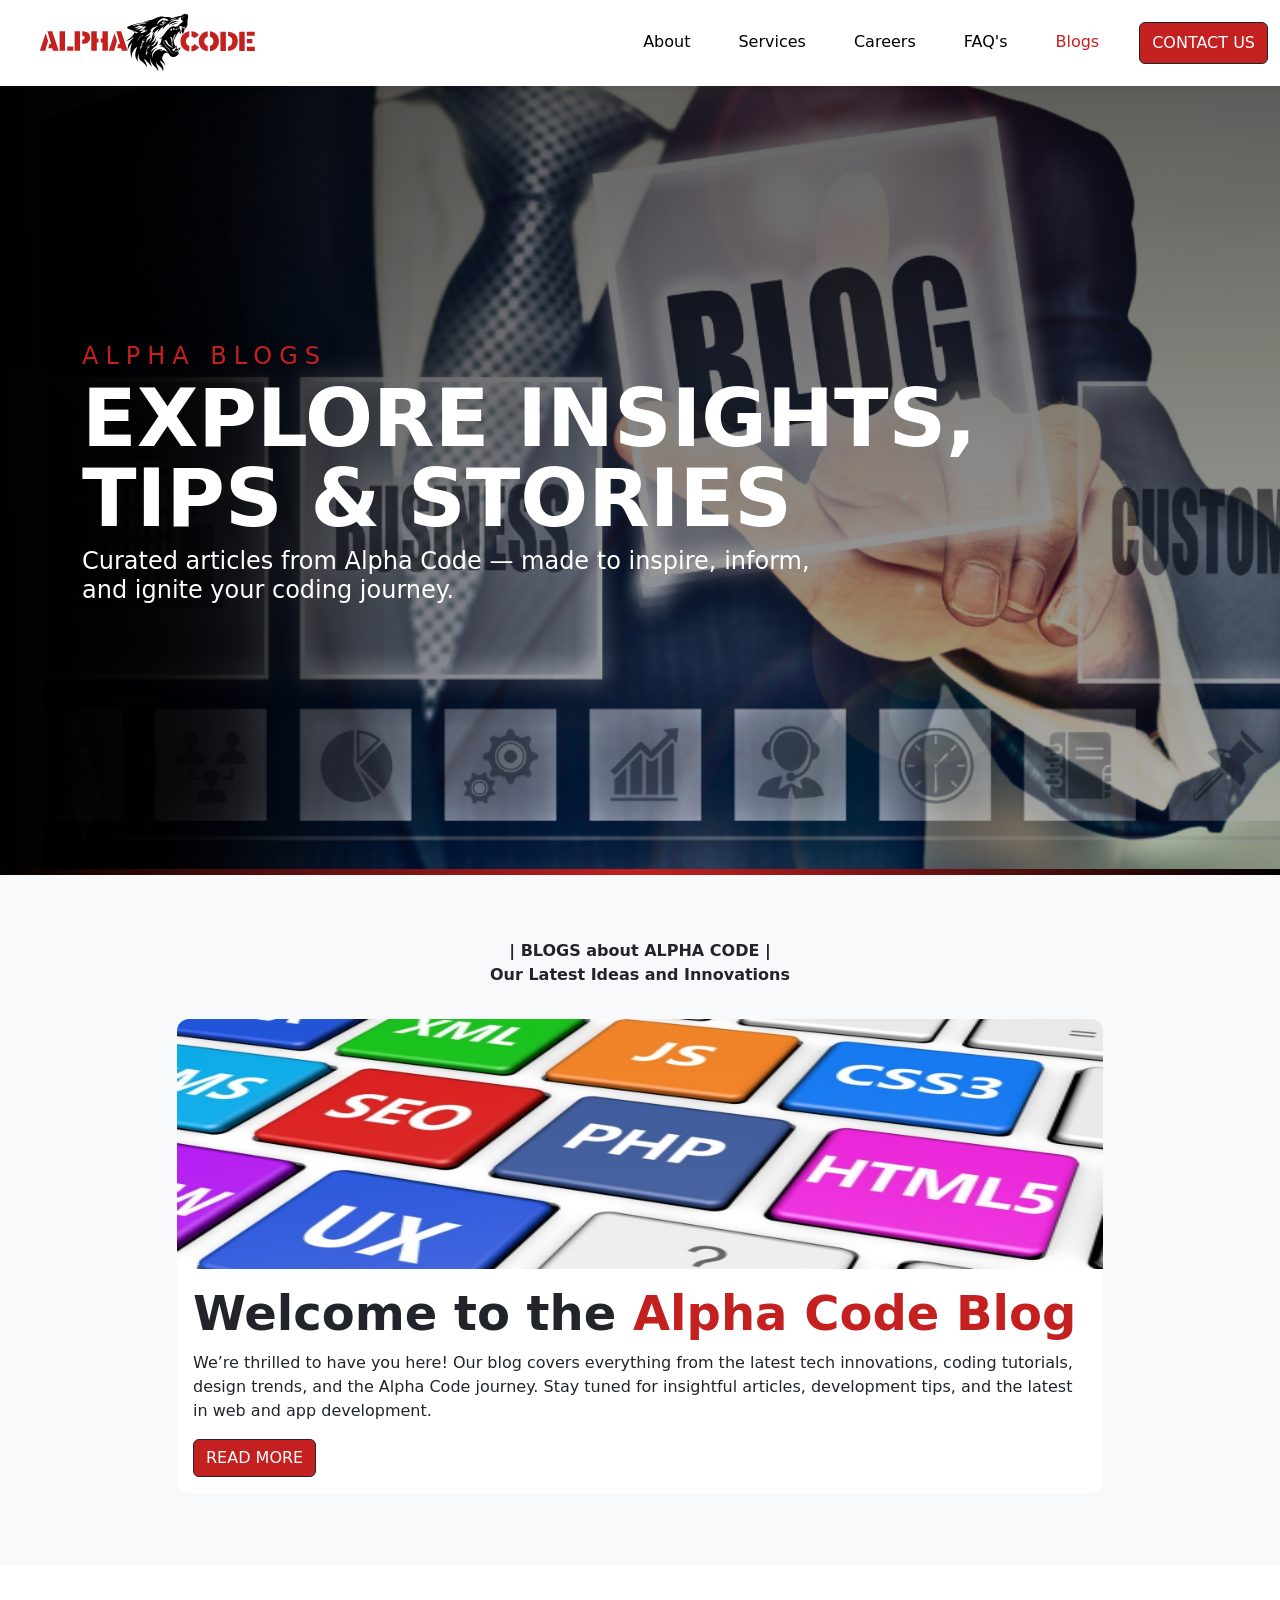
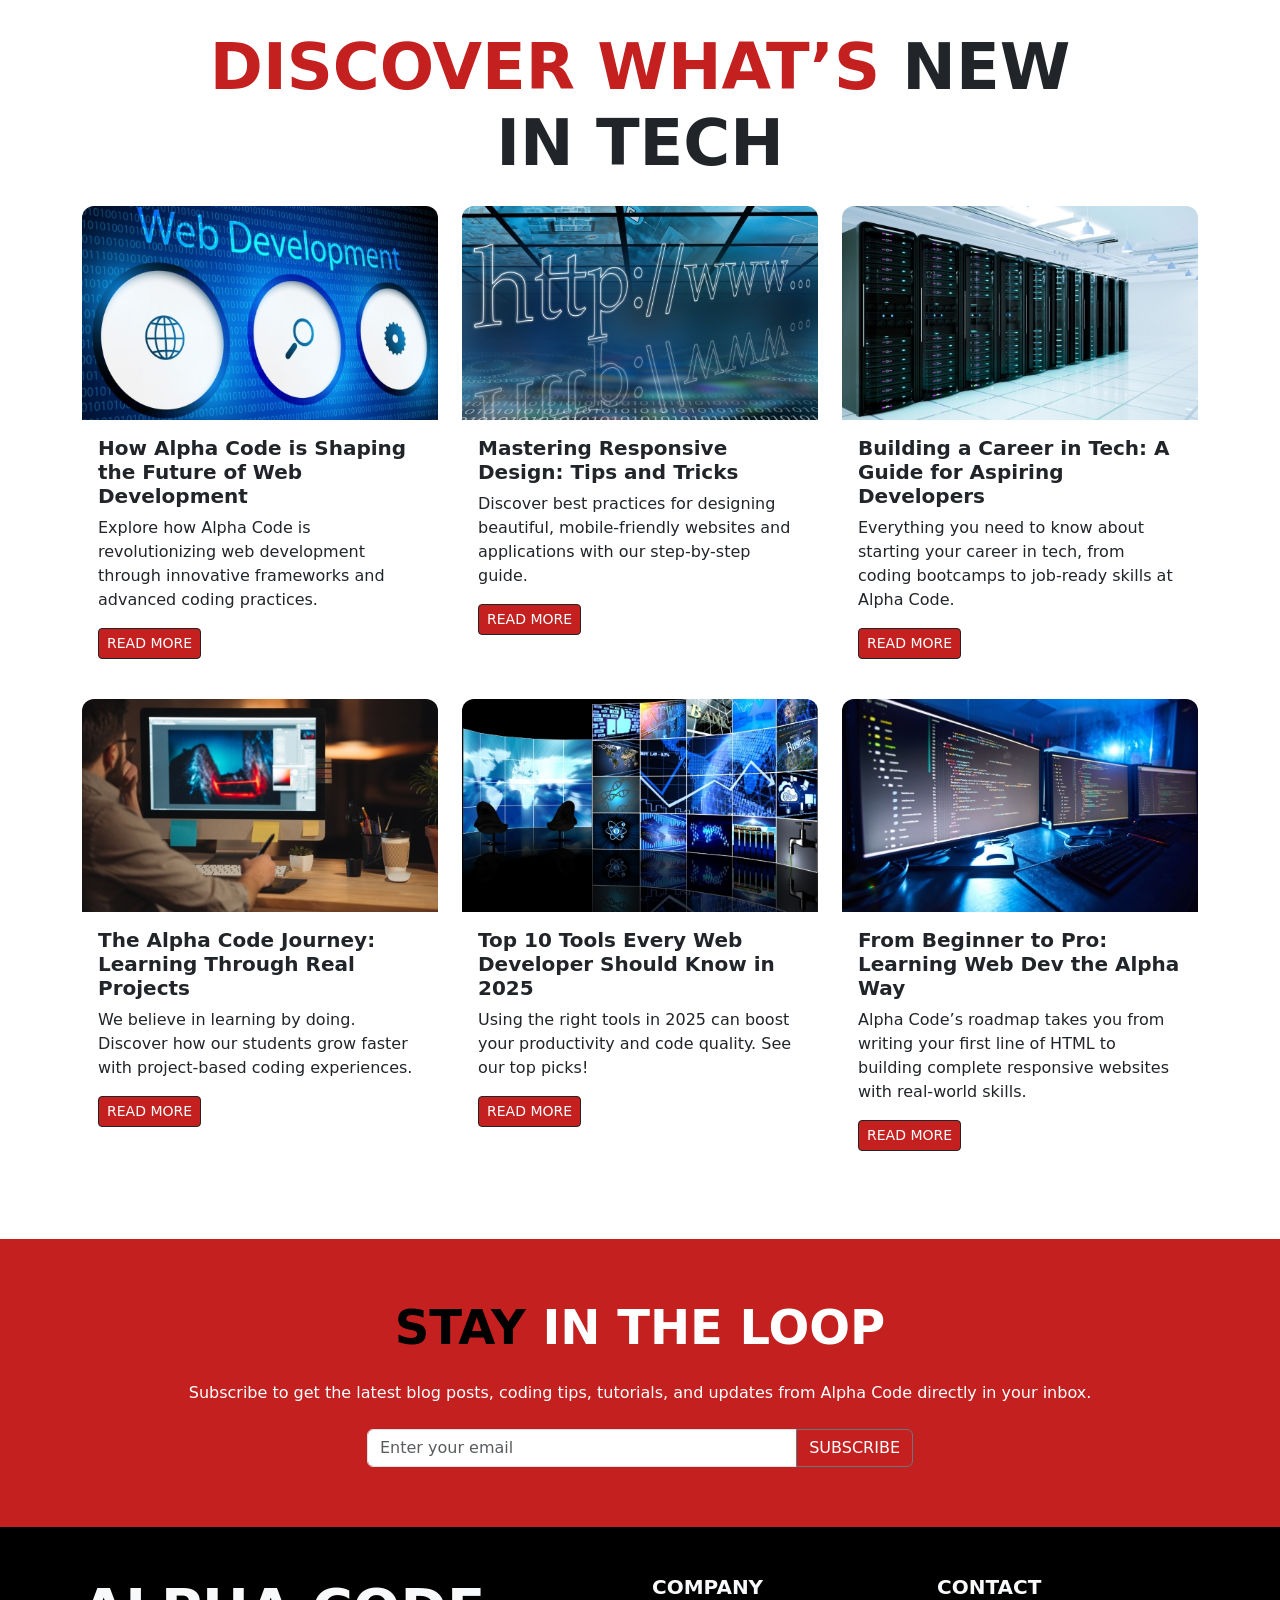
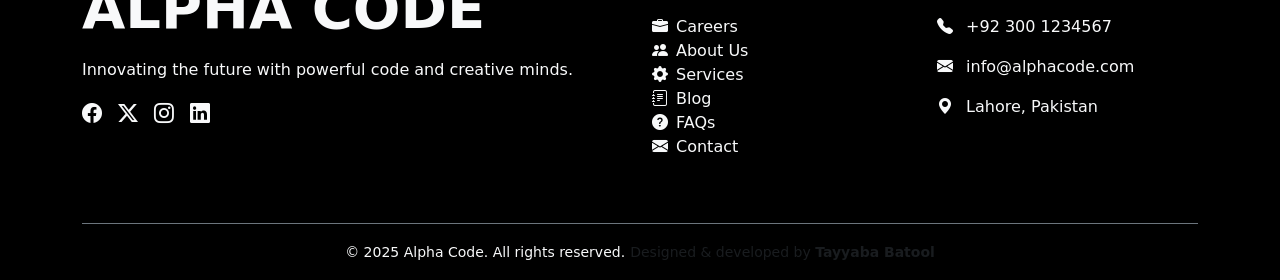
<file: Blogs home.html>
<!DOCTYPE html>
<html lang="en">
<head>
  <meta charset="UTF-8">
  <meta name="viewport" content="width=device-width, initial-scale=1">
  <title>Alpha Code | Blogs </title>
  <link href="https://cdn.jsdelivr.net/npm/bootstrap@5.0.2/dist/css/bootstrap.min.css" rel="stylesheet"
        integrity="sha384-EVSTQN3/azprG1Anm3QDgpJLIm9Nao0Yz1ztcQTwFspd3yD65VohhpuuCOmLASjC" crossorigin="anonymous">
    <link rel="stylesheet" href="https://cdnjs.cloudflare.com/ajax/libs/font-awesome/4.7.0/css/font-awesome.min.css">
    <script src="https://cdn.jsdelivr.net/npm/bootstrap@5.0.2/dist/js/bootstrap.bundle.min.js"></script>
    <link rel="stylesheet" href="alpha.css">
      <link rel="stylesheet" href="https://cdn.jsdelivr.net/npm/bootstrap-icons@1.10.5/font/bootstrap-icons.css">

        <!-- AOS Animation CSS -->
<link href="https://unpkg.com/aos@2.3.1/dist/aos.css" rel="stylesheet">
<link rel="stylesheet" href="https://cdnjs.cloudflare.com/ajax/libs/animate.css/4.1.1/animate.min.css" />

  
</head>
<body>
<!-- Navbar using bootstrap -->
<nav class="navbar navbar-expand-lg navbar-light bg-white shadow-sm">
  <div class="container-fluid">
      <a class="navbar-brand ms-4" href="#"><img src="ALPHA IMAGES/ALPHA CODE logo.svg" alt="Alpha Code Logo" height="60px"></a>
      <button class="navbar-toggler" type="button" data-bs-toggle="collapse" data-bs-target="#navbarNav" ari
          a-controls="navbarNav" aria-expanded="false " aria-label="toggle-navigation">
          <span class="navbar-toggler-icon"></span>
      </button>
      <div class="collapse navbar-collapse" id="navbarNav">
          <ul class="navbar-nav ms-auto me-0">
              
              <li class="nav-item">
                  <a class="nav-link  mx-2 ms-4" href="about.html">About</a>
              </li>
              <li class="nav-item"><a class="nav-link  mx-2 ms-4" href="services.html">Services</a>
              </li>
           
              <li class="nav-item"><a class="nav-link  mx-2 ms-4" href="index.html">Careers</a>
              </li>
              <li class="nav-item"><a class="nav-link  mx-2 ms-4" href="FAQ's.html">FAQ's</a>
              </li>
              <li class="nav-item"><a class="nav-link active mx-2 ms-4" href="Blogs home.html">Blogs</a>
              </li>
              <li>
                <a href="contactus.html" class="btn btn-dark py-2 ms-4" type="submit">CONTACT US</a>
              </li>
          </ul>
      </div>
  </div>
</nav>



  <!-- <div id="navbar-placeholder"></div> -->

  <header class="blog-header d-flex align-items-center text-white" id="home" data-aos="fade-up">
    <div class="container">
        <div class="hero-text">
            <h4 style="color: #c42020; letter-spacing: 7px; font-weight: 5px;" data-aos="fade-up" data-aos-delay="100">ALPHA BLOGS</h4>
            <h1 class="display-1 text-white fw-bold text-uppercase" data-aos="fade-up" data-aos-delay="200">Explore Insights,<br> Tips & Stories</h1>
            <h4 data-aos="fade-up" data-aos-delay="300">Curated articles from Alpha Code — made to inspire, inform, <br>and ignite your coding journey.</h4>
        </div>
    </div>
</header>

<!-- Divider Line with Animation -->
<div style="height: 6px; background: linear-gradient(to right, #000, #c42020, #000);" data-aos="slide-right" data-aos-delay="500"></div>



<section class="py-5 bg-light" data-aos="fade-up">
  <p class="text-center mb-3 p-3 fw-bold bg-light" data-aos="fade-up" data-aos-delay="100">| BLOGS about ALPHA CODE | <br>
      Our Latest Ideas and Innovations</p>

  <div class="container" data-aos="fade-up" data-aos-delay="180">
    <div class="row justify-content-center mb-4">
      <div class="col-lg-10">
        <div class="card blog-card" data-aos="fade-up" data-aos-delay="300">
          <img src="ALPHA IMAGES/4.jpg" class="card-img-top" alt="Featured Blog" style="height: auto; max-height: 250px; width: 100%;">
          <div class="card-body">
            <h3 class="card-title fw-bold display-5"> Welcome to the <span> Alpha Code Blog </span></h3>
            <p class="card-text">We’re thrilled to have you here! Our blog covers everything from the latest tech innovations, coding tutorials, design trends, and the Alpha Code journey. Stay tuned for insightful articles, development tips, and the latest in web and app development.</p>
            <a href="blog 6.html" class="btn btn-dark text-uppercase">Read More</a>
          </div>
        </div>
      </div>
    </div>
  </div>
</section>

<section class="py-5 container" data-aos="fade-up">
  <h1 class="text-uppercase display-3 fw-bold text-center p-3 mx-5" data-aos="fade-up" data-aos-delay="100">
   <span>   Discover What’s </span> New <br>in Tech
  </h1>

  <div class="row">
      <div class="col-md-6 col-lg-4 mb-4" data-aos="fade-up" data-aos-delay="200">
        <div class="card blog-card">
          <img src="ALPHA IMAGES/1.jpg" class="card-img-top" alt="Blog 1">
          <div class="card-body">
            <h5 class="card-title fw-bold">How Alpha Code is Shaping the Future of Web Development</h5>
            <p class="card-text">Explore how Alpha Code is revolutionizing web development through innovative frameworks and advanced coding practices.</p>
            <a href="blog 1.html" class="btn btn-dark btn-sm text-uppercase">Read More</a>
          </div>
        </div>
      </div>

      <div class="col-md-6 col-lg-4 mb-4" data-aos="fade-up" data-aos-delay="300">
        <div class="card blog-card">
          <img src="ALPHA IMAGES/9.jpg" class="card-img-top" alt="Blog 2">
          <div class="card-body">
            <h5 class="card-title fw-bold">Mastering Responsive Design: Tips and Tricks</h5>
            <p class="card-text">Discover best practices for designing beautiful, mobile-friendly websites and applications with our step-by-step guide.</p>
            <a href="blog 2.html" class="btn btn-dark btn-sm text-uppercase">Read More</a>
          </div>
        </div>
      </div>

      <div class="col-md-6 col-lg-4 mb-4" data-aos="fade-up" data-aos-delay="400">
        <div class="card blog-card">
          <img src="ALPHA IMAGES/14.jpg" class="card-img-top" alt="Blog 3">
          <div class="card-body">
            <h5 class="card-title fw-bold">Building a Career in Tech: A Guide for Aspiring Developers</h5>
            <p class="card-text">Everything you need to know about starting your career in tech, from coding bootcamps to job-ready skills at Alpha Code.</p>
            <a href="blog 3.html" class="btn btn-dark btn-sm text-uppercase">Read More</a>
          </div>
        </div>
      </div>

      <div class="col-md-6 col-lg-4 mb-4" data-aos="fade-up" data-aos-delay="500">
          <div class="card blog-card">
            <img src="ALPHA IMAGES/3.jpg" class="card-img-top" alt="Blog 3">
            <div class="card-body">
              <h5 class="card-title fw-bold">The Alpha Code Journey: Learning Through Real Projects</h5>
              <p class="card-text">We believe in learning by doing. Discover how our students grow faster with project-based coding experiences.</p>
              <a href="blog 4.html" class="btn btn-dark btn-sm text-uppercase">Read More</a>
            </div>
          </div>
      </div>

      <div class="col-md-6 col-lg-4 mb-4" data-aos="fade-up" data-aos-delay="600">
          <div class="card blog-card">
            <img src="ALPHA IMAGES/7.jpg" class="card-img-top" alt="Blog 3">
            <div class="card-body">
              <h5 class="card-title fw-bold">Top 10 Tools Every Web Developer Should Know in 2025</h5>
              <p class="card-text">Using the right tools in 2025 can boost your productivity and code quality. See our top picks!</p>
              <a href="blog 5.html" class="btn btn-dark btn-sm text-uppercase">Read More</a>
            </div>
          </div>
      </div>

      <div class="col-md-6 col-lg-4 mb-4" data-aos="fade-up" data-aos-delay="700">
          <div class="card blog-card">
            <img src="ALPHA IMAGES/8.jpg" class="card-img-top" alt="Blog 3">
            <div class="card-body">
              <h5 class="card-title fw-bold">From Beginner to Pro: Learning Web Dev the Alpha Way</h5>
              <p class="card-text">Alpha Code’s roadmap takes you from writing your first line of HTML to building complete responsive websites with real-world skills.</p>
              <a href="blog 6.html" class="btn btn-dark btn-sm text-uppercase">Read More</a>
            </div>
          </div>
      </div>
  </div>
</section>

<section class="subscribe-section" data-aos="fade-up" data-aos-delay="600">
  <div class="container">
    <h2 class="mb-4 display-5 fw-bold text-uppercase text-center"> <span style="color: #000;">Stay</span> in the Loop</h2>
    <p class="mb-4">Subscribe to get the latest blog posts, coding tips, tutorials, and updates from Alpha Code directly in your inbox.</p>
    <form class="row justify-content-center">
      <div class="col-md-6 col-sm-8">
        <div class="input-group">
          <input type="email" class="form-control" placeholder="Enter your email">
          <button class="btn btn-secondary text-uppercase" type="submit">Subscribe</button>
        </div>
      </div>
    </form>
  </div>
</section>




  <!-- Footer Section Start -->
  <footer class="footer text-light pt-5 pb-3" style="background-color: #000;">
    <div class="container">
      <div class="row">
        <!-- Company Info -->
        <div class="col-md-6 mb-4">
          <h5 class="text-uppercase display-4 fw-bold mb-3">Alpha Code</h5>
          <p>Innovating the future with powerful code and creative minds.</p>
          <div class="d-flex gap-3">
            <a href="#" class="text-light fs-5"><i class="bi bi-facebook"></i></a>
            <a href="#" class="text-light fs-5"><i class="bi bi-twitter-x"></i></a>
            <a href="#" class="text-light fs-5"><i class="bi bi-instagram"></i></a>
            <a href="#" class="text-light fs-5"><i class="bi bi-linkedin"></i></a>
          </div>
        </div>
  
        <!-- Quick Links -->
        <div class="col-md-3 mb-4">
          <h5 class="text-uppercase fw-bold  mb-3">Company</h5>
          <ul class="list-unstyled">
            <li><i class="bi bi-briefcase-fill me-2"></i><a href="#careers" class="text-light text-decoration-none">Careers</a></li>
            <li><i class="bi bi-people-fill me-2"></i><a href="#about" class="text-light text-decoration-none">About Us</a></li>
            <li><i class="bi bi-gear-fill me-2"></i><a href="#services" class="text-light text-decoration-none">Services</a></li>
            <li><i class="bi bi-journal-text me-2"></i><a href="#blog" class="text-light text-decoration-none">Blog</a></li>
            <li><i class="bi bi-question-circle-fill me-2"></i><a href="#faqs" class="text-light text-decoration-none">FAQs</a></li>
            <li><i class="bi bi-envelope-fill me-2"></i><a href="#contact" class="text-light text-decoration-none">Contact</a></li>
          </ul>
        </div>
  
        <!-- Contact Info -->
        <div class="col-md-3 mb-4">
          <h5 class="text-uppercase fw-bold mb-3"> Contact</h5>
          <p><i class="bi bi-telephone-fill me-2"></i> +92 300 1234567</p>
          <p><i class="bi bi-envelope-fill me-2"></i> info@alphacode.com</p>
          <p><i class="bi bi-geo-alt-fill me-2"></i> Lahore, Pakistan</p>
        </div>
      </div>
  
      <!-- Bottom line -->
      <div class="text-center pt-3 border-top border-secondary mt-4">
    
        <small>&copy; 2025 Alpha Code. All rights reserved.</small>
        <small class="text-muted">Designed & developed by <strong>Tayyaba Batool </strong></small>
       
      </div>
    </div>
  </footer>


    <!-- AOS Animation JS -->
<script src="https://unpkg.com/aos@2.3.1/dist/aos.js"></script>

<!-- AOS Initialization -->
<script>
  AOS.init({
    duration: 1000, // Animation duration (milliseconds)
    once: true // Animate only once
  });
</script>

</body>
</html>
</file>
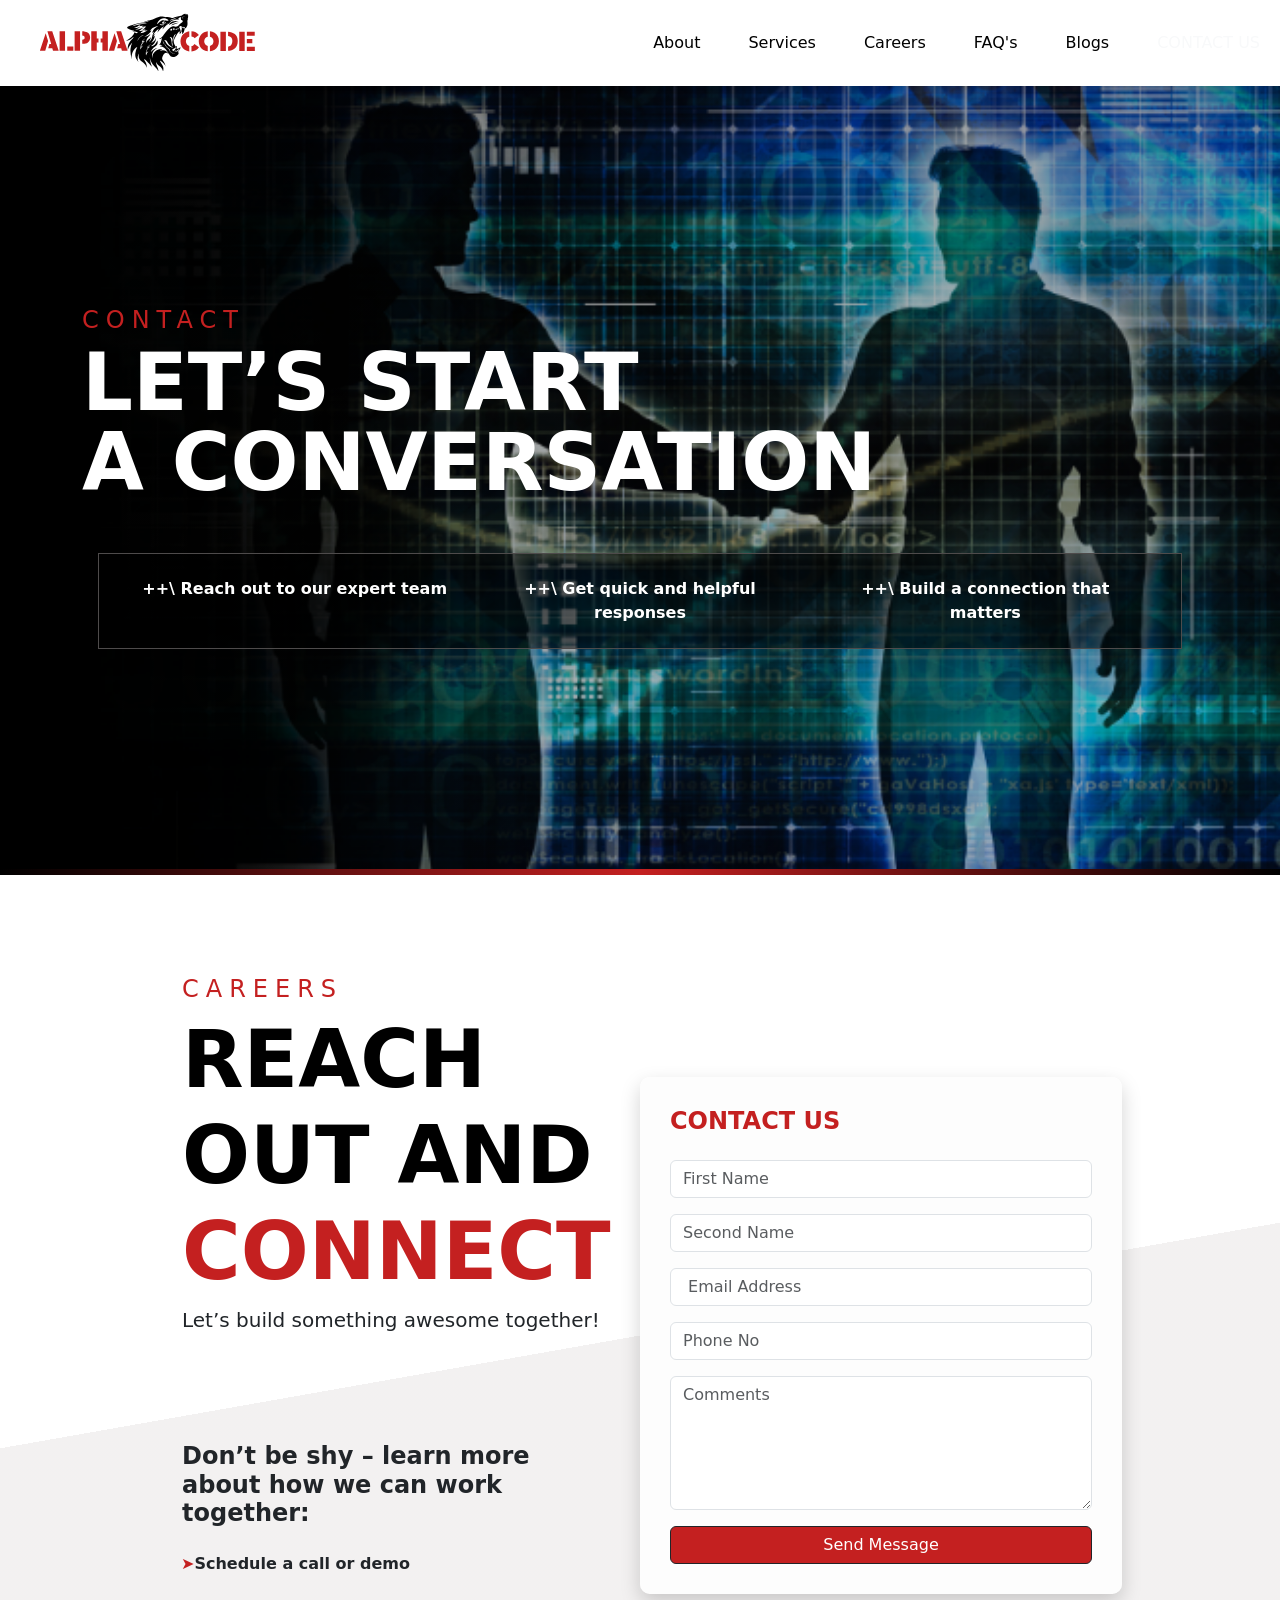
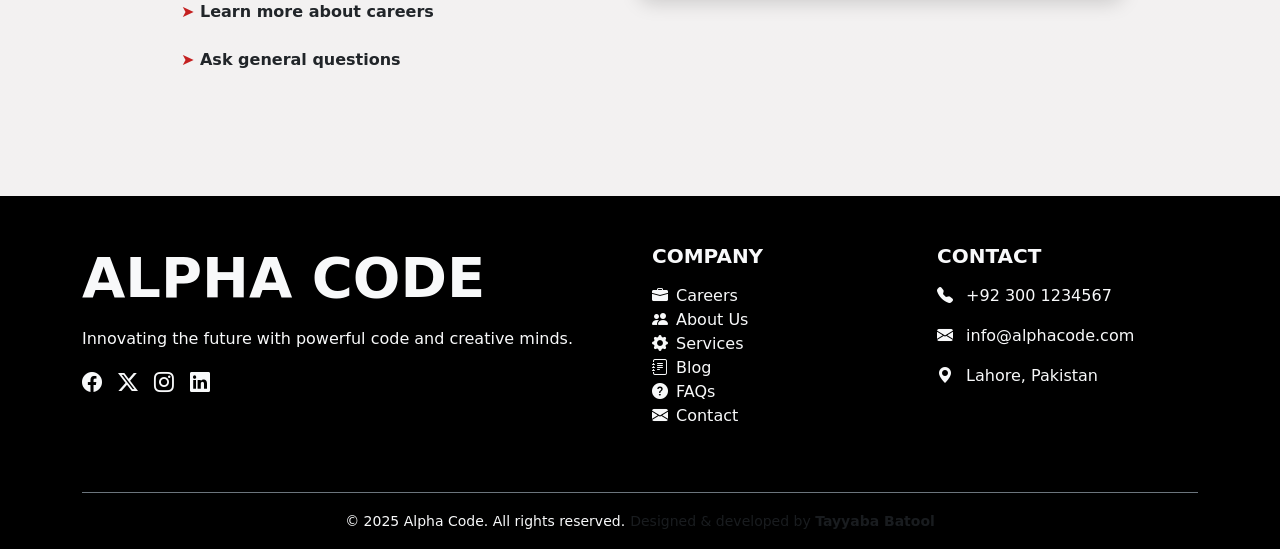
<file: contactus.html>
<!DOCTYPE html>
<html lang="en">

<head>
  <meta charset="UTF-8">
  <meta name="viewport" content="width=device-width, initial-scale=1.0">
  <title>Alpha Code | Let's Get Started</title>
  <link href="https://cdn.jsdelivr.net/npm/bootstrap@5.0.2/dist/css/bootstrap.min.css" rel="stylesheet"
    integrity="sha384-EVSTQN3/azprG1Anm3QDgpJLIm9Nao0Yz1ztcQTwFspd3yD65VohhpuuCOmLASjC" crossorigin="anonymous">
  <link rel="stylesheet" href="https://cdnjs.cloudflare.com/ajax/libs/font-awesome/4.7.0/css/font-awesome.min.css">
  <script src="https://cdn.jsdelivr.net/npm/bootstrap@5.0.2/dist/js/bootstrap.bundle.min.js"></script>
  <link rel="stylesheet" href="alpha.css">
  <link rel="stylesheet" href="https://cdn.jsdelivr.net/npm/bootstrap-icons@1.10.5/font/bootstrap-icons.css">


  <!-- AOS Animation CSS -->
  <link href="https://unpkg.com/aos@2.3.1/dist/aos.css" rel="stylesheet">
  <link rel="stylesheet" href="https://cdnjs.cloudflare.com/ajax/libs/animate.css/4.1.1/animate.min.css" />


</head>

<body>


  <!-- Navbar using bootstrap -->
  <nav class="navbar navbar-expand-lg navbar-light bg-white shadow-sm">
    <div class="container-fluid">
      <a class="navbar-brand ms-4" href="#"><img src="ALPHA IMAGES/ALPHA CODE logo.svg" alt="Alpha Code Logo"
          height="60px"></a>
      <button class="navbar-toggler" type="button" data-bs-toggle="collapse" data-bs-target="#navbarNav" ari
        a-controls="navbarNav" aria-expanded="false " aria-label="toggle-navigation">
        <span class="navbar-toggler-icon"></span>
      </button>
      <div class="collapse navbar-collapse" id="navbarNav">
        <ul class="navbar-nav ms-auto me-0">

          <li class="nav-item">
            <a class="nav-link  mx-2 ms-4" href="#">About</a>
          </li>
          <li class="nav-item"><a class="nav-link  mx-2 ms-4" href="services.html">Services</a>
          </li>

          <li class="nav-item"><a class="nav-link  mx-2 ms-4" href="index.html">Careers</a>
          </li>
          <li class="nav-item"><a class="nav-link  mx-2 ms-4" href="FAQ's.html">FAQ's</a>
          </li>
          <li class="nav-item"><a class="nav-link  mx-2 ms-4" href="Blogs home.html">Blogs</a>
          </li>
          <li>
            <a href="contactus.html" class="btn text-light py-2 ms-4 nav-link active " type="submit">CONTACT US</a>
          </li>
        </ul>
      </div>
    </div>
  </nav>

  <!-- hero / header page section -->
  <header class="contact-header d-flex align-items-center text-white" id="home" data-aos="fade-up">
    <div class="container">
      <div class="hero-text">
        <h4 style="color: #c42020; letter-spacing: 7px; font-weight: 5px;" data-aos="fade-up" data-aos-delay="100">
          CONTACT</h4>
        <h1 class="display-1 text-white fw-bold" data-aos="fade-up" data-aos-delay="200">LET’S START <br> A
          CONVERSATION</h1>
        <div class="row hero-feature text-center mx-3" data-aos="fade-up" data-aos-delay="300">
          <div class="col-md-4 mb-2 mb-md-0" data-aos="fade-up" data-aos-delay="400">++\ Reach out to our expert team
          </div>
          <div class="col-md-4 mb-2 mb-md-0" data-aos="fade-up" data-aos-delay="500">++\ Get quick and helpful responses
          </div>
          <div class="col-md-4" data-aos="fade-up" data-aos-delay="600">++\ Build a connection that matters</div>
        </div>
      </div>
    </div>
  </header>

  <!-- Divider Line with Animation -->
  <div style="height: 6px; background: linear-gradient(to right, #000, #c42020, #000);" data-aos="slide-right"
    data-aos-delay="800"></div>



  <section class="position-relative diagonal-box text-dark" data-aos="fade-up">
    <div class="container" style="padding: 100px;">

      <section class="container">
        <div class="row g-5 align-items-center">

          <!-- Left Side Content -->
          <div class="col-lg-6" data-aos="fade-left" data-aos-delay="100">
            <h4 style="color: #c42020; letter-spacing: 7px; font-weight: 5px;">CAREERS</h4>
            <h2 class="display-1 fw-bold text-uppercase" style="color: #000 ;">Reach <br> Out and
              <br><span>Connect</span>
            </h2>
            <h3 class="lead">Let’s build something awesome together!</h3>
            <h4 class="fw-bold" style="margin-top: 110px;">Don’t be shy – learn more about how we can work together:
            </h4>

            <ul class="mt-4">
              <li class="mb-4 fw-bold" style="list-style: none; margin-left: -33px;"><span> ➤</span>Schedule a call or
                demo</li>
              <li class="mb-4 fw-bold" style="list-style: none; margin-left: -33px;"><span> ➤</span> Learn more about
                careers</li>
              <li class="mb-4 fw-bold" style="list-style: none; margin-left: -33px;"><span> ➤</span> Ask general
                questions</li>
            </ul>
          </div>

          <!-- Right Side Form -->
          <div class="col-lg-6"
            style="background-color: rgba(253, 253, 253, 0.993); padding: 30px; border-radius: 10px; box-shadow: 0 8px 20px rgba(0, 0, 0, 0.178);"
            data-aos="fade-right" data-aos-delay="200">
            <div class="contact-form">
              <h4 class="mb-4 text-uppercase fw-bold"><span>Contact Us</span></h4>
              <form>
                <div class="mb-3">
                  <input type="text" class="form-control" placeholder="First Name" required>
                </div>
                <div class="mb-3">
                  <input type="text" class="form-control" placeholder="Second Name" required>
                </div>
                <div class="mb-3">
                  <input type="email" class="form-control" placeholder=" Email Address" required>
                </div>
                <div class="mb-3">
                  <input type="text" class="form-control" placeholder="Phone No" required>
                </div>
                <div class="mb-3">
                  <textarea class="form-control" rows="5" placeholder="Comments" required></textarea>
                </div>
                <button type="submit" class="btn btn-dark w-100">Send Message</button>
              </form>
            </div>
          </div>

        </div>
      </section>

    </div>
  </section>





  <!-- Footer Section Start -->
  <footer class="footer text-light pt-5 pb-3" style="background-color: #000;">
    <div class="container">
      <div class="row">
        <!-- Company Info -->
        <div class="col-md-6 mb-4">
          <h5 class="text-uppercase display-4 fw-bold mb-3">Alpha Code</h5>
          <p>Innovating the future with powerful code and creative minds.</p>
          <div class="d-flex gap-3">
            <a href="#" class="text-light fs-5"><i class="bi bi-facebook"></i></a>
            <a href="#" class="text-light fs-5"><i class="bi bi-twitter-x"></i></a>
            <a href="#" class="text-light fs-5"><i class="bi bi-instagram"></i></a>
            <a href="#" class="text-light fs-5"><i class="bi bi-linkedin"></i></a>
          </div>
        </div>

        <!-- Quick Links -->
        <div class="col-md-3 mb-4">
          <h5 class="text-uppercase fw-bold  mb-3">Company</h5>
          <ul class="list-unstyled">
            <li><i class="bi bi-briefcase-fill me-2"></i><a href="#careers"
                class="text-light text-decoration-none">Careers</a></li>
            <li><i class="bi bi-people-fill me-2"></i><a href="#about" class="text-light text-decoration-none">About
                Us</a></li>
            <li><i class="bi bi-gear-fill me-2"></i><a href="#services"
                class="text-light text-decoration-none">Services</a></li>
            <li><i class="bi bi-journal-text me-2"></i><a href="#blog" class="text-light text-decoration-none">Blog</a>
            </li>
            <li><i class="bi bi-question-circle-fill me-2"></i><a href="#faqs"
                class="text-light text-decoration-none">FAQs</a></li>
            <li><i class="bi bi-envelope-fill me-2"></i><a href="#contact"
                class="text-light text-decoration-none">Contact</a></li>
          </ul>
        </div>

        <!-- Contact Info -->
        <div class="col-md-3 mb-4">
          <h5 class="text-uppercase fw-bold mb-3"> Contact</h5>
          <p><i class="bi bi-telephone-fill me-2"></i> +92 300 1234567</p>
          <p><i class="bi bi-envelope-fill me-2"></i> info@alphacode.com</p>
          <p><i class="bi bi-geo-alt-fill me-2"></i> Lahore, Pakistan</p>
        </div>
      </div>

      <!-- Bottom line -->
      <div class="text-center pt-3 border-top border-secondary mt-4">
        <small>&copy; 2025 Alpha Code. All rights reserved.</small>
        <small class="text-muted">Designed & developed by <strong>Tayyaba Batool</strong></small>
      </div>
    </div>
  </footer>



  <!-- AOS Animation JS -->
  <script src="https://unpkg.com/aos@2.3.1/dist/aos.js"></script>

  <!-- AOS Initialization -->
  <script>
    AOS.init({
      duration: 1000, // Animation duration (milliseconds)
      once: true // Animate only once
    });
  </script>

</body>

</html>
</file>
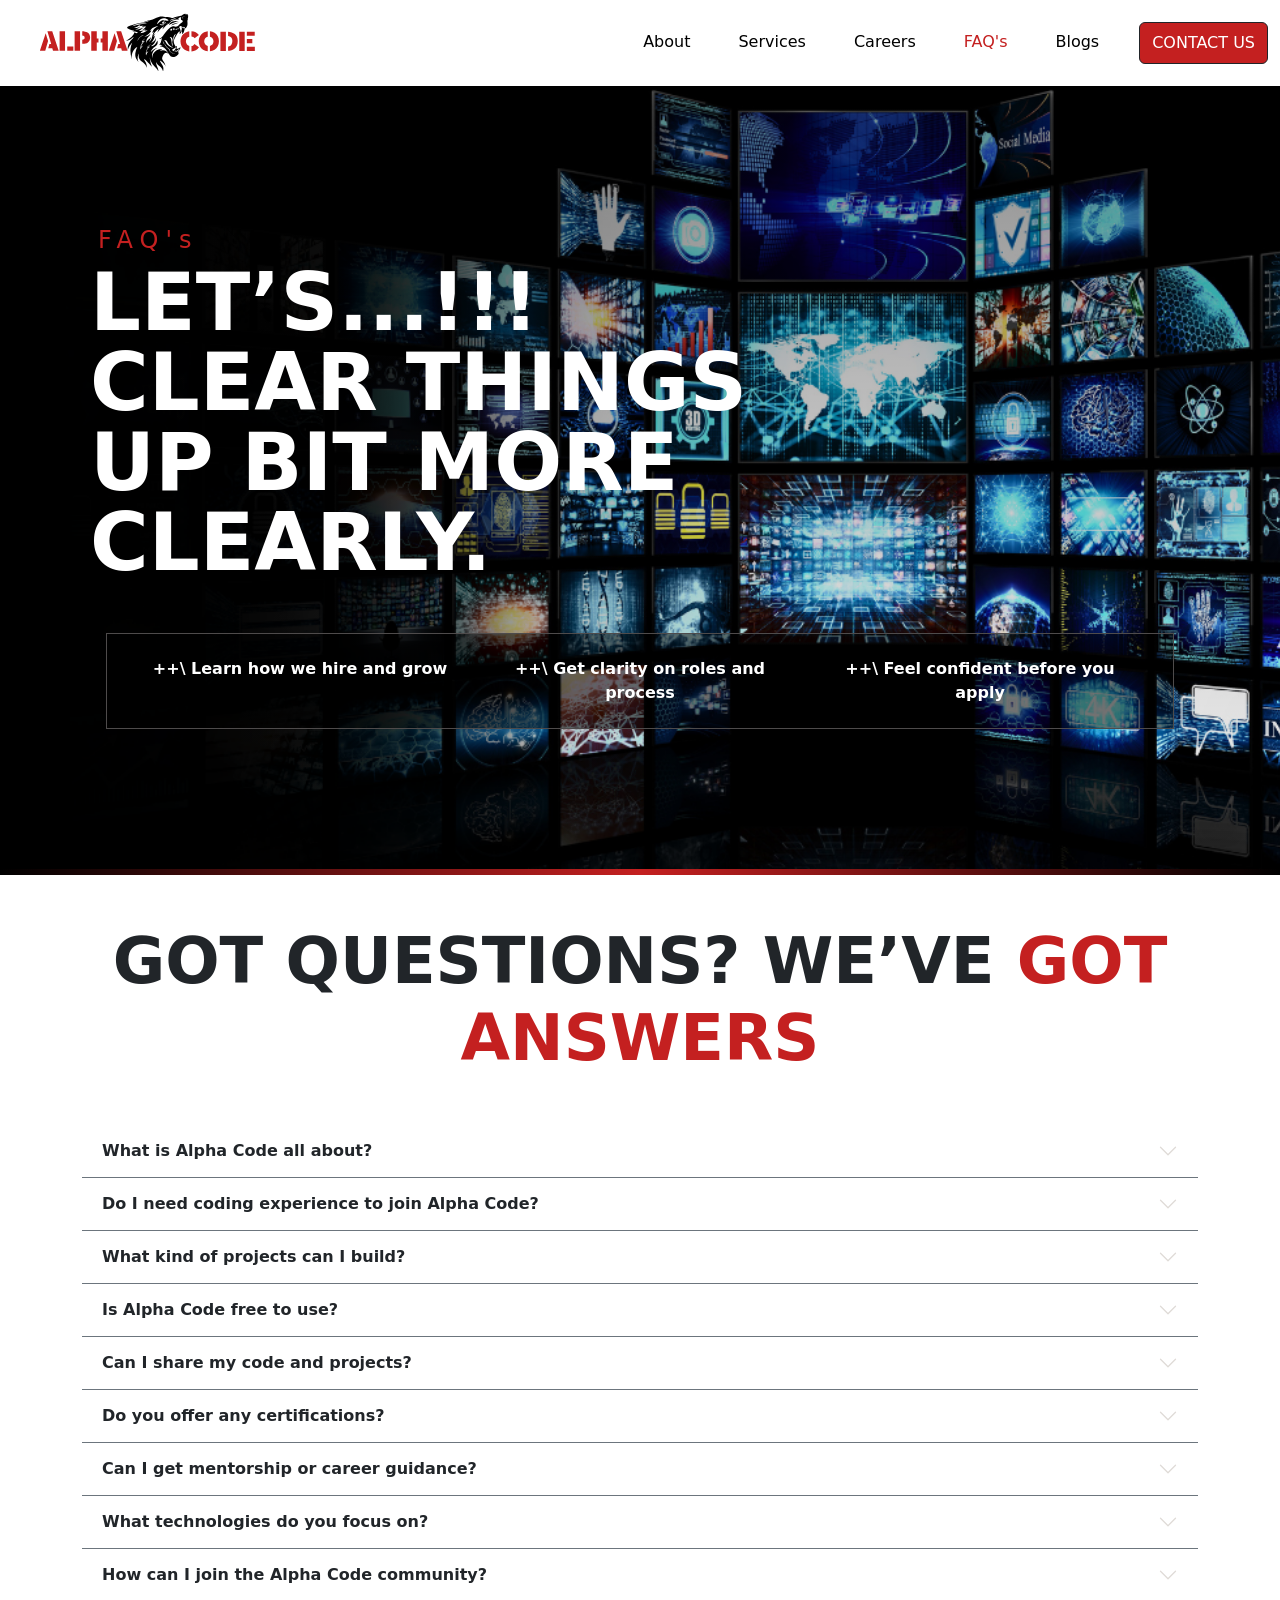
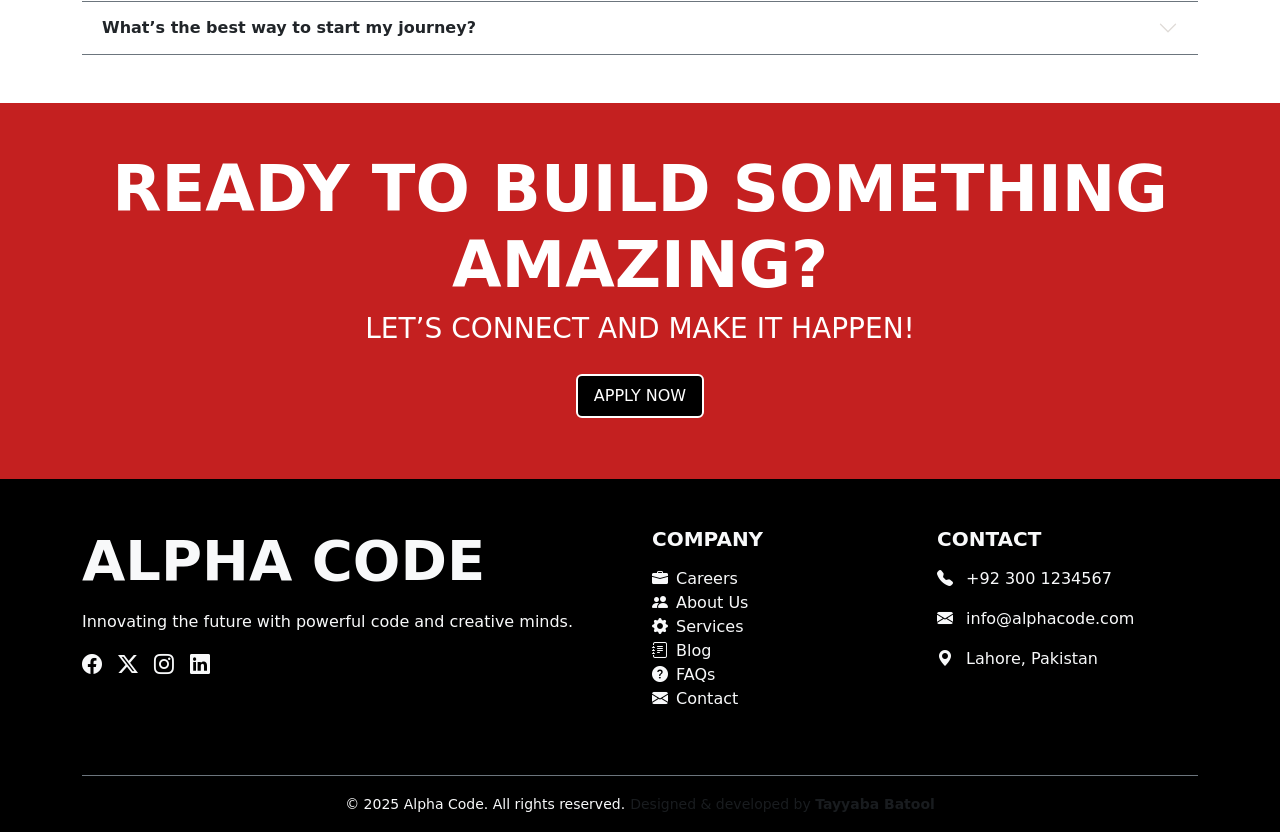
<file: FAQ's.html>
<!DOCTYPE html>
<html lang="en">
<head>
    <meta charset="UTF-8">
    <meta name="viewport" content="width=device-width, initial-scale=1.0">
    <title>Alpha Code | FAQ's</title>
    <link href="https://cdn.jsdelivr.net/npm/bootstrap@5.0.2/dist/css/bootstrap.min.css" rel="stylesheet"
    integrity="sha384-EVSTQN3/azprG1Anm3QDgpJLIm9Nao0Yz1ztcQTwFspd3yD65VohhpuuCOmLASjC" crossorigin="anonymous">
<link rel="stylesheet" href="https://cdnjs.cloudflare.com/ajax/libs/font-awesome/4.7.0/css/font-awesome.min.css">
<script src="https://cdn.jsdelivr.net/npm/bootstrap@5.0.2/dist/js/bootstrap.bundle.min.js"></script>
<link rel="stylesheet" href="alpha.css">
<link rel="stylesheet" href="https://cdn.jsdelivr.net/npm/bootstrap-icons@1.10.5/font/bootstrap-icons.css">

  <!-- AOS Animation CSS -->
  <link href="https://unpkg.com/aos@2.3.1/dist/aos.css" rel="stylesheet">
  <link rel="stylesheet" href="https://cdnjs.cloudflare.com/ajax/libs/animate.css/4.1.1/animate.min.css" />
  

</head>
<body>


  <!-- Navbar using bootstrap -->
<nav class="navbar navbar-expand-lg navbar-light bg-white shadow-sm">
  <div class="container-fluid">
      <a class="navbar-brand ms-4" href="#"><img src="ALPHA IMAGES/ALPHA CODE logo.svg" alt="Alpha Code Logo" height="60px"></a>
      <button class="navbar-toggler" type="button" data-bs-toggle="collapse" data-bs-target="#navbarNav" ari
          a-controls="navbarNav" aria-expanded="false " aria-label="toggle-navigation">
          <span class="navbar-toggler-icon"></span>
      </button>
      <div class="collapse navbar-collapse" id="navbarNav">
          <ul class="navbar-nav ms-auto me-0">
              
              <li class="nav-item">
                  <a class="nav-link  mx-2 ms-4" href="about.html">About</a>
              </li>
              <li class="nav-item"><a class="nav-link  mx-2 ms-4" href="services.html">Services</a>
              </li>
           
              <li class="nav-item"><a class="nav-link  mx-2 ms-4" href="index.html">Careers</a>
              </li>
              <li class="nav-item"><a class="nav-link active mx-2 ms-4" href="FAQ's.html">FAQ's</a>
              </li>
              <li class="nav-item"><a class="nav-link  mx-2 ms-4" href="Blogs home.html">Blogs</a>
              </li>
              <li>
                <a href="contactus.html" class="btn btn-dark py-2 ms-4" type="submit">CONTACT US</a>
              </li>
          </ul>
      </div>
  </div>
</nav>
    


<header class="FAQ d-flex align-items-center text-white" id="home" data-aos="fade-up">
  <div class="container">
      <div class="hero-text px-2" data-aos="fade-left" data-aos-delay="100">
          <h4 class="px-2" style="color: #c42020; letter-spacing: 7px; font-weight: 5px;">FAQ's</h4>
          <h1 class="display-1 text-white fw-bold text-uppercase" data-aos="fade-up" data-aos-delay="200">Let’s...!!!<br> Clear Things <br> Up bit more <br> clearly.</h1>
          <div class="row hero-feature text-center mx-3" data-aos="fade-right" data-aos-delay="300">
              <div class="col-md-4 mb-2 mb-md-0">++\ Learn how we hire and grow</div>
              <div class="col-md-4 mb-2 mb-md-0">++\ Get clarity on roles and process</div>
              <div class="col-md-4">++\ Feel confident before you apply</div>
          </div>
      </div>
  </div>
</header>


<!-- Divider Line with Animation -->
<div style="height: 6px; background: linear-gradient(to right, #000, #c42020, #000);" data-aos="slide-right" data-aos-delay="800"></div>


<!-- FAQ Section -->
<section class="py-5 bg-white" id="faq" data-aos="fade-up">
  <div class="container">
    <h2 class="text-center display-3 text-uppercase fw-bold mb-5" data-aos="fade-down" data-aos-delay="100">Got Questions? We’ve <span> Got Answers </span></h2>
    <div class="accordion accordion-flush" id="alphaFaq">

      <!-- FAQ Item 1 -->
      <div class="accordion-item bg-light border-bottom border-secondary" data-aos="fade-up" data-aos-delay="170">
        <h2 class="accordion-header" id="q1">
          <button class="accordion-button collapsed fw-bold" type="button" data-bs-toggle="collapse" data-bs-target="#a1" aria-expanded="false" aria-controls="a1">
            What is Alpha Code all about?
          </button>
        </h2>
        <div id="a1" class="accordion-collapse collapse" aria-labelledby="q1" data-bs-parent="#alphaFaq">
          <div class="accordion-body">
            Alpha Code is a modern tech community where developers grow, build, and share innovative projects. We provide resources, challenges, and support for both beginners and professionals.
          </div>
        </div>
      </div>

      <!-- FAQ 2 -->
      <div class="accordion-item bg-light border-bottom border-secondary" data-aos="fade-up" data-aos-delay="240">
        <h2 class="accordion-header" id="q2">
          <button class="accordion-button collapsed fw-bold" type="button" data-bs-toggle="collapse" data-bs-target="#a2" aria-expanded="false" aria-controls="a2">
            Do I need coding experience to join Alpha Code?
          </button>
        </h2>
        <div id="a2" class="accordion-collapse collapse" aria-labelledby="q2" data-bs-parent="#alphaFaq">
          <div class="accordion-body">
            Not at all! We welcome everyone from absolute beginners to expert coders. We offer easy-to-follow guides, bootcamps, and challenges for every level.
          </div>
        </div>
      </div>

      <!-- FAQ 3 -->
      <div class="accordion-item bg-light border-bottom border-secondary" data-aos="fade-up" data-aos-delay="310">
        <h2 class="accordion-header" id="q3">
          <button class="accordion-button collapsed fw-bold" type="button" data-bs-toggle="collapse" data-bs-target="#a3" aria-expanded="false" aria-controls="a3">
            What kind of projects can I build?
          </button>
        </h2>
        <div id="a3" class="accordion-collapse collapse" aria-labelledby="q3" data-bs-parent="#alphaFaq">
          <div class="accordion-body">
            You can build anything from portfolio websites, apps, and UI components to advanced backend systems. We regularly post new project ideas and tutorials to help you get started.
          </div>
        </div>
      </div>

      <!-- FAQ 4 -->
      <div class="accordion-item bg-light border-bottom border-secondary" data-aos="fade-up" data-aos-delay="480">
        <h2 class="accordion-header" id="q4">
          <button class="accordion-button collapsed fw-bold" type="button" data-bs-toggle="collapse" data-bs-target="#a4" aria-expanded="false" aria-controls="a4">
            Is Alpha Code free to use?
          </button>
        </h2>
        <div id="a4" class="accordion-collapse collapse" aria-labelledby="q4" data-bs-parent="#alphaFaq">
          <div class="accordion-body">
            Yes! Most of our core content, challenges, and community resources are completely free. We also offer pro resources and mentorships for advanced learners.
          </div>
        </div>
      </div>

      <!-- FAQ 5 -->
      <div class="accordion-item bg-light border-bottom border-secondary" data-aos="fade-up" data-aos-delay="550">
        <h2 class="accordion-header" id="q5">
          <button class="accordion-button collapsed fw-bold" type="button" data-bs-toggle="collapse" data-bs-target="#a5" aria-expanded="false" aria-controls="a5">
            Can I share my code and projects?
          </button>
        </h2>
        <div id="a5" class="accordion-collapse collapse" aria-labelledby="q5" data-bs-parent="#alphaFaq">
          <div class="accordion-body">
            Absolutely! We encourage all members to share their projects, get feedback, and even collaborate with others on team-based builds through our platform.
          </div>
        </div>
      </div>

      <!-- FAQ 6 -->
      <div class="accordion-item bg-light border-bottom border-secondary" data-aos="fade-up" data-aos-delay="620">
        <h2 class="accordion-header" id="q6">
          <button class="accordion-button collapsed fw-bold" type="button" data-bs-toggle="collapse" data-bs-target="#a6" aria-expanded="false" aria-controls="a6">
            Do you offer any certifications?
          </button>
        </h2>
        <div id="a6" class="accordion-collapse collapse" aria-labelledby="q6" data-bs-parent="#alphaFaq">
          <div class="accordion-body">
            Yes, we provide certificates of completion for major courses, challenges, and bootcamps. These certificates can be added to your resume or LinkedIn profile.
          </div>
        </div>
      </div>

      <!-- FAQ 7 -->
      <div class="accordion-item bg-light border-bottom border-secondary" data-aos="fade-up" data-aos-delay="790">
        <h2 class="accordion-header" id="q7">
          <button class="accordion-button collapsed fw-bold" type="button" data-bs-toggle="collapse" data-bs-target="#a7" aria-expanded="false" aria-controls="a7">
            Can I get mentorship or career guidance?
          </button>
        </h2>
        <div id="a7" class="accordion-collapse collapse" aria-labelledby="q7" data-bs-parent="#alphaFaq">
          <div class="accordion-body">
            Definitely! Our Alpha Mentors help members with resume building, interview preparation, and career growth through one-on-one sessions and group meetups.
          </div>
        </div>
      </div>

      <!-- FAQ 8 -->
      <div class="accordion-item bg-light border-bottom border-secondary" data-aos="fade-up" data-aos-delay="860">
        <h2 class="accordion-header" id="q8">
          <button class="accordion-button collapsed fw-bold" type="button" data-bs-toggle="collapse" data-bs-target="#a8" aria-expanded="false" aria-controls="a8">
            What technologies do you focus on?
          </button>
        </h2>
        <div id="a8" class="accordion-collapse collapse" aria-labelledby="q8" data-bs-parent="#alphaFaq">
          <div class="accordion-body">
            We cover a wide range including HTML, CSS, JavaScript, React, Node.js, Python, and more. We also focus on best practices and modern tools in frontend and backend development.
          </div>
        </div>
      </div>

      <!-- FAQ 9 -->
      <div class="accordion-item bg-light border-bottom border-secondary" data-aos="fade-up" data-aos-delay="930">
        <h2 class="accordion-header" id="q9">
          <button class="accordion-button collapsed fw-bold" type="button" data-bs-toggle="collapse" data-bs-target="#a9" aria-expanded="false" aria-controls="a9">
            How can I join the Alpha Code community?
          </button>
        </h2>
        <div id="a9" class="accordion-collapse collapse" aria-labelledby="q9" data-bs-parent="#alphaFaq">
          <div class="accordion-body">
            Simply sign up through our website to become part of our growing community. You'll get access to projects, discussions, and new opportunities every week.
          </div>
        </div>
      </div>

      <!-- FAQ 10 -->
      <div class="accordion-item bg-light border-bottom border-secondary" data-aos="fade-up" data-aos-delay="1000">
        <h2 class="accordion-header" id="q10">
          <button class="accordion-button collapsed fw-bold" type="button" data-bs-toggle="collapse" data-bs-target="#a10" aria-expanded="false" aria-controls="a10">
            What’s the best way to start my journey?
          </button>
        </h2>
        <div id="a10" class="accordion-collapse collapse" aria-labelledby="q10" data-bs-parent="#alphaFaq">
          <div class="accordion-body">
            Start by browsing our beginner-friendly projects and tutorials. Join a challenge, ask questions in the forum, and don’t hesitate to reach out to mentors when you need help!
          </div>
        </div>
      </div>

    </div>
  </div>
</section>

<section class="text text-uppercase display-3 py-5 text-white text-center" style="background-color: #c42020;" data-aos="fade-up">
  <h1 class="display-3 fw-bold">Ready to build something amazing?</h1>
  <h3>Let’s connect and make it happen!</h3>
  <a href="contactus.html" class="btn btn-dark py-2 px-3 custom-btn">APPLY NOW</a>
</section>



  <!-- Footer Section Start -->
<footer class="footer text-light pt-5 pb-3" style="background-color: #000;">
  <div class="container">
    <div class="row">
      <!-- Company Info -->
      <div class="col-md-6 mb-4">
        <h5 class="text-uppercase display-4 fw-bold mb-3">Alpha Code</h5>
        <p>Innovating the future with powerful code and creative minds.</p>
        <div class="d-flex gap-3">
          <a href="#" class="text-light fs-5"><i class="bi bi-facebook"></i></a>
          <a href="#" class="text-light fs-5"><i class="bi bi-twitter-x"></i></a>
          <a href="#" class="text-light fs-5"><i class="bi bi-instagram"></i></a>
          <a href="#" class="text-light fs-5"><i class="bi bi-linkedin"></i></a>
        </div>
      </div>

      <!-- Quick Links -->
      <div class="col-md-3 mb-4">
        <h5 class="text-uppercase fw-bold  mb-3">Company</h5>
        <ul class="list-unstyled">
          <li><i class="bi bi-briefcase-fill me-2"></i><a href="#careers" class="text-light text-decoration-none">Careers</a></li>
          <li><i class="bi bi-people-fill me-2"></i><a href="#about" class="text-light text-decoration-none">About Us</a></li>
          <li><i class="bi bi-gear-fill me-2"></i><a href="#services" class="text-light text-decoration-none">Services</a></li>
          <li><i class="bi bi-journal-text me-2"></i><a href="#blog" class="text-light text-decoration-none">Blog</a></li>
          <li><i class="bi bi-question-circle-fill me-2"></i><a href="#faqs" class="text-light text-decoration-none">FAQs</a></li>
          <li><i class="bi bi-envelope-fill me-2"></i><a href="#contact" class="text-light text-decoration-none">Contact</a></li>
        </ul>
      </div>

      <!-- Contact Info -->
      <div class="col-md-3 mb-4">
        <h5 class="text-uppercase fw-bold mb-3"> Contact</h5>
        <p><i class="bi bi-telephone-fill me-2"></i> +92 300 1234567</p>
        <p><i class="bi bi-envelope-fill me-2"></i> info@alphacode.com</p>
        <p><i class="bi bi-geo-alt-fill me-2"></i> Lahore, Pakistan</p>
      </div>
    </div>

    <!-- Bottom line -->
    <div class="text-center pt-3 border-top border-secondary mt-4">
      <small>&copy; 2025 Alpha Code. All rights reserved.</small>
      <small class="text-muted">Designed & developed by <strong>Tayyaba Batool </strong></small>
    </div>
  </div>
</footer>



    <!-- AOS Animation JS -->
    <script src="https://unpkg.com/aos@2.3.1/dist/aos.js"></script>

    <!-- AOS Initialization -->
    <script>
      AOS.init({
        duration: 1000, // Animation duration (milliseconds)
        once: true // Animate only once
      });
    </script>
      
</body>
</html>
</file>
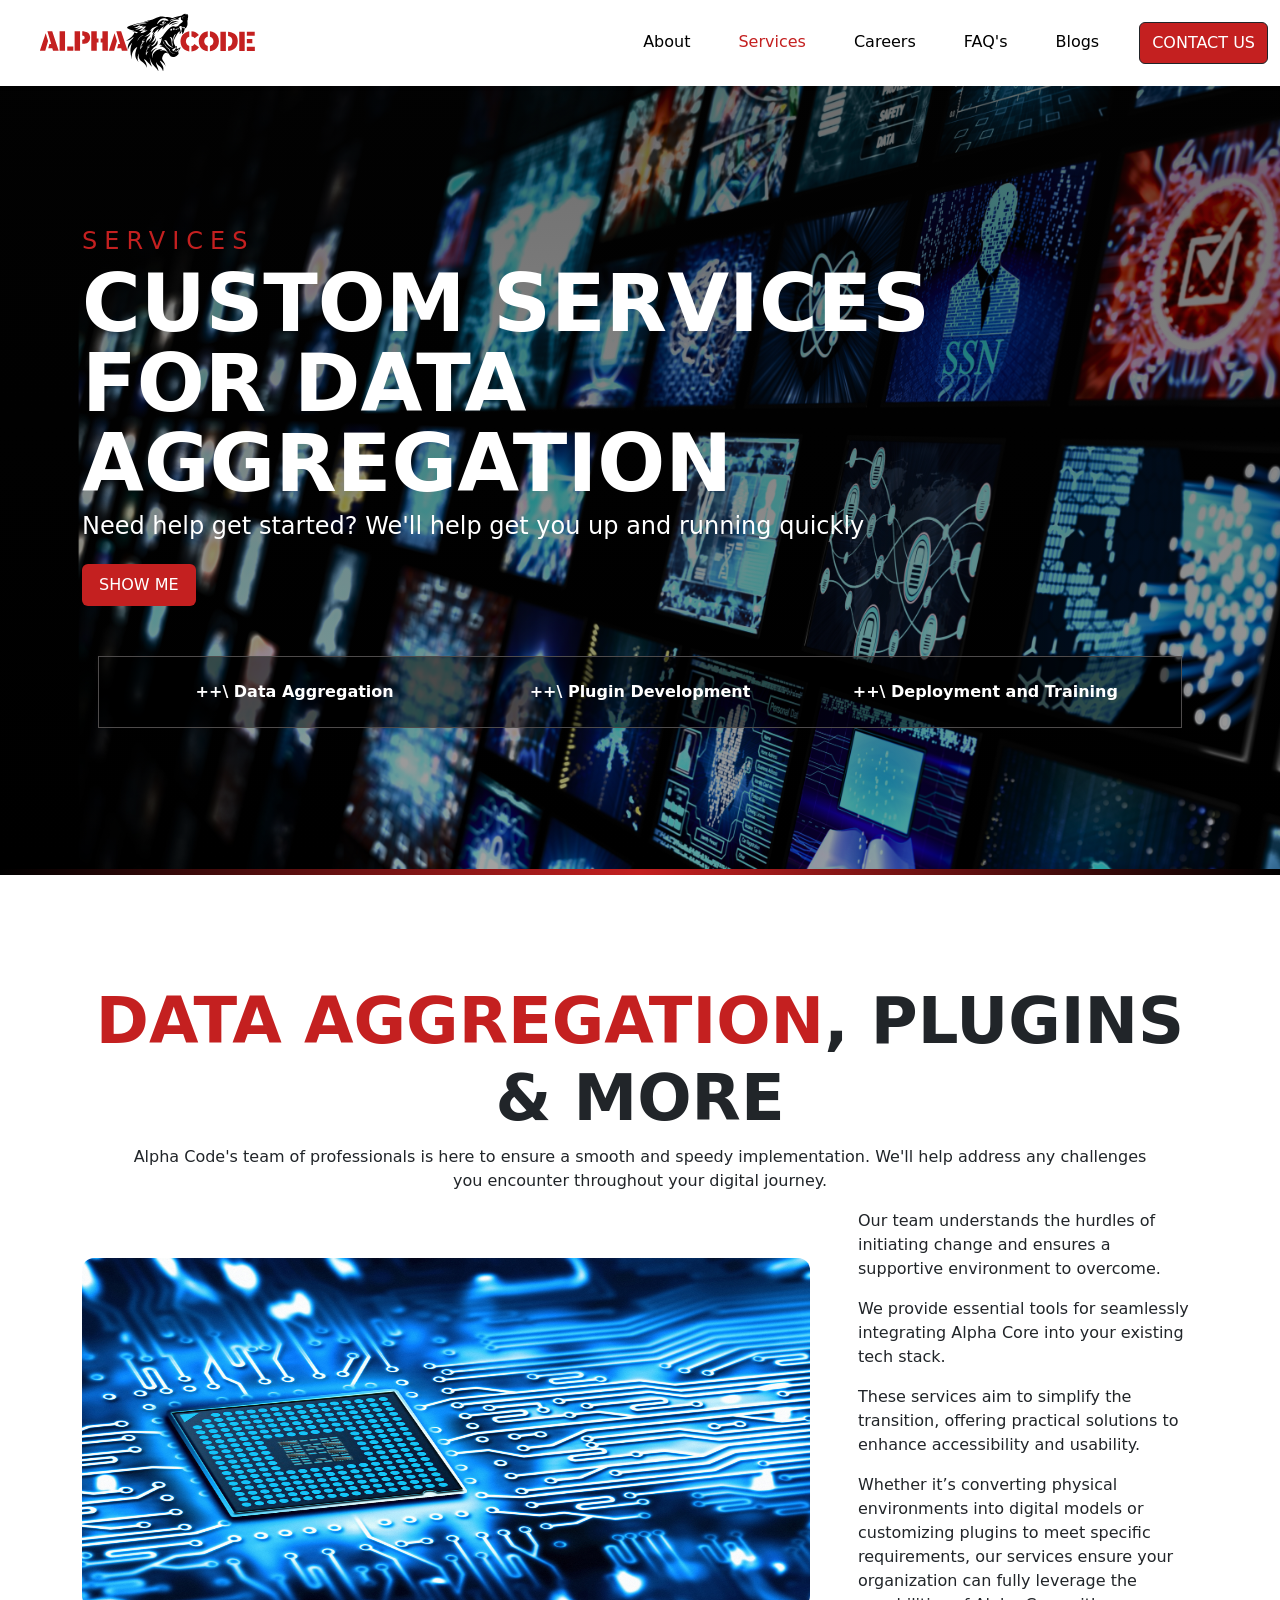
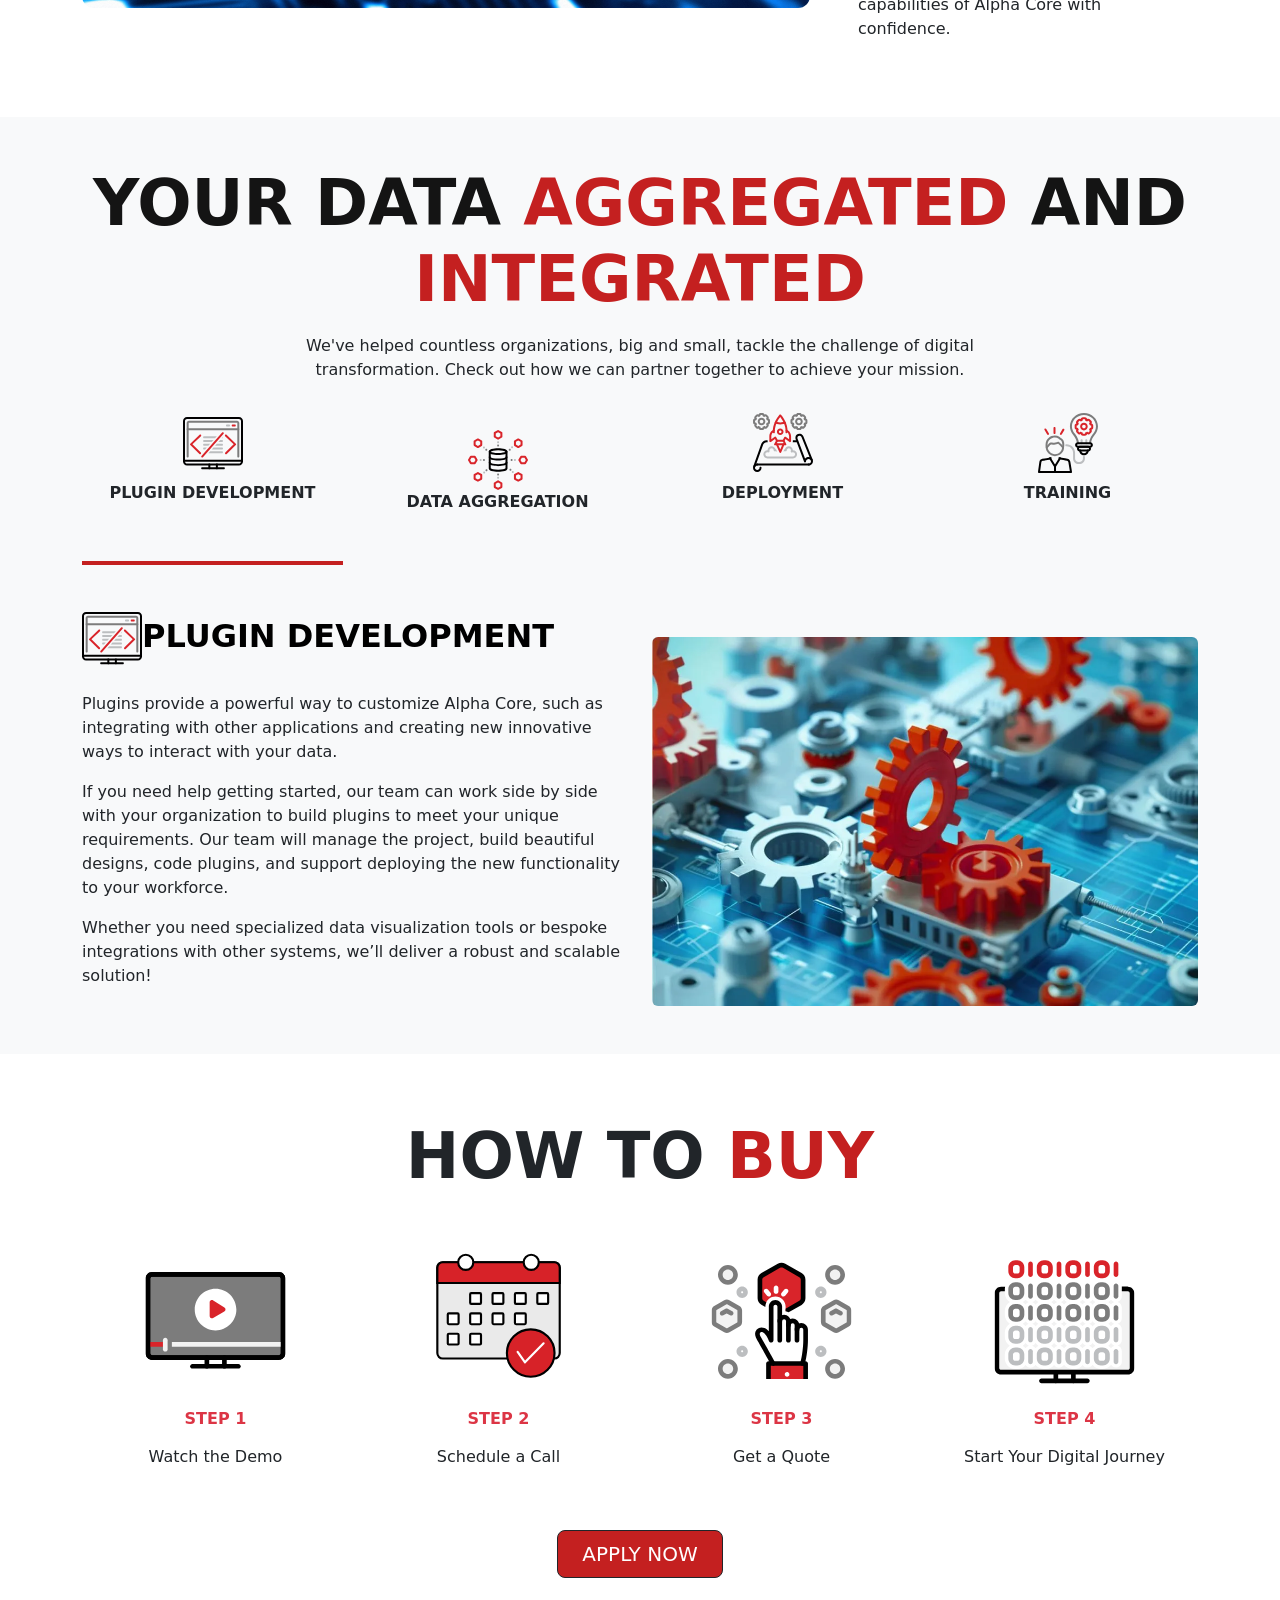
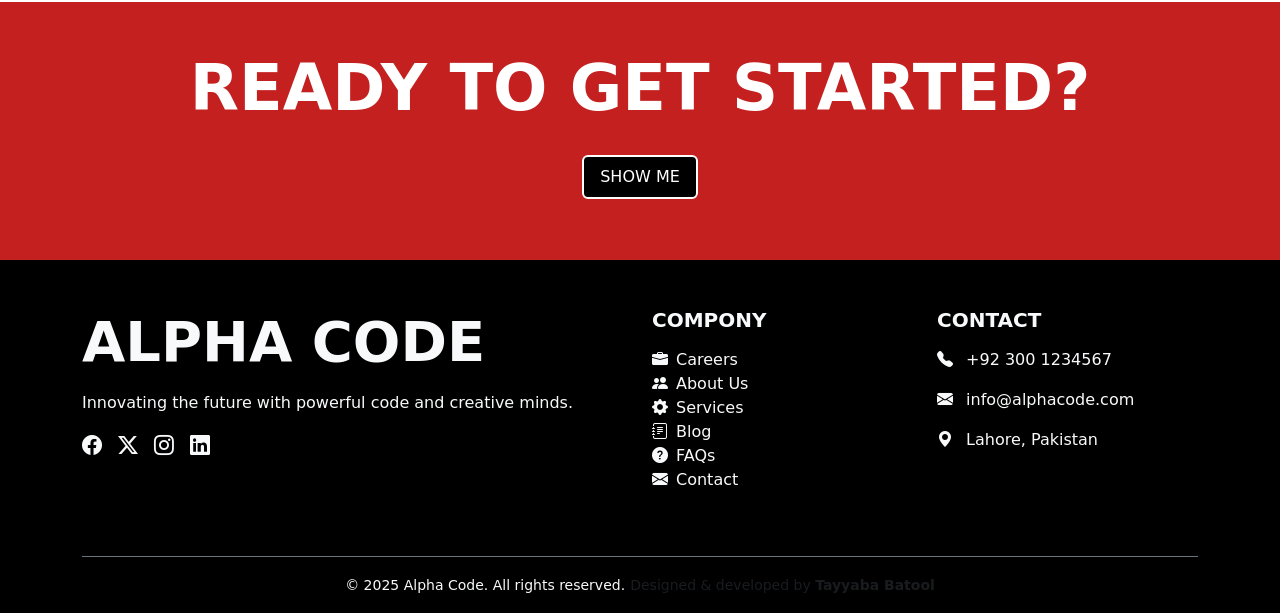
<file: services.html>
<!DOCTYPE html>
<html lang="en">

<head>
    <meta charset="UTF-8">
    <meta name="viewport" content="width=device-width, initial-scale=1.0">
    <title>Alpha Code | Alpha Core Services</title>
    <link href="https://cdn.jsdelivr.net/npm/bootstrap@5.0.2/dist/css/bootstrap.min.css" rel="stylesheet"
        integrity="sha384-EVSTQN3/azprG1Anm3QDgpJLIm9Nao0Yz1ztcQTwFspd3yD65VohhpuuCOmLASjC" crossorigin="anonymous">
    <link rel="stylesheet" href="https://cdnjs.cloudflare.com/ajax/libs/font-awesome/4.7.0/css/font-awesome.min.css">
    <script src="https://cdn.jsdelivr.net/npm/bootstrap@5.0.2/dist/js/bootstrap.bundle.min.js"></script>
    <link rel="stylesheet" href="alpha.css">
    <link rel="stylesheet" href="https://cdn.jsdelivr.net/npm/bootstrap-icons@1.10.5/font/bootstrap-icons.css">

    
          <!-- AOS Animation CSS -->
<link href="https://unpkg.com/aos@2.3.1/dist/aos.css" rel="stylesheet">
<link rel="stylesheet" href="https://cdnjs.cloudflare.com/ajax/libs/animate.css/4.1.1/animate.min.css" />

</head>
<body>
<!-- Navbar using bootstrap -->
<nav class="navbar navbar-expand-lg navbar-light bg-white shadow-sm">
    <div class="container-fluid">
        <a class="navbar-brand ms-4" href="#"><img src="ALPHA IMAGES/ALPHA CODE logo.svg" alt="Alpha Code Logo" height="60px"></a>
        <button class="navbar-toggler" type="button" data-bs-toggle="collapse" data-bs-target="#navbarNav" ari
            a-controls="navbarNav" aria-expanded="false " aria-label="toggle-navigation">
            <span class="navbar-toggler-icon"></span>
        </button>
        <div class="collapse navbar-collapse" id="navbarNav">
            <ul class="navbar-nav ms-auto me-0">
               
                <li class="nav-item">
                    <a class="nav-link  mx-2 ms-4" href="about.html">About</a>
                </li>
                <li class="nav-item"><a class="nav-link active mx-2 ms-4" href="services.html">Services</a>
                </li>
             
                <li class="nav-item"><a class="nav-link mx-2 ms-4" href="index.html">Careers</a>
                </li>
                <li class="nav-item"><a class="nav-link  mx-2 ms-4" href="FAQ's.html">FAQ's</a>
                </li>
                <li class="nav-item"><a class="nav-link  mx-2 ms-4" href="Blogs home.html">Blogs</a>
                </li>
                <li>
                  <a href="contactus.html" class="btn btn-dark py-2 ms-4" type="submit">CONTACT US</a>
                </li>
               
            </ul>
        </div>
    </div>
</nav>


<header class="services-section d-flex align-items-center text-white" id="home" data-aos="fade-up" data-aos-duration="1500">
  <div class="container">
      <div class="hero-text">
          <h4 style="color: #c42020; letter-spacing: 7px; font-weight: 5px;" data-aos="fade-up" data-aos-delay="300">SERVICES</h4>
          <h1 class="display-1 text-white fw-bold text-uppercase" data-aos="fade-up" data-aos-delay="500">Custom services<br>for data <br>aggregation</h1>
          <h4 data-aos="fade-up" data-aos-delay="700">Need help get started? We'll help get you up and running quickly</h4>
          <a href="Careers leading page.html" class="btn text-white mt-3 px-3 py-2" data-aos="fade-up" data-aos-delay="900">SHOW ME</a>

          <div class="row hero-feature text-center mx-3">
              <div class="col-md-4 mb-2 mb-md-0" data-aos="fade-up" data-aos-delay="1100">
                  ++\ Data Aggregation
              </div>
              <div class="col-md-4 mb-2 mb-md-0" data-aos="fade-up" data-aos-delay="1300">
                  ++\ Plugin Development
              </div>
              <div class="col-md-4" data-aos="fade-up" data-aos-delay="1500">
                  ++\ Deployment and Training
              </div>
          </div>
      </div>
  </div>
</header>

  <!-- Divider Line with Animation -->
<div style="height: 6px; background: linear-gradient(to right, #000, #c42020, #000);" data-aos="slide-right" data-aos-delay="800"></div>



<section class="about-section bg-light-gray" data-aos="fade-up" data-aos-duration="1500">
  <div class="container">
      <h2 class="fw-bold text-uppercase display-3 text-center mt-5" data-aos="fade-up" data-aos-delay="300">
          <span>Data Aggregation</span>, Plugins & More
      </h2>
      <p class="text-center px-5" data-aos="fade-up" data-aos-delay="500">
          Alpha Code's team of professionals is here to ensure a smooth and speedy implementation. We'll help address any challenges you encounter throughout your digital journey.
      </p>
      <div class="row align-items-center g-5">
          <div class="col-md-6 col-lg-8" data-aos="fade-left" data-aos-delay="550">
              <img style="height: 350px; width: 100%;" src="ALPHA IMAGES/-photo3b (1).png" alt="Alpha Growth" class="about-img">
          </div>
          <div class="col-md-6 col-lg-4" data-aos="fade-right" data-aos-delay="600">
              <p>Our team understands the hurdles of initiating change and ensures a supportive environment to overcome.</p>
              <p>We provide essential tools for seamlessly integrating Alpha Core into your existing tech stack.</p>
              <p>These services aim to simplify the transition, offering practical solutions to enhance accessibility and usability.</p>
              <p>Whether it’s converting physical environments into digital models or customizing plugins to meet specific requirements, our services ensure your organization can fully leverage the capabilities of Alpha Core with confidence.</p>
          </div>
      </div>
  </div>
</section>



<section class="core-values py-5 bg-light text-center" data-aos="fade-up" data-aos-duration="1500">
  <div class="container">
      <!-- Section Heading -->
      <h1 class="fw-bold display-3 mb-3 text-uppercase" style="color: #141414;" data-aos="fade-up" data-aos-delay="300">
          your data <span>aggregated</span> and <span>integrated</span>
      </h1>
      <p data-aos="fade-up" data-aos-delay="500">
          We've helped countless organizations, big and small, tackle the challenge of digital <br> transformation. Check out how we can partner together to achieve your mission.
      </p>

      <!-- Core Value Icons -->
      <div class="row justify-content-center core-value-icons">
          <div class="col-md-3 col-4 mb-4" data-aos="fade-up" data-aos-delay="700">
              <div class="value-card active" onclick="showValueContent(0)">
                  <img src="ALPHA IMAGES/plugin-development.svg" alt="plugin-development" class="img-fluid mb-2" style="height:60px;">
                  <p class="fw-bold">PLUGIN DEVELOPMENT</p>
              </div>
          </div>
          <div class="col-md-3 col-6 mb-4" data-aos="fade-up" data-aos-delay="800">
              <div class="value-card" id="card2" onclick="showValueContent(1)">
                  <img src="ALPHA IMAGES/data-aggregation.svg" alt="data-aggregation" class="img-fluid" style="height:60px;">
                  <p class="fw-bold">DATA AGGREGATION</p>
              </div>
          </div>
          <div class="col-md-3 col-6 mb-4" data-aos="fade-up" data-aos-delay="900">
              <div class="value-card" onclick="showValueContent(2)">
                  <img src="ALPHA IMAGES/deployment-support.svg" alt="deployment-support" class="img-fluid mb-2" style="height:60px;">
                  <p class="fw-bold">DEPLOYMENT</p>
              </div>
          </div>
          <div class="col-md-3 col-6 mb-4" data-aos="fade-up" data-aos-delay="1000">
              <div class="value-card" onclick="showValueContent(3)">
                  <img src="ALPHA IMAGES/user-training.svg" alt="user-training" class="img-fluid mb-2" style="height:60px;">
                  <p class="fw-bold">TRAINING</p>
              </div>
          </div>
      </div>
      
      <!-- Dynamic Content Section -->
      <div class="value-content text-start">
          <!-- Content Item for Plugin Development -->
          <div class="row align-items-center content-item" id="content-0" data-aos="fade-left" data-aos-delay="1100">
              <div class="col-lg-6">
                  <h2 class="fw-bold" style="color: #000000;"><img class="py-3" src="ALPHA IMAGES/plugin-development.svg" alt="plugin-development" class="p-2">PLUGIN DEVELOPMENT</h2>
                  <p>Plugins provide a powerful way to customize Alpha Core, such as integrating with other applications and creating new innovative ways to interact with your data.</p>
                  <p>If you need help getting started, our team can work side by side with your organization to build plugins to meet your unique requirements. Our team will manage the project, build beautiful designs, code plugins, and support deploying the new functionality to your workforce.</p>
                  <p>Whether you need specialized data visualization tools or bespoke integrations with other systems, we’ll deliver a robust and scalable solution!</p>
              </div>
              <div class="col-lg-6 col-md-6 mt-5 text-center" data-aos="fade-right" data-aos-delay="1200">
                  <img src="ALPHA IMAGES/plugin_development-1024x692.webp" alt="plugin-development" class="img-fluid rounded" style="border-radius: 6px; width: 100%; height: auto; max-height: 420px; object-fit: cover;">
              </div>
          </div>

          <!-- Content Item for Data Aggregation -->
          <div class="row align-items-center content-item d-none" id="content-1" data-aos="fade-left" data-aos-delay="1300">
              <div class="col-lg-6">
                  <h2 class="fw-bold" style="color: #000000;"><img src="ALPHA IMAGES/data-aggregation.svg" alt="data-aggregation">DATA AGGREGATION</h2>
                  <p>We offer different ways of getting data and organizing it for you. The core of this is data aggregation.</p>
                  <p>We offer Reality Capture Conversion to take CAD models and any form of data and combine them into a lightweight product model. All the data is in a relational format and easily accessible through Alpha Core.</p>
                  <p>Utilizing advanced scanning technologies, our team converts two-dimensional technical documents into detailed 3D representations with high accuracy and fidelity.</p>
              </div>
              <div class="col-lg-6 text-center" data-aos="fade-right" data-aos-delay="1400">
                  <img src="ALPHA IMAGES/data-aggregation-1024x717.webp" alt="data-aggregation" class="img-fluid rounded" style="height: auto; width: 100%; max-height: 420px;">
              </div>
          </div>

          <!-- Content Item for Deployment Support -->
          <div class="row align-items-center content-item d-none" id="content-2" data-aos="fade-left" data-aos-delay="1500">
              <div class="col-lg-6">
                  <h2 class="fw-bold" style="color: #000000;"><img class="py-3" src="ALPHA IMAGES/deployment-support.svg" alt="deployment-support">DEPLOYMENT SUPPORT</h2>
                  <p>Since the inception of Alpha Code, we’ve been helping organizations aggregate and visualize their data in meaningful ways. These projects range from aggregating data across several different data sources to building data-rich 3D environments using CAD and reality capture.</p>
                  <p>We’ll start by working with your team to understand what information your organization is using. We’ll put together a strategy based on the types of data, where it’s hosted, the applications you use, and your desired goals.</p>
                  <p>The result will be a lightweight product model, where all your data is in a relational format accessible through Alpha Core.</p>
              </div>
              <div class="col-lg-6 text-center mt-5" data-aos="fade-right" data-aos-delay="1600">
                  <img src="ALPHA IMAGES/deployment_support2-1024x717.webp" alt="deployment-support" class="img-fluid rounded" style="height: auto; width: 100%; max-height: 420px;">
              </div>
          </div>

          <!-- Content Item for User Training -->
          <div class="row align-items-center content-item d-none" id="content-3" data-aos="fade-left" data-aos-delay="1700">
              <div class="col-lg-6">
                  <h2 class="fw-bold text-uppercase" style="color: #000000;"><img class="py-3" src="ALPHA IMAGES/user-training.svg" alt="user-training">User/Developer TRAINING</h2>
                  <p>One of the biggest obstacles to any successful implementation is resistance to change.</p>
                  <p>Our hands-on training provides new users with an overview of the Alpha Core features and dives into advanced concepts, making your workforce an expert in data aggregation.</p>
                  <p>Training can be provided remotely or in-person based on your organization’s preference.</p>
                  <p>Through a tailored curriculum, you’ll learn how to:</p>
                  <ul>
                      <li>Effectively use out-of-box features to interact with different types of data.</li>
                      <li>Import 3D models, documents, and metadata.</li>
                      <li>Create interactive learning experiences through Alpha Core’s drag-and-drop editor.</li>
                      <li>Build your own customizations using Alpha Core’s standards and plugin architecture.</li>
                  </ul>
              </div>
              <div class="col-lg-6 text-center mt-5" data-aos="fade-right" data-aos-delay="1800">
                  <img src="ALPHA IMAGES/training2-1024x717.webp" alt="user-training" class="img-fluid rounded" style="height: auto; width: 100%; max-height: 420px;">
              </div>
          </div>
      </div>
  </div>
</section>




<!-- Steps Section (Bottom Half) -->
<section style="background-color: rgb(255, 255, 255);">
  <div class="container p-3">
      <h1 class="display-3 fw-bold text-uppercase p-5 text-center" data-aos="fade-up">HOW TO <span>BUY</span></h1>
      <div class="row text-center justify-content-center mb-4">
          <!-- Step 1 -->
          <div class="col-md-3 mb-4" data-aos="fade-up" data-aos-delay="100">
              <img src="ALPHA IMAGES/watch-demo.svg" alt="watch-demo" class="mb-3" style="height: 140px;">
              <p class="fw-bold text-uppercase text-danger">STEP 1</p>
              <h6>Watch the Demo</h6>
          </div>
          <!-- Step 2 -->
          <div class="col-md-3 mb-4" data-aos="fade-up" data-aos-delay="150">
              <img src="ALPHA IMAGES/book_call_icon_container.svg" alt="book_call_icon_container" class="mb-3" style="height: 140px;">
              <p class="fw-bold text-uppercase text-danger">STEP 2</p>
              <h6>Schedule a Call</h6>
          </div>
          <!-- Step 3 -->
          <div class="col-md-3 mb-4" data-aos="fade-up" data-aos-delay="200">
              <img src="ALPHA IMAGES/select-option.svg" class="mb-3" style="height: 140px;">
              <p class="fw-bold text-uppercase text-danger">STEP 3</p>
              <h6>Get a Quote</h6>
          </div>
          <!-- Step 4 -->
          <div class="col-md-3 mb-4" data-aos="fade-up" data-aos-delay="250">
              <img src="ALPHA IMAGES/transform-data.svg" class="mb-3" style="height: 140px;">
              <p class="fw-bold text-uppercase text-danger">STEP 4</p>
              <h6>Start Your Digital Journey</h6>
          </div>
      </div>

      <div class="text-center p-2">
          <a href="contactus.html" class="btn btn-lg btn-dark text-white px-4 py-2">APPLY NOW</a>
      </div>
  </div>
</section>

<!-- Ready to Get Started Section -->
<section class="text text-uppercase display-3 py-5 text-white text-center" style="background-color: #c42020;" data-aos="fade-up">
  <h1 class="display-3 fw-bold">Ready to get started?</h1>
  <a href="Blogs home.html" class="btn btn-dark py-2 px-3 custom-btn">SHOW ME</a>
</section>



  <!-- Footer Section Start -->
  <footer class="footer text-light pt-5 pb-3" style="background-color: #000;">
    <div class="container">
      <div class="row">
        <!-- Company Info -->
        <div class="col-md-6 mb-4">
          <h5 class="text-uppercase display-4 fw-bold mb-3">Alpha Code</h5>
          <p>Innovating the future with powerful code and creative minds.</p>
          <div class="d-flex gap-3">
            <a href="#" class="text-light fs-5"><i class="bi bi-facebook"></i></a>
            <a href="#" class="text-light fs-5"><i class="bi bi-twitter-x"></i></a>
            <a href="#" class="text-light fs-5"><i class="bi bi-instagram"></i></a>
            <a href="#" class="text-light fs-5"><i class="bi bi-linkedin"></i></a>
          </div>
        </div>
  
        <!-- Quick Links -->
        <div class="col-md-3 mb-4">
          <h5 class="text-uppercase fw-bold  mb-3">Compony</h5>
          <ul class="list-unstyled">
            <li><i class="bi bi-briefcase-fill me-2"></i><a href="#careers" class="text-light text-decoration-none">Careers</a></li>
            <li><i class="bi bi-people-fill me-2"></i><a href="#about" class="text-light text-decoration-none">About Us</a></li>
            <li><i class="bi bi-gear-fill me-2"></i><a href="#services" class="text-light text-decoration-none">Services</a></li>
            <li><i class="bi bi-journal-text me-2"></i><a href="#blog" class="text-light text-decoration-none">Blog</a></li>
            <li><i class="bi bi-question-circle-fill me-2"></i><a href="#faqs" class="text-light text-decoration-none">FAQs</a></li>
            <li><i class="bi bi-envelope-fill me-2"></i><a href="#contact" class="text-light text-decoration-none">Contact</a></li>
          </ul>
        </div>
  
        <!-- Contact Info -->
        <div class="col-md-3 mb-4">
          <h5 class="text-uppercase fw-bold mb-3"> Contact</h5>
          <p><i class="bi bi-telephone-fill me-2"></i> +92 300 1234567</p>
          <p><i class="bi bi-envelope-fill me-2"></i> info@alphacode.com</p>
          <p><i class="bi bi-geo-alt-fill me-2"></i> Lahore, Pakistan</p>
        </div>
      </div>
  
      <!-- Bottom line -->
      <div class="text-center pt-3 border-top border-secondary mt-4">
        <small>&copy; 2025 Alpha Code. All rights reserved.</small>
        <small class="text-muted">Designed & developed by <strong>Tayyaba Batool</strong></small>
      </div>
    </div>
  </footer>



    <script>
        function showValueContent(index) {
            // Hide all content sections
            document.querySelectorAll('.content-item').forEach((el, i) => {
                el.classList.add('d-none');
            });

            // Show selected one
            document.getElementById(`content-${index}`).classList.remove('d-none');

            // Remove active from all cards
            document.querySelectorAll('.value-card').forEach(card => {
                card.classList.remove('active');
            });

            // Add active to selected card
            document.querySelectorAll('.value-card')[index].classList.add('active');
        }
    </script>

  <!-- AOS Animation JS -->
  <script src="https://unpkg.com/aos@2.3.1/dist/aos.js"></script>

  <!-- AOS Initialization -->
  <script>
    AOS.init({
      duration: 1000, // Animation duration (milliseconds)
      once: true // Animate only once
    });
  </script>


</body>
</html>
</file>
<file: alpha.css>
body{
        overflow-x: hidden;
        max-width: 100%;
     }

     /* html{
        overflow-x: hidden;
        
     } */

     *{
        box-sizing: border-box;
        margin: 0;
        padding: 0;
     }

     .navbar-toggler{
        margin-left: auto;
     }
     
     /* navbar  */
      .navbar {
        position: sticky;
        top: 0;
        z-index: 1050;
        /* HIGH enough to appear above background images/sections */
    }

    /* ab fix ho gaya jhilmilaye ga nhii on hover  */
    .navbar-nav .nav-item .nav-link {
        border-bottom: 3px solid transparent;
        /* invisible border by default */
        padding-bottom: 4px;
        transition: color 0.3s ease, border-color 0.3s ease;
        color: #000000; /* Dark Gray/Black */
    }

    .navbar-nav .nav-item .nav-link.active{
        color: #c42020; /* Red when active */
    }

    .navbar-nav .nav-item .nav-link:hover {
        border-bottom: 3px solid #c42020;
        padding-bottom: 4px;

        color: #c42020;
        /* background-color:#c42020; */
        /* border-radius: 0px; */
        transition: all 0.3s ease;

    }




    /* header  */
    .hero-section {
        background-image: url('ALPHA\ IMAGES/1.webp');
       
        /* optional */
        background-size: cover;
        background-position: center;
        color: #fff;
        /* If you use a dark background */
        min-height: 87vh;
        display: flex;
        align-items: center;
        justify-content: center;
        /* transform: translateX(-50px); */
        
    }

    .hero-text h1 {
        line-height: 1;
        margin-left: 0px;
    }

    .hero-text h4 {

        margin-left: 0px;
    }

    .hero-feature {
        background-color: rgba(0, 0, 0, 0.5);
        padding: 23px;
        margin-top: 50px;
        border: #4e4b4b;
        border-style: solid;
        border-width: 0.1px;
        font-weight: bold;
    }




    /* background image  */
    .next-section {
        background-image: url('ALPHA\ IMAGES/2.webp');
        background-size: cover;
        background-position: center;
        background-repeat: no-repeat;
        position: relative;
        min-height: 87vh;


    }

    .right-section {
        color: black;
        margin-top: 170px;

    }

    .right-section .text {
        margin-top: 110px;
        padding-bottom: 20px;
    }

    .left-section .text {
        margin-top: 40px;

    }

    span {
        color: #c42020;
    }

    /* horizontal scroll bar khatam krny k liye  */
    body {
        overflow-x: hidden;
    }

    .btn {
        background-color: #c42020;
    }

    /* next section  */
    .section2{
        margin-top: 40px;
      margin-right: 70px;
      margin-left: 70px;

    }

    .img-box {
        height: 230px;
        overflow: hidden;
        border-radius: 0px;
        box-shadow: 15px rgba(0, 0, 0, 0.1);
        padding: 30px;
    }

    .img-box img {
        width: 100%;
        height: 100%;
        object-fit: contain;
        transition: transform 0.3s ease;
    }

    .img-box:hover img {
        transform: scale(1.05);
    }
    .value-card {
        border-bottom: 3px solid transparent;
     
        padding-top: 15px;
        padding-bottom: 40px;
        transition: all 0.3s ease;
        cursor: pointer;

    }
    #card3{
      
        padding: 20px ;
    }

    #card2{
      
        padding: 32px ;
    }
    .value-card:hover,
    .value-card.active {
        border-bottom: 4px solid #c42020;
        background-color: #f9f9f900;
    }

    .content-item {
        transition: all 0.4s ease-in-out;
    }

    .content-item img {
        max-height: 300px;
    }

    .custom-btn {
        background-color: black;
        color: white;
        border: 2px solid white;
        transition: 0.3s ease;
    }

    .custom-btn:hover {
        background-color: white;
        color: #c42020;
        /* Red text on hover */
        border-color: #c42020;
    }




    .diagonal-box {
        /* background: linear-gradient(-10deg, #f7f7f7 50%, #ffffff 50%); */
        background: linear-gradient(-10deg,  rgba(230, 229, 229, 0.822) 50%, #ffffff 50%);
    }

    .min-vh-50 {
        min-height: 100vh;
    }

    .alpha-section {
        position: relative;
        /* background: url('your-background-image.jpg') no-repeat center center/cover; */
        min-height: 100vh;
        overflow: hidden
    }

 

    .alpha-section .black-box {
        background-color: rgba(0, 0, 0, 0.75);
        color: white;
        max-width: 900px;
        margin: auto;
    } 

    .application-process .step-box {
        border: 1px solid rgba(0, 0, 0, 0.1);
        border-color: #0000008c;
        background: white;
        border-radius: 12px;
        transition: 0.3s;
    }


    .accordion-button:not(.collapsed)::after {
        transform: rotate(180deg);
    }


    .cta-section a.btn:hover {
        transform: scale(1.05);
        transition: 0.3s ease;
    }



    footer a:hover {
        text-decoration: underline;
        color: #c42020 !important;
    }

    footer i {
        transition: color 0.3s ease;
    }

    footer i:hover {
        color: #c42020;
    }
    

    /* about us page css  */
    .header-section {
        background-image:linear-gradient(  rgba(0, 0, 0, 0.63), rgba(0, 0, 0, 0)),  url('ALPHA\ IMAGES/alpha-page-_1_.webp');
        /* optional */
        background-size: cover;
        background-position: center;
        color: #fff;
        /* If you use a dark background */
        min-height: 87vh;
        display: flex;
        align-items: center;
        justify-content: center;
    }

    .about-section {
        padding: 60px 0;
      }
      .bg{
        background-color: #000000;
      }
      .about-img {
        max-width: 100%;
        border-radius: 12px;
      }
     

/* services */


.services-section{
    background-image: linear-gradient(rgba(3, 3, 3, 0.582), rgba(0, 0, 0, 0.37)), url('ALPHA\ IMAGES/alpha-about-page.webp');
    /* optional */
    background-size: cover;
    background-position: center;
    color: #fff;
    /* If you use a dark background */
    min-height: 87vh;
    display: flex;
    align-items: center;
    justify-content: center;

}



/* FAQ Accordion Custom Styling */

  
  
    .FAQ {
        background-image:linear-gradient(  rgba(0, 0, 0, 0.438), rgba(0, 0, 0, 0)),  url('ALPHA\ IMAGES/alpha\ \ page.png');
        /* optional */
        background-size: cover;
        background-position: center;
        color: #fff;
        /* If you use a dark background */
        min-height: 87vh;
        display: flex;
        align-items: center;
        justify-content: center;
    }


    .accordion-button:focus {
        box-shadow: none;
      }
    
      .accordion-button:hover {
        background-color: #111111;
        color: #ffffff;
      }
    
      .accordion-button::after {
        filter: invert(1);
      }
    
        /* Accordion button styling */
    
            .accordion-button:not(.collapsed) {
                background-color: rgb(190, 21, 21);
                color: rgb(255, 255, 255);
            } 
    
      /* PRE FOOTER CSS  */
            .pre-footer a {
        text-decoration: none;
        color: white;
      }


      /* blog header  */
      .blog-header {
        background-image:linear-gradient(  rgba(0, 0, 0, 0.623), rgba(0, 0, 0, 0.281)),  url('ALPHA\ IMAGES/BLOG\ page.png');
        /* optional */
        background-size: cover;
        background-position: center;
        color: #fff;
        /* If you use a dark background */
        min-height: 87vh;
        display: flex;
        align-items: center;
        justify-content: center;
    }

    .blog-card {
        border: none;
        border-radius: 12px;
        overflow: hidden;
        transition: transform 0.3s;
      }
      .blog-card:hover {
        transform: translateY(-5px);
        box-shadow: 0 4px 16px rgba(0,0,0,0.1);
      }
      .subscribe-section {
        background-color: #c42020;
        color: white;
        padding: 60px 20px;
        text-align: center;
      }



       /* contact header  */
       .contact-header {
        background-image:linear-gradient(  rgba(0, 0, 0, 0.329), rgba(0, 0, 0, 0.233)),  url('ALPHA\ IMAGES/contact\ us\ .png');
        /* optional */
        background-size: cover;
        background-position: center;
        color: #fff;
        /* If you use a dark background */
        min-height: 87vh;
        display: flex;
        align-items: center;
        justify-content: center;
    }




      .diagonal-box {
        /* background: linear-gradient(-10deg, #f7f7f7 50%, #ffffff 50%); */
        background: linear-gradient(-10deg,  rgba(240, 238, 238, 0.822) 50%, #ffffff 50%);
    }
</file>
